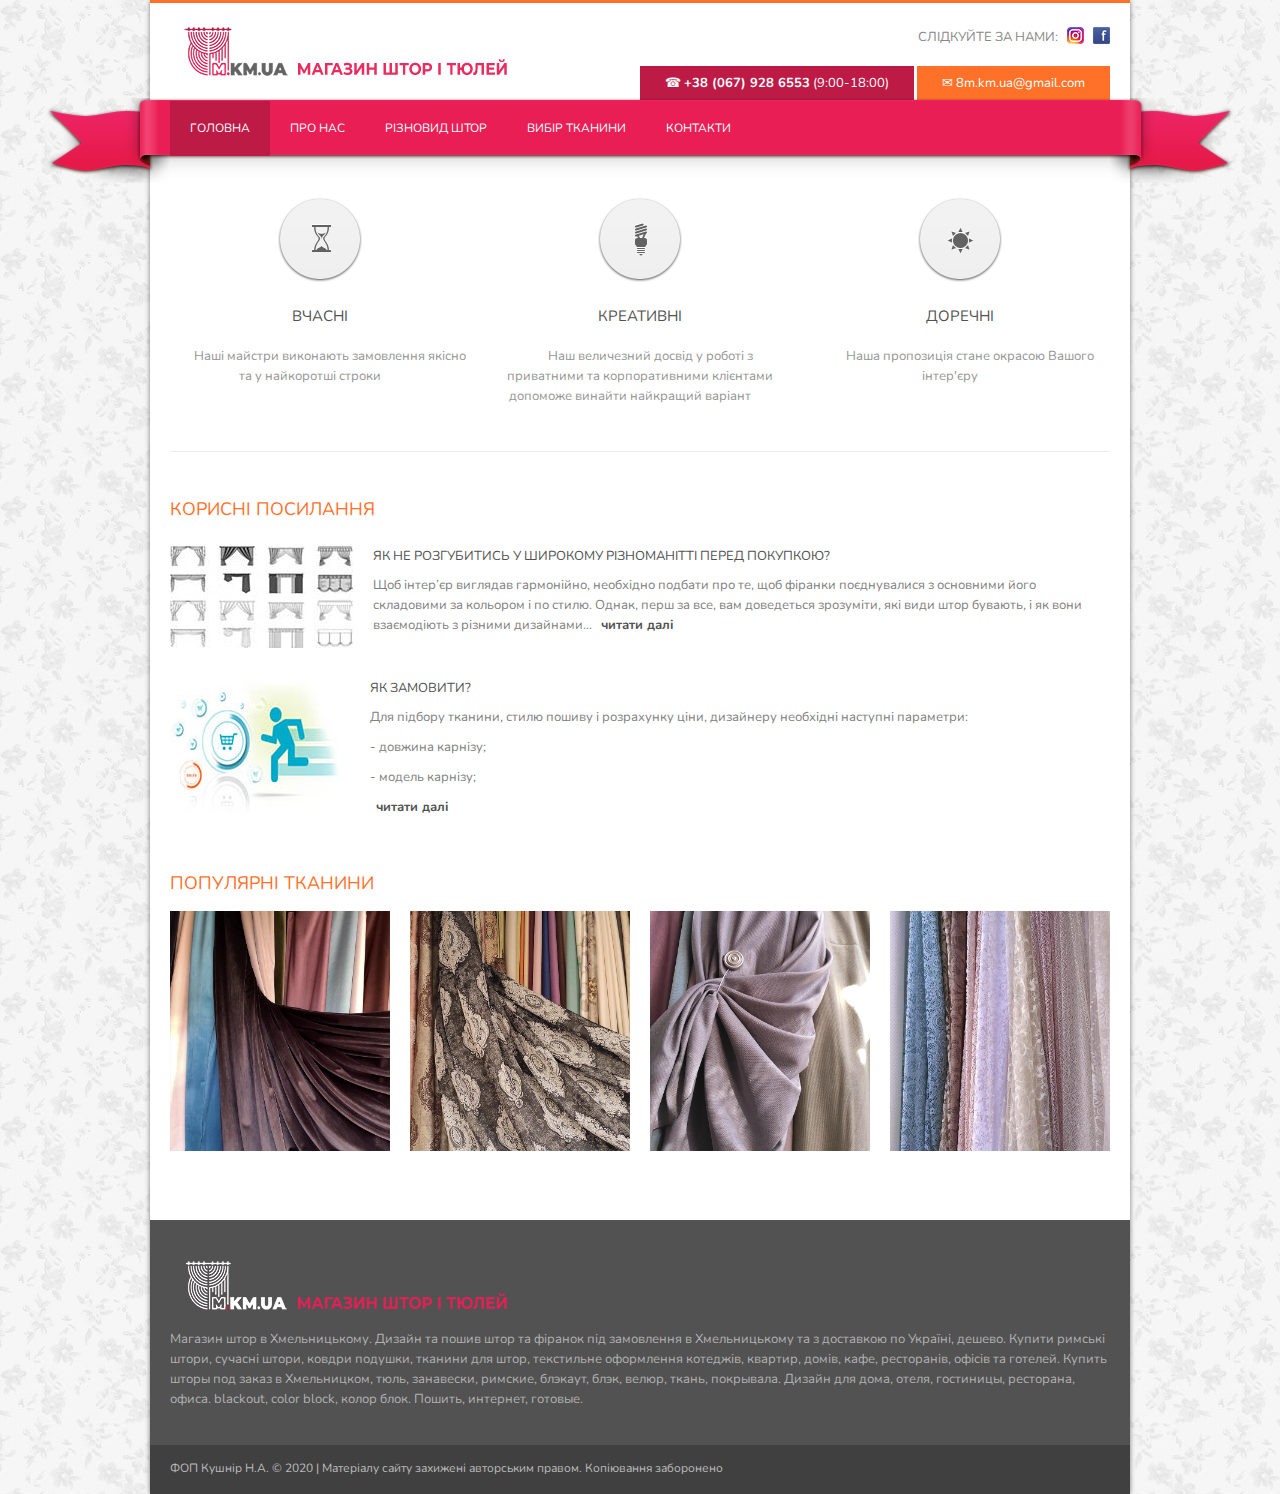
<file: index.html>
<!DOCTYPE html>
<html lang="en">
<head>
<meta charset="utf-8">
<title>8m.km.ua</title>
<meta name="viewport" content="width=device-width, initial-scale=1.0">
<meta name="description" content="">
<meta name="author" content="">

<link href='http://fonts.googleapis.com/css?family=Nunito:400,300,700' rel='stylesheet' type='text/css'>

<link href="css/prettyPhoto.css" rel="stylesheet" type="text/css" />
<link rel="stylesheet" id="camera-css"  href="css/camera.css" type="text/css" media="all">
<link href="css/bootstrap.css" rel="stylesheet">
<link href="css/theme.css" rel="stylesheet">
<link href="css/bootstrap-responsive.css" rel="stylesheet">
<!--[if lt IE 9]>
	<script src="http://html5shim.googlecode.com/svn/trunk/html5.js"></script>
<![endif]-->

<!--[if IE]>
	<style type="text/css">
		
	</style>
<![endif]-->

</head>
<body>
	<div class="container box_shadow">
		<div class="top_line"></div>
		<!--header-->
		<div class="header">
			<div class="wrap">				
				<div class="container">
					<div class="fleft logo">
						<a href="index.html"><img src="images/logo.png" alt="" /></a>
					</div>
					<div class="fright">
						<div class="follow_us">
							<ul>
								<p>Слідкуйте за нами:</p>
								<li><a href="https://www.instagram.com/8m.km.ua" class="soc1">Instagram</a></li>					
								<li><a href="https://www.facebook.com/8mkmua-114715936890831/?ref=aymt_homepage_panel&eid=ARDytOpH8FOBbZI6YnjKKVjbGAYtIgx5HgsluwS-H6UCA-tV0KNNfnqZsBpGaaXH9C_r0GQi8-bQf9Nv" class="soc4">Facebook</a></li>
							</ul>
						</div>
						<div class="top_info">
							<div class="phone_block">&#9742; <b> +38 (067) 928 6553</b> (9:00-18:00)</div>
							<div class="email_block">&#9993; <a href="#">  8m.km.ua@gmail.com</a></div>
						</div>
					</div>
					<div class="clear"></div>
				</div>
				<div class="navbar navbar_ clearfix">
					<div class="container menu_bg">
						<nav id="main_menu">
							<div class="menu_wrap">
								<ul class="nav sf-menu">
									<li class="current"><a href="index.html">Головна</a></li>
									<li><a href="about.html">Про нас</a></li>
									<li><a href="types.html">Різновид штор</a></li>
									<li class="sub-menu"><a href="javascript:{}">Вибір тканини</a>
										<ul>
											<li><a href="curtains.html"><span>-</span>Штори</a></li>
											<li><a href="tulle.html"><span>-</span>Тюль</a></li>
										</ul>
									</li>
									<li class="last"><a href="contacts.html">Контакти</a></li>
								</ul>
							</div>
						</nav>
					</div>
				</div>
			</div>
		</div>
		<!--//header-->
		 
		<!--page_container-->
		<div class="page_container">
			<div class="container">
				<!--slider-->
				<div id="main_slider">
					<div class="camera_wrap" id="camera_wrap_1">
						<div data-src="images/slider/slide1.jpg">
													</div>
						<div data-src="images/slider/slide2.jpg">
													</div>
						<div data-src="images/slider/slide3.jpg">
												</div>
					</div><!-- #camera_wrap_1 -->
					<div class="clear"></div>	
				</div>
				<!--//slider-->
			</div>
			
			<!--planning-->
			<div class="wrap planning">
				<div class="row">
					<a class="span4 service_block" href="javascript:void(0);">
						<span class="icon_block">
							<img class="icon" src="images/icon1.png" alt="" />
							<img class="icon_h" src="images/icon1_h.png" alt="" />
						</span>
						<span class="link_title">Вчасні</span>
						<span class="service_txt">Наші майстри виконають замовлення якісно та у найкоротші строки</span>
						</span>
					</a>
					<a class="span4 service_block" href="javascript:void(0);">
						<span class="icon_block">
							<img class="icon" src="images/icon2.png" alt="" />
							<img class="icon_h" src="images/icon2_h.png" alt="" />
						</span>
						<span class="link_title">Креативні</span>
						<span class="service_txt">Наш величезний досвід у роботі з приватними та корпоративними клієнтами допоможе винайти найкращий варіант</span>
						</span>
					</a>
					<a class="span4 service_block" href="javascript:void(0);">
						<span class="icon_block">
							<img class="icon" src="images/icon3.png" alt="" />
							<img class="icon_h" src="images/icon3_h.png" alt="" />
						</span>
						<span class="link_title">Доречні</span>
						<span class="service_txt">Наша пропозиція стане окрасою Вашого інтер'єру</span>
						</span>
					</a>
					<div class="clear"></div>
				</div>
			</div>
			<!--//planning-->
			
			<!--Separator-->
			<div class="wrap">
				<div class="separator"></div>
			</div>
			<!--//Separator-->
			
			<!--Latest news-->
			<div class="wrap">
				<div class="row">
					<div class="span12">
						<h2 class="title">Корисні посилання</h2>
						<div class="post_block">
							<a class="post_prev" href="types.html" alt=""><img src="images/post1.jpg" alt="" /></a>
							<a class="post_title" href="types.html" alt="">Як не розгубитись у широкому різноманітті перед покупкою?</a>
							Щоб інтер’єр виглядав гармонійно, необхідно подбати про те, щоб фіранки поєднувалися з основними його складовими за кольором і по стилю. Однак, перш за все, вам доведеться зрозуміти, які види штор бувають, і як вони взаємодіють з різними дизайнами...
							<a class="read_more" href="types.html" alt=""><b>читати далі</b></a>
							<div class="clear"></div>
						</div>
						<div class="post_block">
							<a class="post_prev" href="contacts.html" alt=""><img src="images/post2.jpg" alt="" /></a>
							<a class="post_title" href="contacts.html" alt="">Як замовити?</a>
							<p>Для підбору тканини, стилю пошиву і розрахунку ціни, дизайнеру необхідні наступні параметри:</p>
							<p>- довжина карнізу;</p> 
							<p>- модель карнізу;</p> 
	      					<a class="read_more" href="contacts.html" alt=""><b>читати далі</b></a>
							<div class="clear"></div>
						</div>
					</div>
					<div class="clear"></div>
				</div>
			</div>
			<!--Latest news-->
			
			<!--Recent Gallery-->
			<div class="wrap recent_gal_block">
				<div class="container">
					<h2 class="title">Популярні тканини</h2>
					<ul class="row">
						<li class="span3">
							<div class="proj_block">
								<img src="images/featured_works/1.jpg" alt="" />
								<a href="images/featured_works/1_2.jpg" rel="prettyPhoto[portfolio1]"><span class="portfolio_zoom1">Збільшити</span></a>
								<a href="images/featured_works/1.jpg" rel="prettyPhoto[portfolio1]"></a>
								<div class="proj_descr">
									<p>Бархатна тканина</p>
									Штора
								</div>
							</div>
						</li>
						<li class="span3">
							<div class="proj_block">
								<img src="images/featured_works/2.jpg" alt="" />
								<a href="images/featured_works/2_2.jpg" rel="prettyPhoto[portfolio1]"><span class="portfolio_zoom1">Збільшити</span></a>
								<a href="images/featured_works/2.jpg" rel="prettyPhoto[portfolio1]"></a>
							<div class="proj_descr">
									<p>Жаккардова тканина</p>
									Штора
								</div>
							</div>
						</li>
						<li class="span3">
							<div class="proj_block">
								<img src="images/featured_works/3.jpg" alt="" />
								<a href="images/featured_works/3_2.jpg" rel="prettyPhoto[portfolio1]"><span class="portfolio_zoom1">Збільшити</span></a>
								<a href="images/featured_works/3.jpg" rel="prettyPhoto[portfolio1]"></a>
								<div class="proj_descr">
									<p>Двосторонній мостар</p>
									Штора
								</div>
							</div>
						</li>
						<li class="span3">
							<div class="proj_block">
								<img src="images/featured_works/4.jpg" alt="" />
								<a href="images/featured_works/4_2.jpg" rel="prettyPhoto[portfolio1]"><span class="portfolio_zoom1">Збільшити</span></a>
								<a href="images/featured_works/4.jpg" rel="prettyPhoto[portfolio1]"></a>
								<div class="proj_descr">
									<p>Жаккардова тканина</p>
									Тюль
								</div>
							</div>
						</li>
						<div class="clear"></div>
					</ul>
				</div>
			</div>
			<!--//Recent Gallery-->

		</div>
		<!--//page_container-->
		
		<!--footer-->
		<div id="footer">
			<div class="wrap">
				<div>
					<div class="row">
						<div class="span12 foot_logo_block">
							<a class="foot_logo" href="index.html" alt=""><img src="images/foot_logo.png" /></a>
							<p>Магазин штор в Хмельницькому. Дизайн та пошив штор та фіранок під замовлення в Хмельницькому та з доставкою по Україні, дешево. Купити римські штори, сучасні штори, ковдри подушки, тканини для штор, текстильне оформлення котеджів, квартир, домів, кафе, ресторанів, офісів та готелей. Купить шторы под заказ в Хмельницком, тюль, занавески, римские, блэкаут, блэк, велюр, ткань, покрывала. Дизайн для дома, отеля, гостиницы, ресторана, офиса. blackout, color block, колор блок. Пошить, интернет, готовые.</p>
						</div>
					</div>
				</div>
			</div>
			
			<div class="footer_bottom">
				<div class="wrap">
					<div class="container">
						<div class="fleft copyright">ФОП Кушнір Н.А.  &copy; 2020  |  Матеріалу сайту захижені авторським правом. Копіювання заборонено</div>
					</div>
				</div>
			</div>
		</div>
		<!--//footer-->
	</div>

	<script src="http://ajax.googleapis.com/ajax/libs/jquery/1.8.2/jquery.min.js"></script>
    <script type="text/javascript" src="js/jquery.easing.1.3.js"></script>
    <script type="text/javascript" src="js/jquery.mobile.customized.min.js"></script>
    <script type="text/javascript" src="js/camera.js"></script>
    <script src="js/bootstrap.js"></script>
    <script src="js/superfish.js"></script>
    <script type="text/javascript" src="js/jquery.prettyPhoto.js"></script>
    <script type="text/javascript" src="js/jquery.tweet.js"></script>
    <script type="text/javascript" src="js/myscript.js"></script>
    <script type="text/javascript">
		$(document).ready(function(){	
			//Slider
			$('#camera_wrap_1').camera();	
		});
	</script>
	
</body>
</html>
</file>
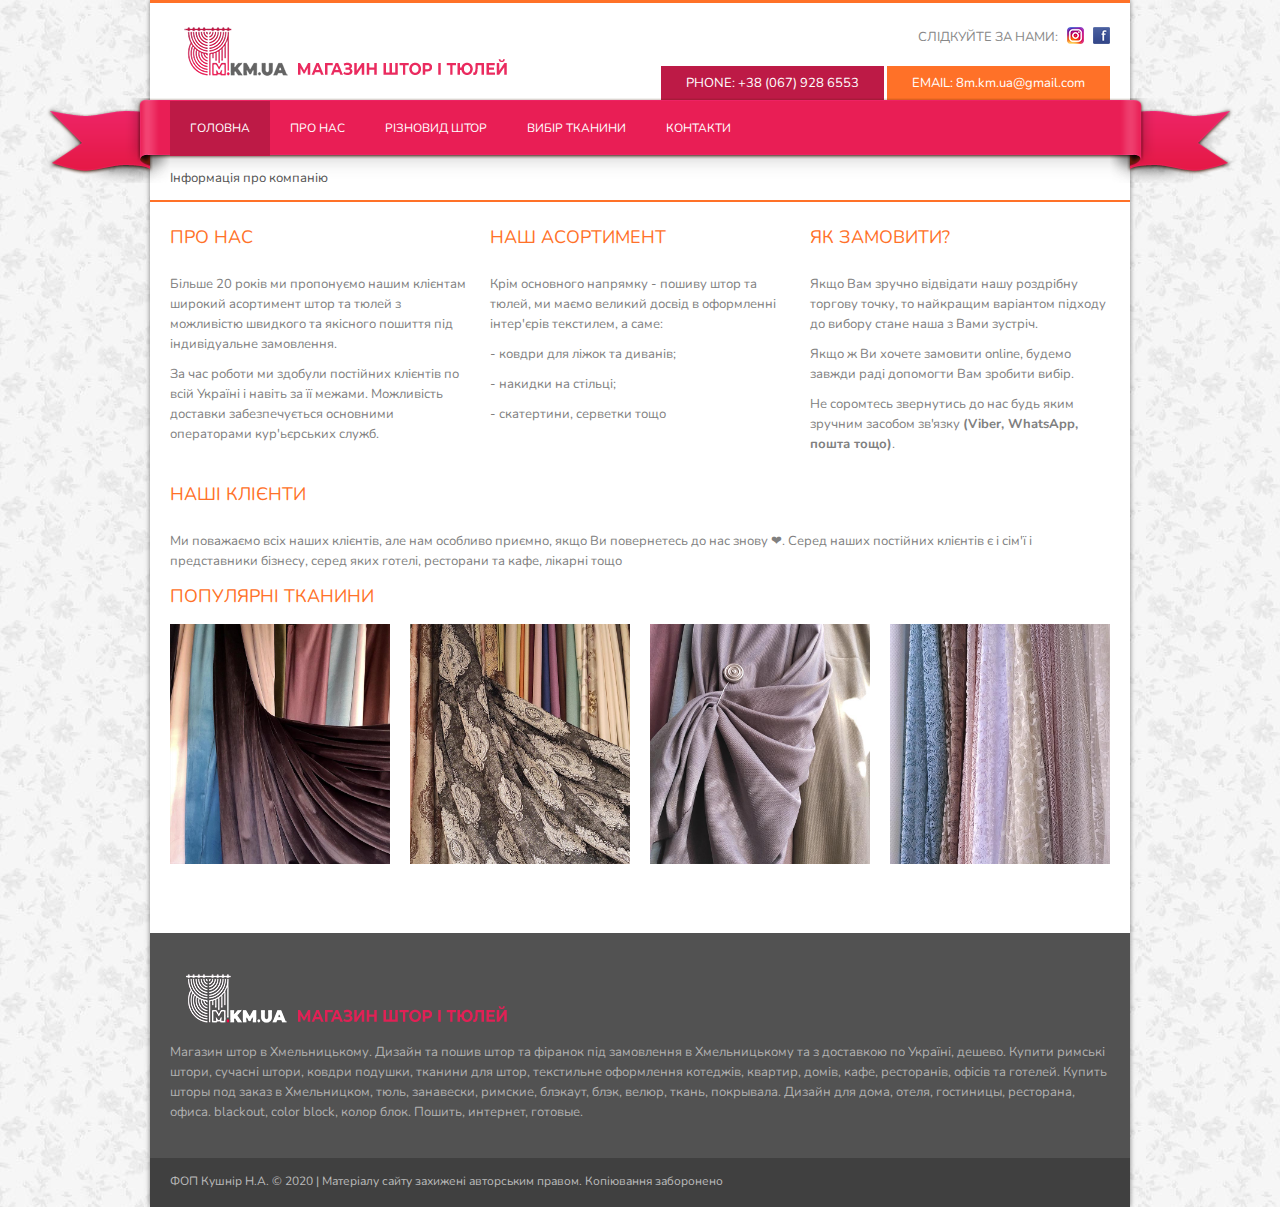
<file: about 11.html>
<!DOCTYPE html>
<html lang="en">
<head>
<meta charset="utf-8">
<title>8m.km.ua</title>
<meta name="viewport" content="width=device-width, initial-scale=1.0">
<meta name="description" content="">
<meta name="author" content="">
<link href="css/bootstrap.css" rel="stylesheet">
<link href="css/theme.css" rel="stylesheet">
<link href="css/bootstrap-responsive.css" rel="stylesheet">

<link href='http://fonts.googleapis.com/css?family=Nunito:400,300,700' rel='stylesheet' type='text/css'>

<!--[if lt IE 9]>
	<script src="http://html5shim.googlecode.com/svn/trunk/html5.js"></script>
<![endif]-->    
</head>
<body>
	<div class="container box_shadow">
		<div class="top_line"></div>
		<!--header-->
		<div class="header">
			<div class="wrap">				
				<div class="container">
					<div class="fleft logo">
						<a href="index.html"><img src="images/logo.png" alt="" /></a>
					</div>
					<div class="fright">
						<div class="follow_us">
							<ul>
								<p>Слідкуйте за нами:</p>
								<li><a href="#" class="soc1">Instagram</a></li>					
								<li><a href="#" class="soc4">Facebook</a></li>
							</ul>
						</div>
						<div class="top_info">
							<div class="phone_block">PHONE: +38 (067) 928 6553</div>
							<div class="email_block">EMAIL: <a href="#">8m.km.ua@gmail.com</a></div>
						</div>
					</div>
					<div class="clear"></div>
				</div>
				<div class="navbar navbar_ clearfix">
					<div class="container menu_bg">
						<nav id="main_menu">
							<div class="menu_wrap">
								<ul class="nav sf-menu">
									<li class="current"><a href="index.html">Головна</a></li>
									<li><a href="about.html">Про нас</a></li>
									<li><a href="types.html">Різновид штор</a></li>
									<li class="sub-menu"><a href="javascript:{}">Вибір тканини</a>
										<ul>
											<li><a href="curtains.html"><span>-</span>Штори</a></li>
											<li><a href="tulle.html"><span>-</span>Тюль</a></li>
										</ul>
									</li>
									<li class="last"><a href="contacts.html">Контакти</a></li>
								</ul>
							</div>
						</nav>
					</div>
				</div>
			</div>
		</div>
		<!--//header-->
        
    <!--page_container-->
    <div class="page_container">
    	<div class="wrap">
        	<div class="breadcrumb">
				<div>
					<a href="">Інформація про компанію</a>
				</div>
			</div>
			<div class="container">
                <section>
                    <div class="row">
                        <div class="span4">
                            <h2 class="title">Про нас</h2>
							<p>Більше 20 років ми пропонуємо нашим клієнтам широкий асортимент штор та тюлей з можливістю швидкого та якісного пошиття під індивідуальне замовлення.</p>
                            <p>За час роботи ми здобули постійних клієнтів по всій Україні і навіть за її межами. Можливість доставки забезпечується основними операторами кур'ьєрських служб.</p>                        
                        </div>
                        <div class="span4">
                            <h2 class="title">Наш асортимент</h2>
                        	<p>Крім основного напрямку - пошиву штор та тюлей, ми маємо великий досвід в оформленні інтер'єрів текстилем, а саме:</p>
							<p>- ковдри для ліжок та диванів;</p>
							<p>- накидки на стільці;</p>
							<p>- скатертини, серветки тощо</p>
							

                        </div>
                        <div class="span4">
                            <h2 class="title">Як замовити?</h2>
							<p>Якщо Вам зручно відвідати нашу роздрібну торгову точку, то найкращим варіантом підходу до вибору стане наша з Вами зустріч.</p> 
							<p>Якщо ж Ви хочете замовити online, будемо завжди раді допомогти Вам зробити вибір.</p>
							<p>Не соромтесь звернутись до нас будь яким зручним засобом зв'язку <b> (Viber, WhatsApp, пошта тощо)</b>.</p>
						</div>                        
                    </div>
                </section>
                <section>
                	<h2 class="title">Наші клієнти</h2>
					<p>Ми поважаємо всіх наших клієнтів, але нам особливо приємно, якщо Ви повернетесь до нас знову &#10084;. Серед наших постійних клієнтів є і сім'ї і представники бізнесу, серед яких готелі, ресторани та кафе, лікарні тощо</p>
				</section>
            </div>
		</div>
					<!--Наши работы-->
					<div class="wrap recent_gal_block">
						<div class="container">
							<h2 class="title">Популярні тканини</h2>
							<ul class="row">
								<li class="span3">
									<div class="proj_block">
										<img src="images/featured_works/1.jpg" alt="" />
										<a href="images/featured_works/1_2.jpg" rel="prettyPhoto[portfolio1]"><span class="portfolio_zoom1">Збільшити</span></a>
										<a href="images/featured_works/1.jpg" rel="prettyPhoto[portfolio1]"></a>
										<div class="proj_descr">
											<p>Бархатна тканина</p>
											Штора
										</div>
									</div>
								</li>
								<li class="span3">
									<div class="proj_block">
										<img src="images/featured_works/2.jpg" alt="" />
										<a href="images/featured_works/2_2.jpg" rel="prettyPhoto[portfolio1]"><span class="portfolio_zoom1">Збільшити</span></a>
										<a href="images/featured_works/2.jpg" rel="prettyPhoto[portfolio1]"></a>
									<div class="proj_descr">
											<p>Жаккардова тканина</p>
											Штора
										</div>
									</div>
								</li>
								<li class="span3">
									<div class="proj_block">
										<img src="images/featured_works/3.jpg" alt="" />
										<a href="images/featured_works/3_2.jpg" rel="prettyPhoto[portfolio1]"><span class="portfolio_zoom1">Збільшити</span></a>
										<a href="images/featured_works/3.jpg" rel="prettyPhoto[portfolio1]"></a>
										<div class="proj_descr">
											<p>Двосторонній мостар</p>
											Штора
										</div>
									</div>
								</li>
								<li class="span3">
									<div class="proj_block">
										<img src="images/featured_works/4.jpg" alt="" />
										<a href="images/featured_works/4_2.jpg" rel="prettyPhoto[portfolio1]"><span class="portfolio_zoom1">Збільшити</span></a>
										<a href="images/featured_works/4.jpg" rel="prettyPhoto[portfolio1]"></a>
										<div class="proj_descr">
											<p>Жаккардова тканина</p>
											Тюль
										</div>
									</div>
								</li>
								<div class="clear"></div>
							</ul>
						</div>
					</div>
					<!--//Recent Gallery-->

    </div>
	<!--//page_container-->
	

    
	<!--footer-->
	<div id="footer">
		<div class="wrap">
			<div>
				<div class="row">
					<div class="span12 foot_logo_block">
						<a class="foot_logo" href="index.html" alt=""><img src="images/foot_logo.png" /></a>
						<p>Магазин штор в Хмельницькому. Дизайн та пошив штор та фіранок під замовлення в Хмельницькому та з доставкою по Україні, дешево. Купити римські штори, сучасні штори, ковдри подушки, тканини для штор, текстильне оформлення котеджів, квартир, домів, кафе, ресторанів, офісів та готелей. Купить шторы под заказ в Хмельницком, тюль, занавески, римские, блэкаут, блэк, велюр, ткань, покрывала. Дизайн для дома, отеля, гостиницы, ресторана, офиса. blackout, color block, колор блок. Пошить, интернет, готовые.</p>
					</div>
				</div>
			</div>
		</div>
		
		<div class="footer_bottom">
			<div class="wrap">
				<div class="container">
					<div class="fleft copyright">ФОП Кушнір Н.А.  &copy; 2020  |  Матеріалу сайту захижені авторським правом. Копіювання заборонено</div>
				</div>
			</div>
		</div>
	</div>
		<!--//footer-->
	</div>

	<script src="http://ajax.googleapis.com/ajax/libs/jquery/1.8.2/jquery.min.js"></script>
    <script type="text/javascript" src="js/jquery.easing.1.3.js"></script>
    <script src="js/bootstrap.js"></script>
    <script src="js/superfish.js"></script>
	<script type="text/javascript" src="js/jquery.prettyPhoto.js"></script>
    <script type="text/javascript" src="js/jquery.tweet.js"></script>
    <script type="text/javascript" src="js/myscript.js"></script>
</body>
</html>
</file>
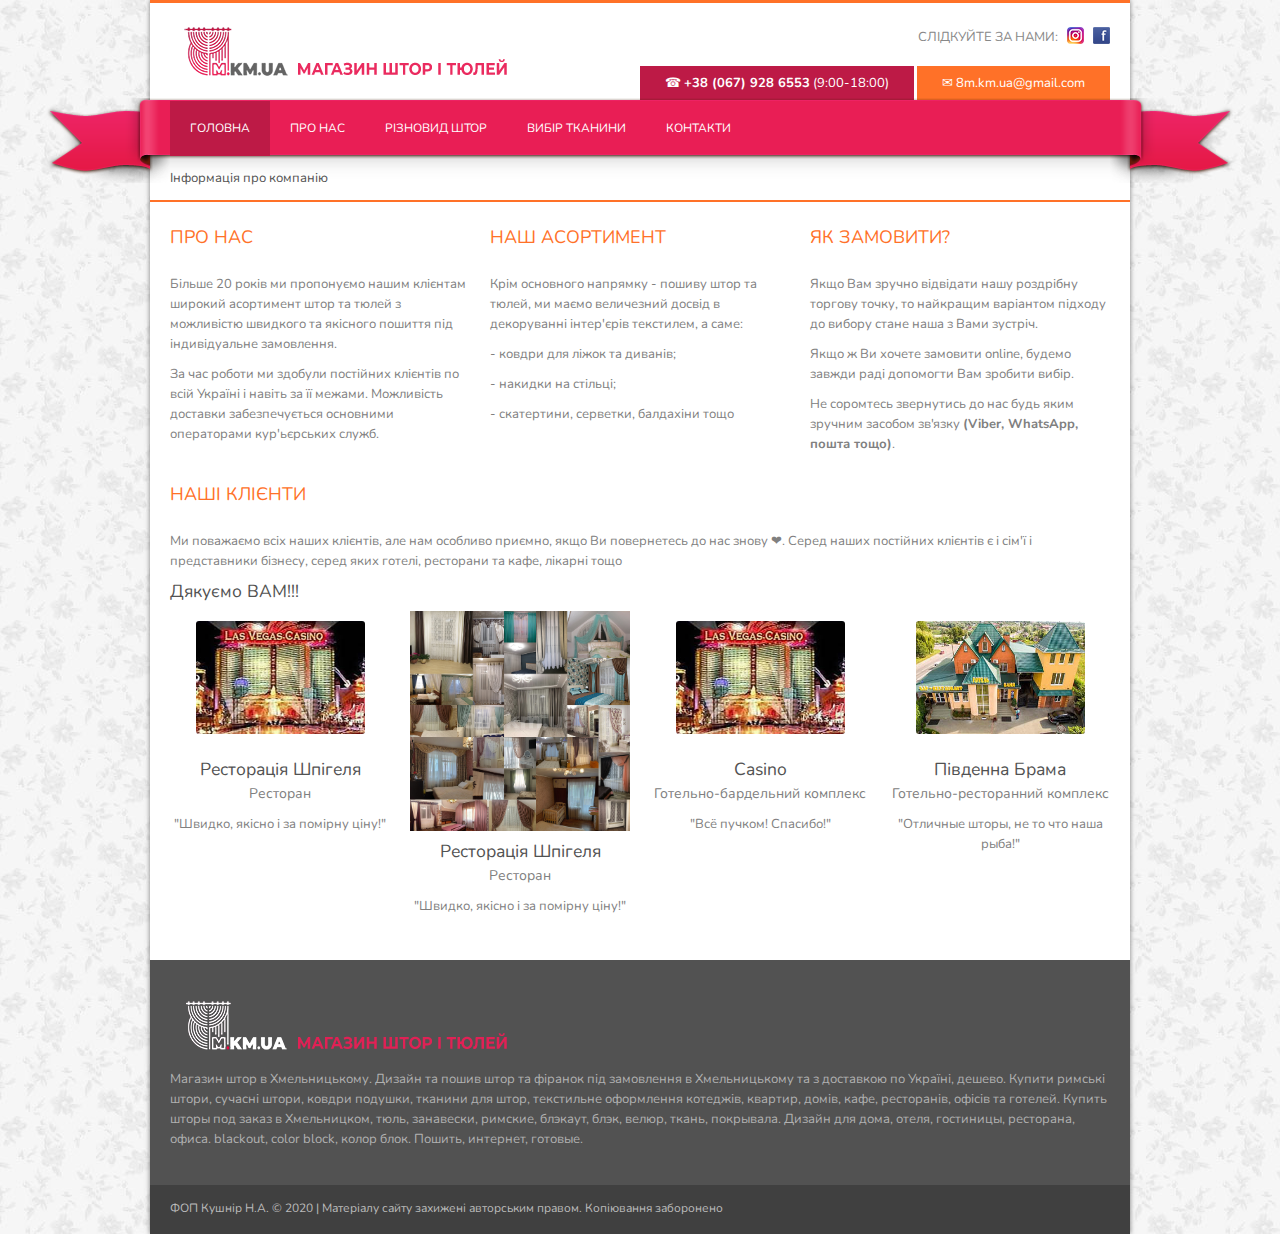
<file: about.html>
<!DOCTYPE html>
<html lang="en">
<head>
<meta charset="utf-8">
<title>8m.km.ua</title>
<meta name="viewport" content="width=device-width, initial-scale=1.0">
<meta name="description" content="">
<meta name="author" content="">
<link href="css/bootstrap.css" rel="stylesheet">
<link href="css/theme.css" rel="stylesheet">
<link href="css/bootstrap-responsive.css" rel="stylesheet">

<link href='http://fonts.googleapis.com/css?family=Nunito:400,300,700' rel='stylesheet' type='text/css'>

<!--[if lt IE 9]>
	<script src="http://html5shim.googlecode.com/svn/trunk/html5.js"></script>
<![endif]-->    
</head>
<body>
	<div class="container box_shadow">
		<div class="top_line"></div>
		<!--header-->
		<div class="header">
			<div class="wrap">				
				<div class="container">
					<div class="fleft logo">
						<a href="index.html"><img src="images/logo.png" alt="" /></a>
					</div>
					<div class="fright">
						<div class="follow_us">
							<ul>
								<p>Слідкуйте за нами:</p>
								<li><a href="https://www.instagram.com/8m.km.ua" class="soc1">Instagram</a></li>					
								<li><a href="https://www.facebook.com/8mkmua-114715936890831/?ref=aymt_homepage_panel&eid=ARDytOpH8FOBbZI6YnjKKVjbGAYtIgx5HgsluwS-H6UCA-tV0KNNfnqZsBpGaaXH9C_r0GQi8-bQf9Nv" class="soc4">Facebook</a></li>
							</ul>
						</div>
						<div class="top_info">
							<div class="phone_block">&#9742; <b> +38 (067) 928 6553</b> (9:00-18:00)</div>
							<div class="email_block">&#9993; <a href="#">  8m.km.ua@gmail.com</a></div>
						</div>
					</div>
					<div class="clear"></div>
				</div>
				<div class="navbar navbar_ clearfix">
					<div class="container menu_bg">
						<nav id="main_menu">
							<div class="menu_wrap">
								<ul class="nav sf-menu">
									<li class="current"><a href="index.html">Головна</a></li>
									<li><a href="about.html">Про нас</a></li>
									<li><a href="types.html">Різновид штор</a></li>
									<li class="sub-menu"><a href="javascript:{}">Вибір тканини</a>
										<ul>
											<li><a href="curtains.html"><span>-</span>Штори</a></li>
											<li><a href="tulle.html"><span>-</span>Тюль</a></li>
										</ul>
									</li>
									<li class="last"><a href="contacts.html">Контакти</a></li>
								</ul>
							</div>
						</nav>
					</div>
				</div>
			</div>
		</div>
		<!--//header-->
        
    <!--page_container-->
    <div class="page_container">
    	<div class="wrap">
        	<div class="breadcrumb">
				<div>
					<a href="">Інформація про компанію</a>
				</div>
			</div>
			<div class="container">
                <section>
                    <div class="row">
                        <div class="span4">
                            <h2 class="title">Про нас</h2>
							<p>Більше 20 років ми пропонуємо нашим клієнтам широкий асортимент штор та тюлей з можливістю швидкого та якісного пошиття під індивідуальне замовлення.</p>
                            <p>За час роботи ми здобули постійних клієнтів по всій Україні і навіть за її межами. Можливість доставки забезпечується основними операторами кур'ьєрських служб.</p>                        
                        </div>
                        <div class="span4">
                            <h2 class="title">Наш асортимент</h2>
                        	<p>Крім основного напрямку - пошиву штор та тюлей, ми маємо величезний досвід в декоруванні інтер'єрів текстилем, а саме:</p>
							<p>- ковдри для ліжок та диванів;</p>
							<p>- накидки на стільці;</p>
							<p>- скатертини, серветки, балдахіни тощо</p>
							

                        </div>
                        <div class="span4">
                            <h2 class="title">Як замовити?</h2>
							<p>Якщо Вам зручно відвідати нашу роздрібну торгову точку, то найкращим варіантом підходу до вибору стане наша з Вами зустріч.</p> 
							<p>Якщо ж Ви хочете замовити online, будемо завжди раді допомогти Вам зробити вибір.</p>
							<p>Не соромтесь звернутись до нас будь яким зручним засобом зв'язку <b> (Viber, WhatsApp, пошта тощо)</b>.</p>
						</div>                        
                    </div>
                </section>
                <section>
                	<h2 class="title">Наші клієнти</h2>
					<p>Ми поважаємо всіх наших клієнтів, але нам особливо приємно, якщо Ви повернетесь до нас знову &#10084;. Серед наших постійних клієнтів є і сім'ї і представники бізнесу, серед яких готелі, ресторани та кафе, лікарні тощо</p>
					<h4>Дякуємо ВАМ!!!</h4>
			
					
					
					
					<!-- Сракафака -->
					<div class="row">
                        <div class="span3">                            
							
							<div class="profile">
								<a href="images/ours/vit.jpg" class="ulightbox"> <img src="images/las_vegas.jpg"></a>
								<h4>Ресторація Шпігеля</h4>
                                <div class="profile_title">Ресторан</div>
                                <p>"Швидко, якісно і за помірну ціну!"</p>
                            </div>
                        </div>
                        <div class="span3">
							<div class="proj_block">
								<img src="images/ours/sp.jpg" alt="" />
								<a href="images/ours/sp.jpg" rel="prettyPhoto[portfolio1]"><span class="portfolio_zoom1">Збільшити</span></a>
								<a href="images/ours/sp.jpg" rel="prettyPhoto[portfolio1]"></a>
							<div class="proj_descr">
									<p>Жаккардова тканина</p>
									Штора
								</div>
							</div>
							<div class="profile">
                                <h4>Ресторація Шпігеля</h4>
                                <div class="profile_title">Ресторан</div>
                                <p>"Швидко, якісно і за помірну ціну!"</p>
                            </div>
                        </div>
                        <div class="span3">
                            <div class="profile">
                            	<img alt="" src="images/las_vegas.jpg">
                                <h4>Casino</h4>
                                <div class="profile_title">Готельно-бардельний комплекс</div>
                                <p>"Всё пучком! Спасибо!"</p>
                            </div>
                        </div>
                        <div class="span3">
                            <div class="profile">
                            	<img alt="" src="images/pivdenna_brama.jpg">
                                <h4>Південна Брама</h4>
                                <div class="profile_title">Готельно-ресторанний комплекс</div>
                                <p>"Отличные шторы, не то что наша рыба!"</p>
                            </div>
                        </div>                        
                    </div>
                </section>
            </div>
        </div>
    </div>
    <!--//page_container-->
    
	<!--footer-->
	<div id="footer">
		<div class="wrap">
			<div>
				<div class="row">
					<div class="span12 foot_logo_block">
						<a class="foot_logo" href="index.html" alt=""><img src="images/foot_logo.png" /></a>
						<p>Магазин штор в Хмельницькому. Дизайн та пошив штор та фіранок під замовлення в Хмельницькому та з доставкою по Україні, дешево. Купити римські штори, сучасні штори, ковдри подушки, тканини для штор, текстильне оформлення котеджів, квартир, домів, кафе, ресторанів, офісів та готелей. Купить шторы под заказ в Хмельницком, тюль, занавески, римские, блэкаут, блэк, велюр, ткань, покрывала. Дизайн для дома, отеля, гостиницы, ресторана, офиса. blackout, color block, колор блок. Пошить, интернет, готовые.</p>
					</div>
				</div>
			</div>
		</div>
		
		<div class="footer_bottom">
			<div class="wrap">
				<div class="container">
					<div class="fleft copyright">ФОП Кушнір Н.А.  &copy; 2020  |  Матеріалу сайту захижені авторським правом. Копіювання заборонено</div>
				</div>
			</div>
		</div>
	</div>
		<!--//footer-->
	</div>

	<script src="http://ajax.googleapis.com/ajax/libs/jquery/1.8.2/jquery.min.js"></script>
    <script type="text/javascript" src="js/jquery.easing.1.3.js"></script>
    <script src="js/bootstrap.js"></script>
    <script src="js/superfish.js"></script>
	<script type="text/javascript" src="js/jquery.prettyPhoto.js"></script>
    <script type="text/javascript" src="js/jquery.tweet.js"></script>
    <script type="text/javascript" src="js/myscript.js"></script>
</body>
</html>
</file>
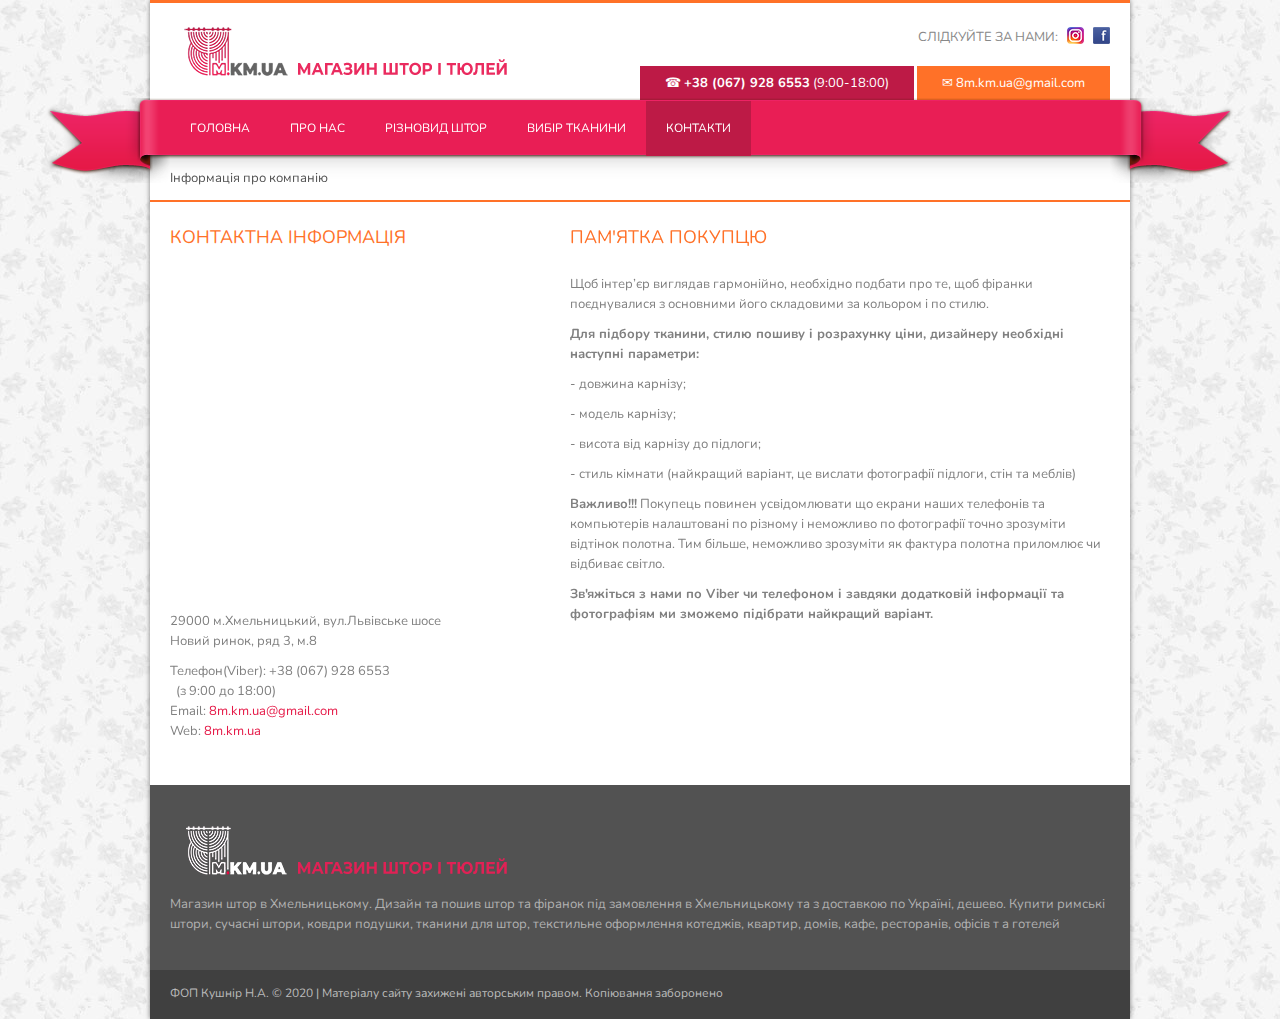
<file: contacts.html>
<!DOCTYPE html>
<html lang="en">
<head>
<meta charset="utf-8">
<title>8m.km.ua</title>
<meta name="viewport" content="width=device-width, initial-scale=1.0">
<meta name="description" content="">
<meta name="author" content="">
<link href="css/prettyPhoto.css" rel="stylesheet" type="text/css" />
<link href="css/bootstrap.css" rel="stylesheet">
<link href="css/theme.css" rel="stylesheet">
<link href="css/bootstrap-responsive.css" rel="stylesheet">

<link href='http://fonts.googleapis.com/css?family=Nunito:400,300,700' rel='stylesheet' type='text/css'>

<!--[if lt IE 9]>
	<script src="http://html5shim.googlecode.com/svn/trunk/html5.js"></script>
<![endif]-->    
</head>
<body>
	<div class="container box_shadow">
		<div class="top_line"></div>
		<!--header-->
		<div class="header">
			<div class="wrap">				
				<div class="container">
					<div class="fleft logo">
						<a href="index.html"><img src="images/logo.png" alt="" /></a>
					</div>
					<div class="fright">
						<div class="follow_us">
							<ul>
								<p>Слідкуйте за нами:</p>
								<li><a href="https://www.instagram.com/8m.km.ua" class="soc1">Instagram</a></li>					
								<li><a href="https://www.facebook.com/8mkmua-114715936890831/?ref=aymt_homepage_panel&eid=ARDytOpH8FOBbZI6YnjKKVjbGAYtIgx5HgsluwS-H6UCA-tV0KNNfnqZsBpGaaXH9C_r0GQi8-bQf9Nv" class="soc4">Facebook</a></li>
							</ul>
						</div>
						<div class="top_info">
							<div class="phone_block">&#9742; <b> +38 (067) 928 6553</b> (9:00-18:00)</div>
							<div class="email_block">&#9993; <a href="#">  8m.km.ua@gmail.com</a></div>
						</div>
					</div>
					<div class="clear"></div>
				</div>
				<div class="navbar navbar_ clearfix">
					<div class="container menu_bg">
						<nav id="main_menu">
							<div class="menu_wrap">
								<ul class="nav sf-menu">
									<li><a href="index.html">Головна</a></li>
									<li><a href="about.html">Про нас</a></li>
									<li><a href="types.html">Різновид штор</a></li>
									<li class="sub-menu"><a href="javascript:{}">Вибір тканини</a>
										<ul>
											<li><a href="curtains.html"><span>-</span>Штори</a></li>
											<li><a href="tulle.html"><span>-</span>Тюль</a></li>
										</ul>
									</li>
									<li class="current last"><a href="contacts.html">Контакти</a></li>
								</ul>
							</div>
						</nav>
					</div>
				</div>
			</div>
		</div>
		<!--//header-->
        
    <!--page_container-->
    <div class="page_container">
    	<div class="wrap">
        	<div class="breadcrumb">
				<div>
					<a href="">Інформація про компанію</a><span>
				</div>
			</div>
			<div class="container">
                <section>
                	<div class="row">
                    	<div class="span4">
                        	<h2 class="title">Контактна інформація</h2>
							<div id="map"><iframe width="100%" height="310" frameborder="0" scrolling="no" marginheight="0" marginwidth="0" src="https://www.google.com/maps/embed?pb=!1m18!1m12!1m3!1d10382.801069344541!2d26.96358982821285!3d49.4145736883494!2m3!1f0!2f0!3f0!3m2!1i1024!2i768!4f13.1!3m3!1m2!1s0x473206ed3efc34a5%3A0x5eac655d921e3147!2zNDnCsDI1JzA2LjAiTiAyNsKwNTcnMzguMiJF!5e0!3m2!1sru!2sua!4v1586603002181!5m2!1sru!2sua"></iframe></div>

                            <p>29000 м.Хмельницький, вул.Львівське шосе<br/>Новий ринок, ряд 3, м.8</p>
                            <p>Телефон(Viber): +38 (067) 928 6553 <br/>&nbsp;&nbsp;(з 9:00 до 18:00)<br/>Email: <a href="mailto:#">8m.km.ua@gmail.com</a><br/>Web: <a href="#">8m.km.ua</a></p>                           
						</div> 
						<div class="span1">
                        
						</div>    
						<div class="span7">
                        	<h2 class="title">Пам'ятка покупцю</h2>
							<p>Щоб інтер’єр виглядав гармонійно, необхідно подбати про те, щоб фіранки поєднувалися з основними його складовими за кольором і по стилю.</p>
							<p><b>Для підбору тканини, стилю пошиву і розрахунку ціни, дизайнеру необхідні наступні параметри:</b></p>
							<p>- довжина карнізу;</p> 
							<p>- модель карнізу;</p> 
							<p>- висота від карнізу до підлоги;</p> 
							<p>- стиль кімнати (найкращий варіант, це вислати фотографії підлоги, стін та меблів)</p>
							<p><b>Важливо!!!</b> Покупець повинен усвідомлювати що екрани наших телефонів та компьютерів налаштовані по різному і неможливо по фотографії точно зрозуміти відтінок полотна. Тим більше, неможливо зрозуміти як фактура полотна приломлює чи відбиває світло.</p> 
							<p><b>Зв'яжіться з нами по Viber чи телефоном і завдяки додатковій інформації та фотографіям ми зможемо підібрати найкращий варіант.</b></p>
                        </div>             	    	
                	</div>
                </section>
            </div>
        </div>
    </div>
    <!--//page_container-->
    
    <!--footer-->
		<div id="footer">
			<div class="wrap">
				<div>
					<div class="row">
						<div class="span12 foot_logo_block">
							<a class="foot_logo" href="index.html" alt=""><img src="images/foot_logo.png" /></a>
							<p>Магазин штор в Хмельницькому. Дизайн та пошив штор та фіранок під замовлення в Хмельницькому та з доставкою по Україні, дешево. Купити римські штори, сучасні штори, ковдри подушки, тканини для штор, текстильне оформлення котеджів, квартир, домів, кафе, ресторанів, офісів т а готелей</p>
	  				    </div>
					</div>
				</div>
			</div>
			
			<div class="footer_bottom">
				<div class="wrap">
					<div class="container">
						<div class="fleft copyright">ФОП Кушнір Н.А.  &copy; 2020  |  Матеріалу сайту захижені авторським правом. Копіювання заборонено</div>
					</div>
				</div>
			</div>
		</div>
		<!--//footer-->
	</div>

	<script src="http://ajax.googleapis.com/ajax/libs/jquery/1.8.2/jquery.min.js"></script>
    <script type="text/javascript" src="js/jquery.easing.1.3.js"></script>
    <script src="js/bootstrap.js"></script>
    <script src="js/superfish.js"></script>
    <script type="text/javascript" src="js/jquery.tweet.js"></script>
    <script type="text/javascript" src="js/jquery.prettyPhoto.js"></script>
    <script type="text/javascript" src="js/myscript.js"></script>
    <script type="text/javascript">
		$(document).ready(function(){	
			$("#ajax-contact-form").submit(function() {
				var str = $(this).serialize();		
				$.ajax({
					type: "POST",
					url: "contact_form/contact_process.php",
					data: str,
					success: function(msg) {
						// Message Sent - Show the 'Thank You' message and hide the form
						if(msg == 'OK') {
							result = '<div class="notification_ok">Your message has been sent. Thank you!</div>';
							$("#fields").hide();
						} else {
							result = msg;
						}
						$('#note').html(result);
					}
				});
				return false;
			});															
		});		
	</script>
</body>
</html>
</file>
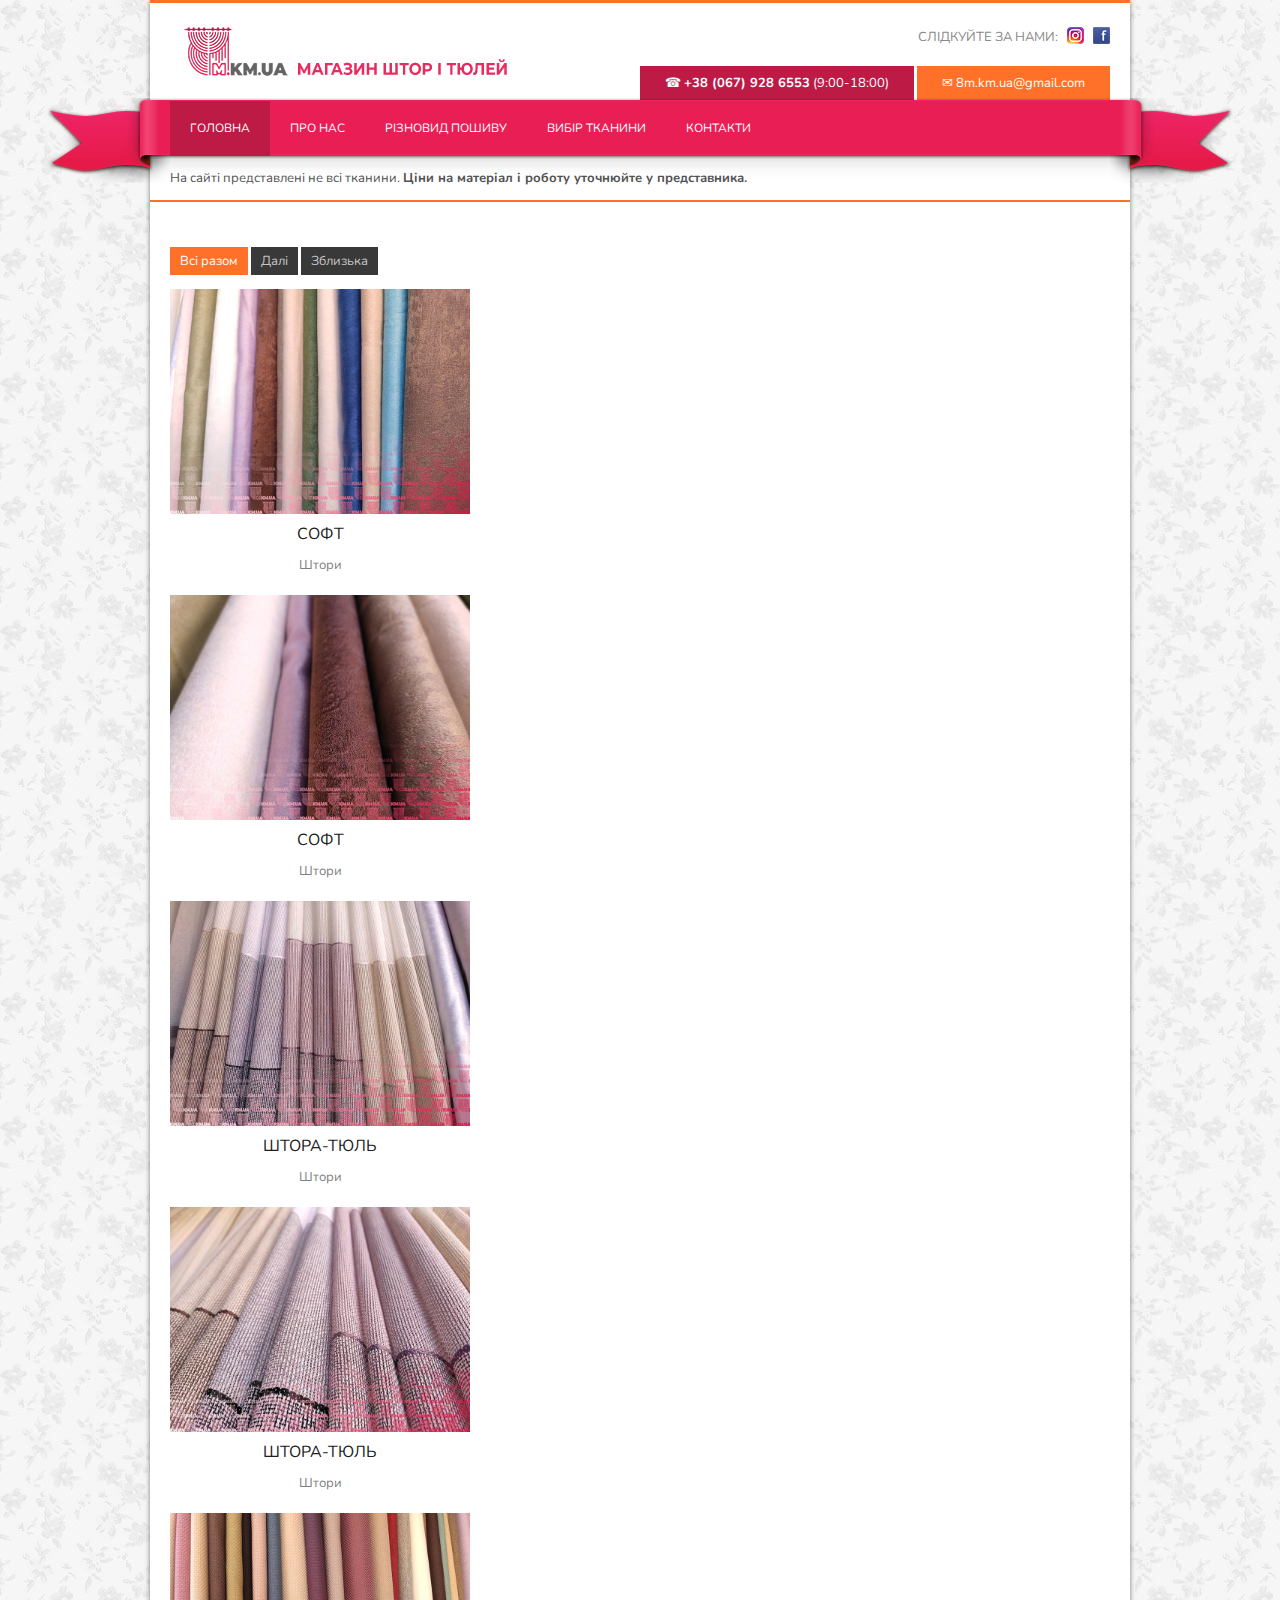
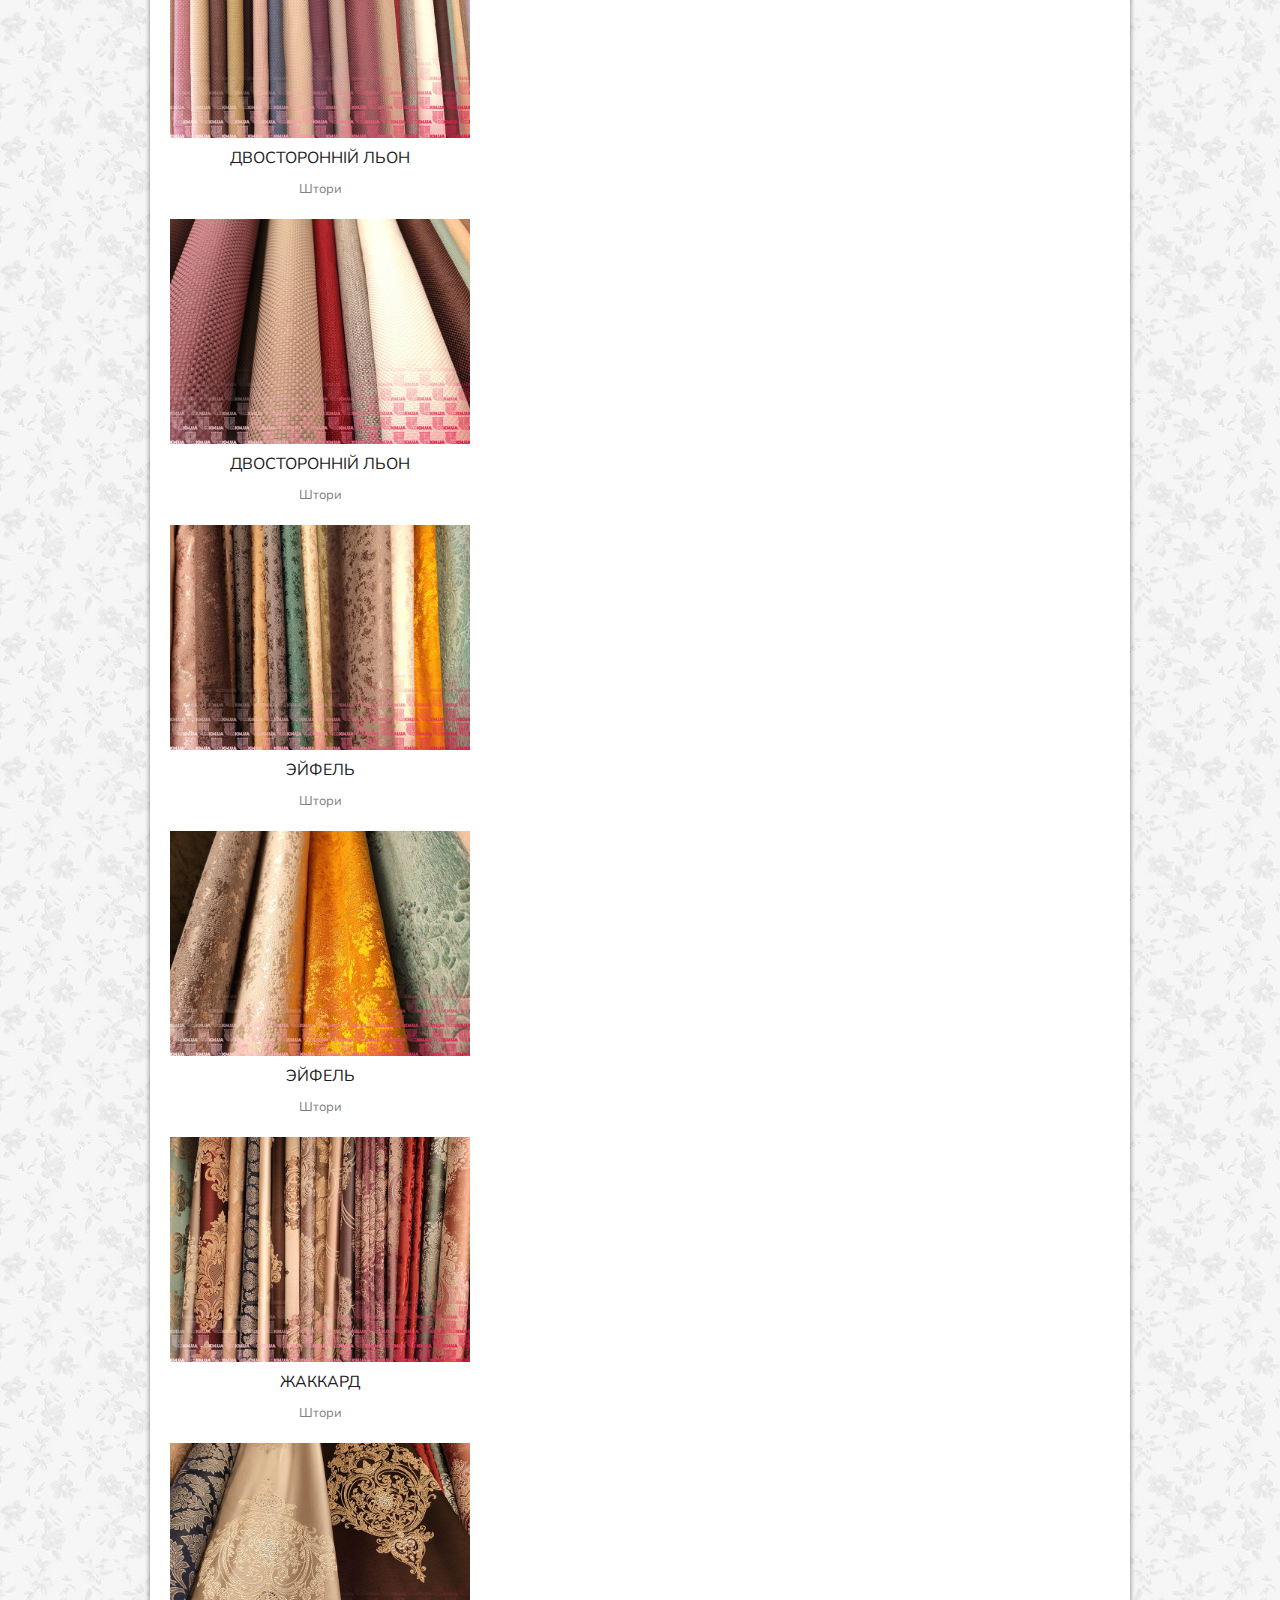
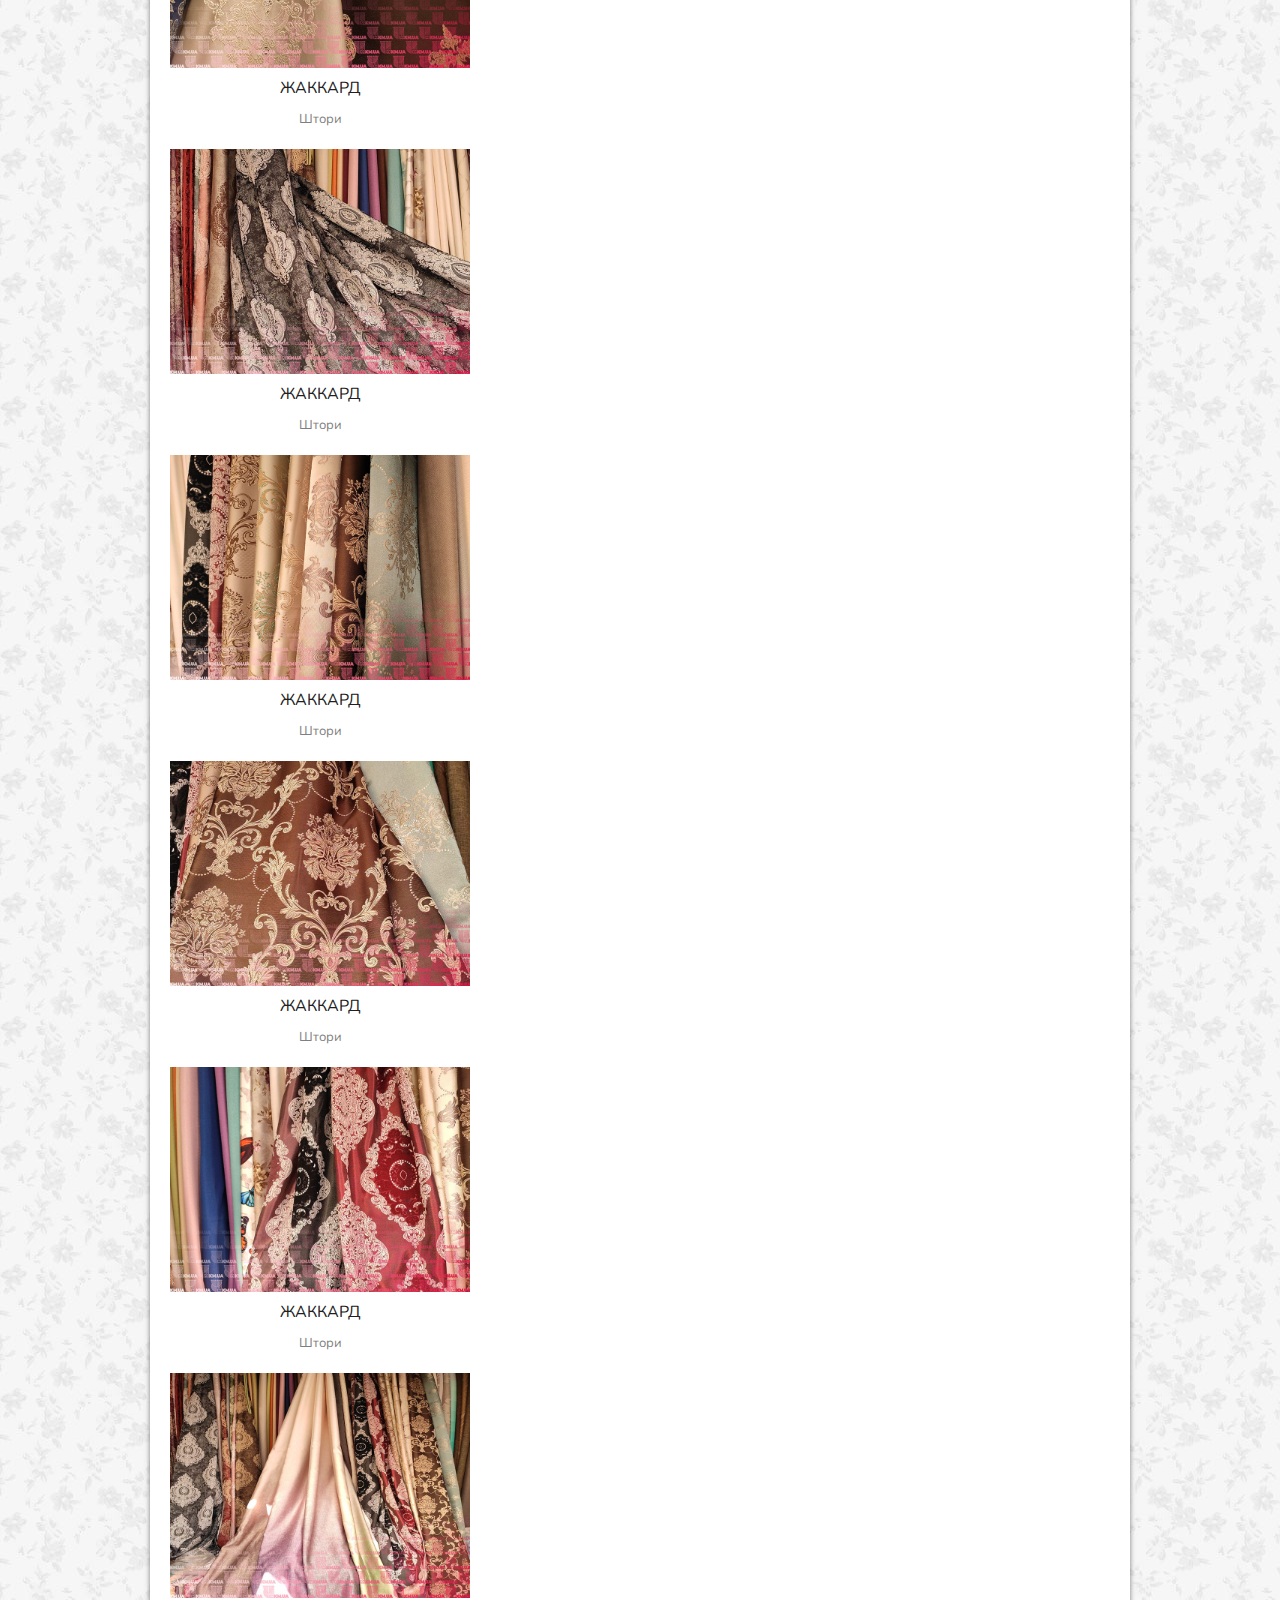
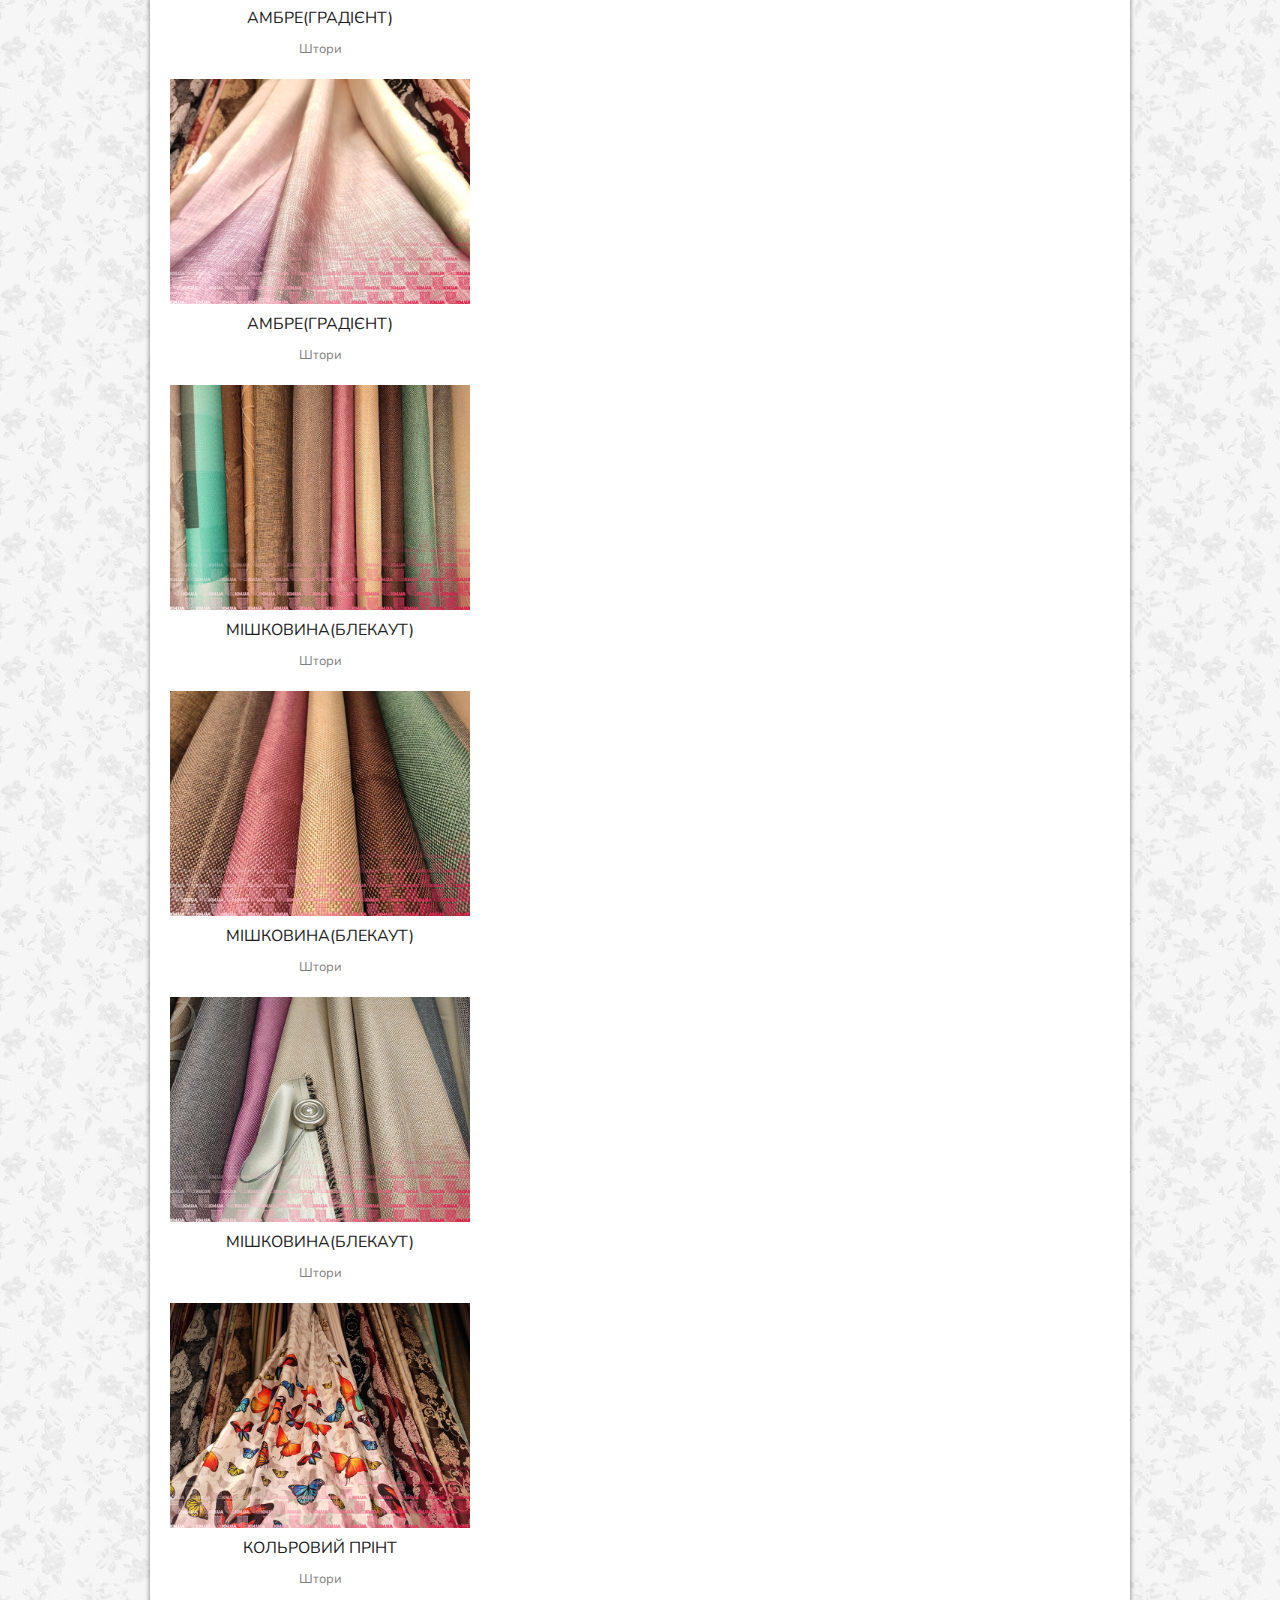
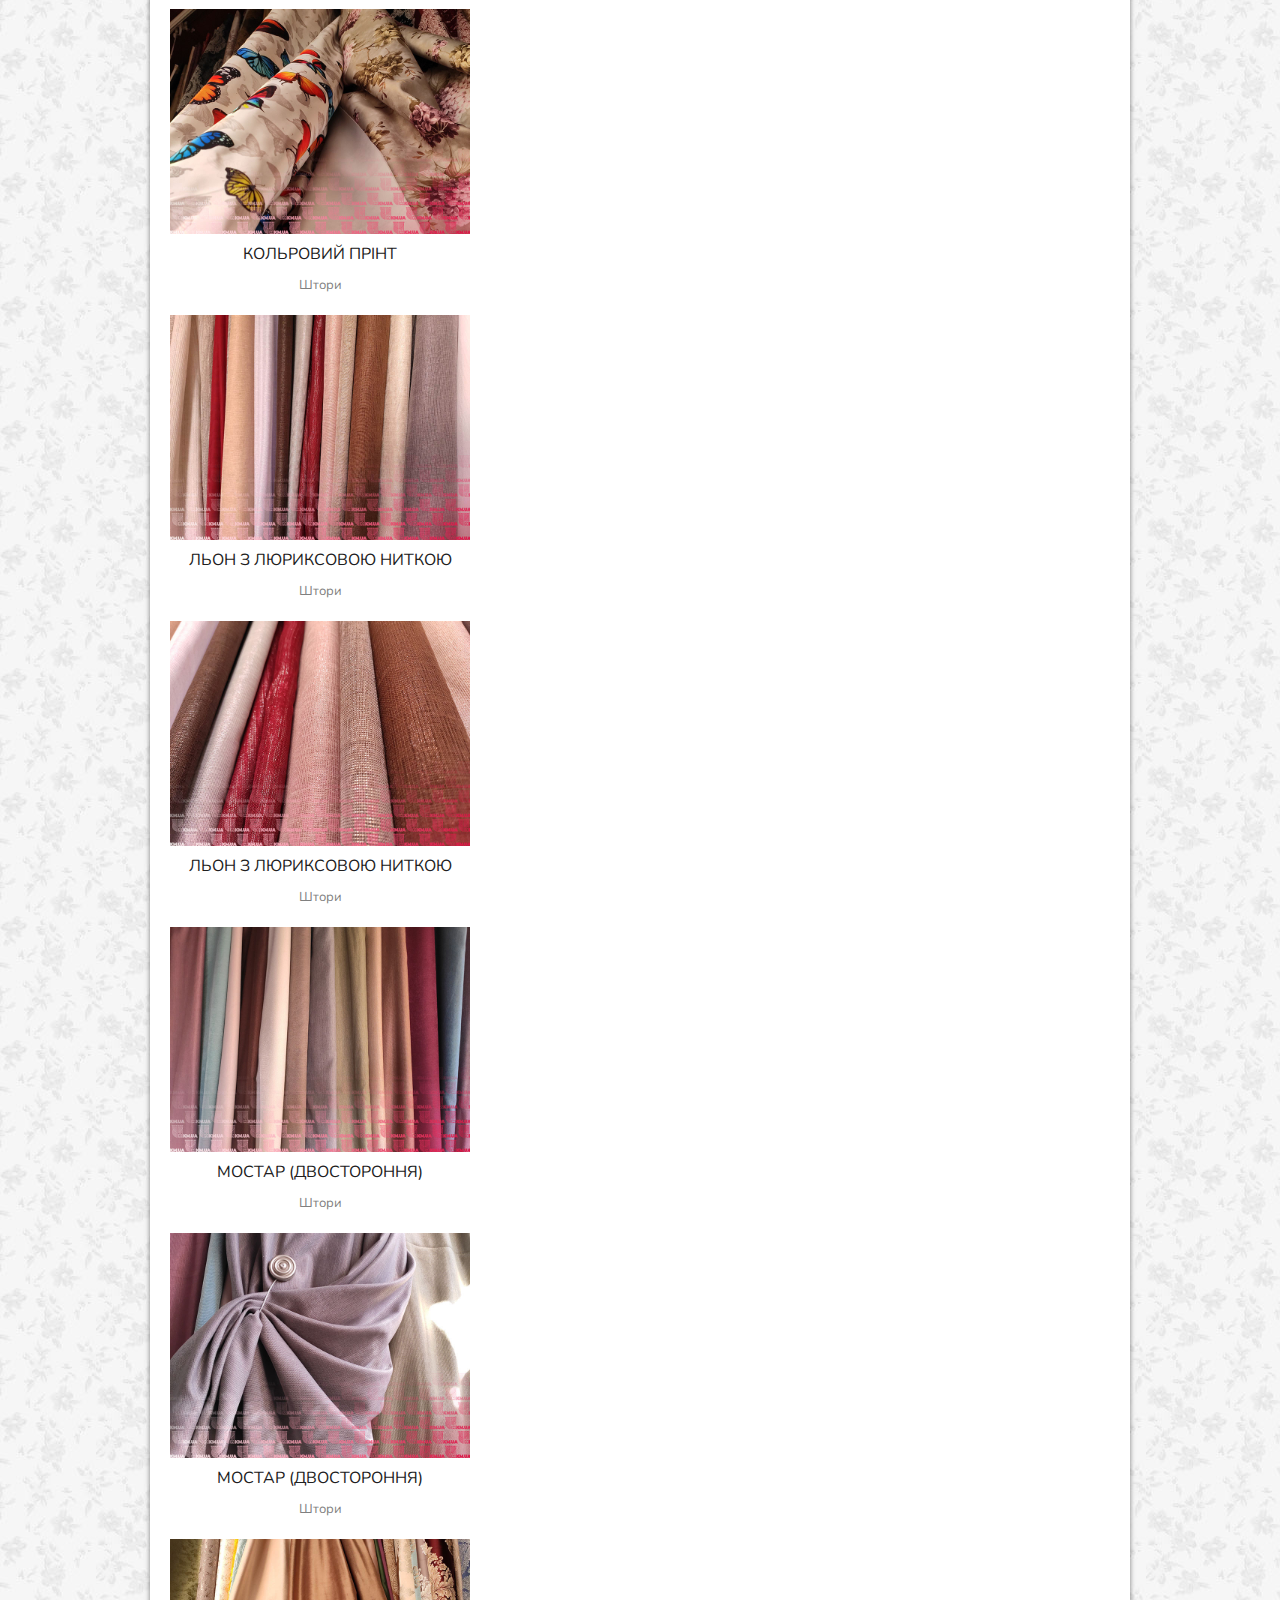
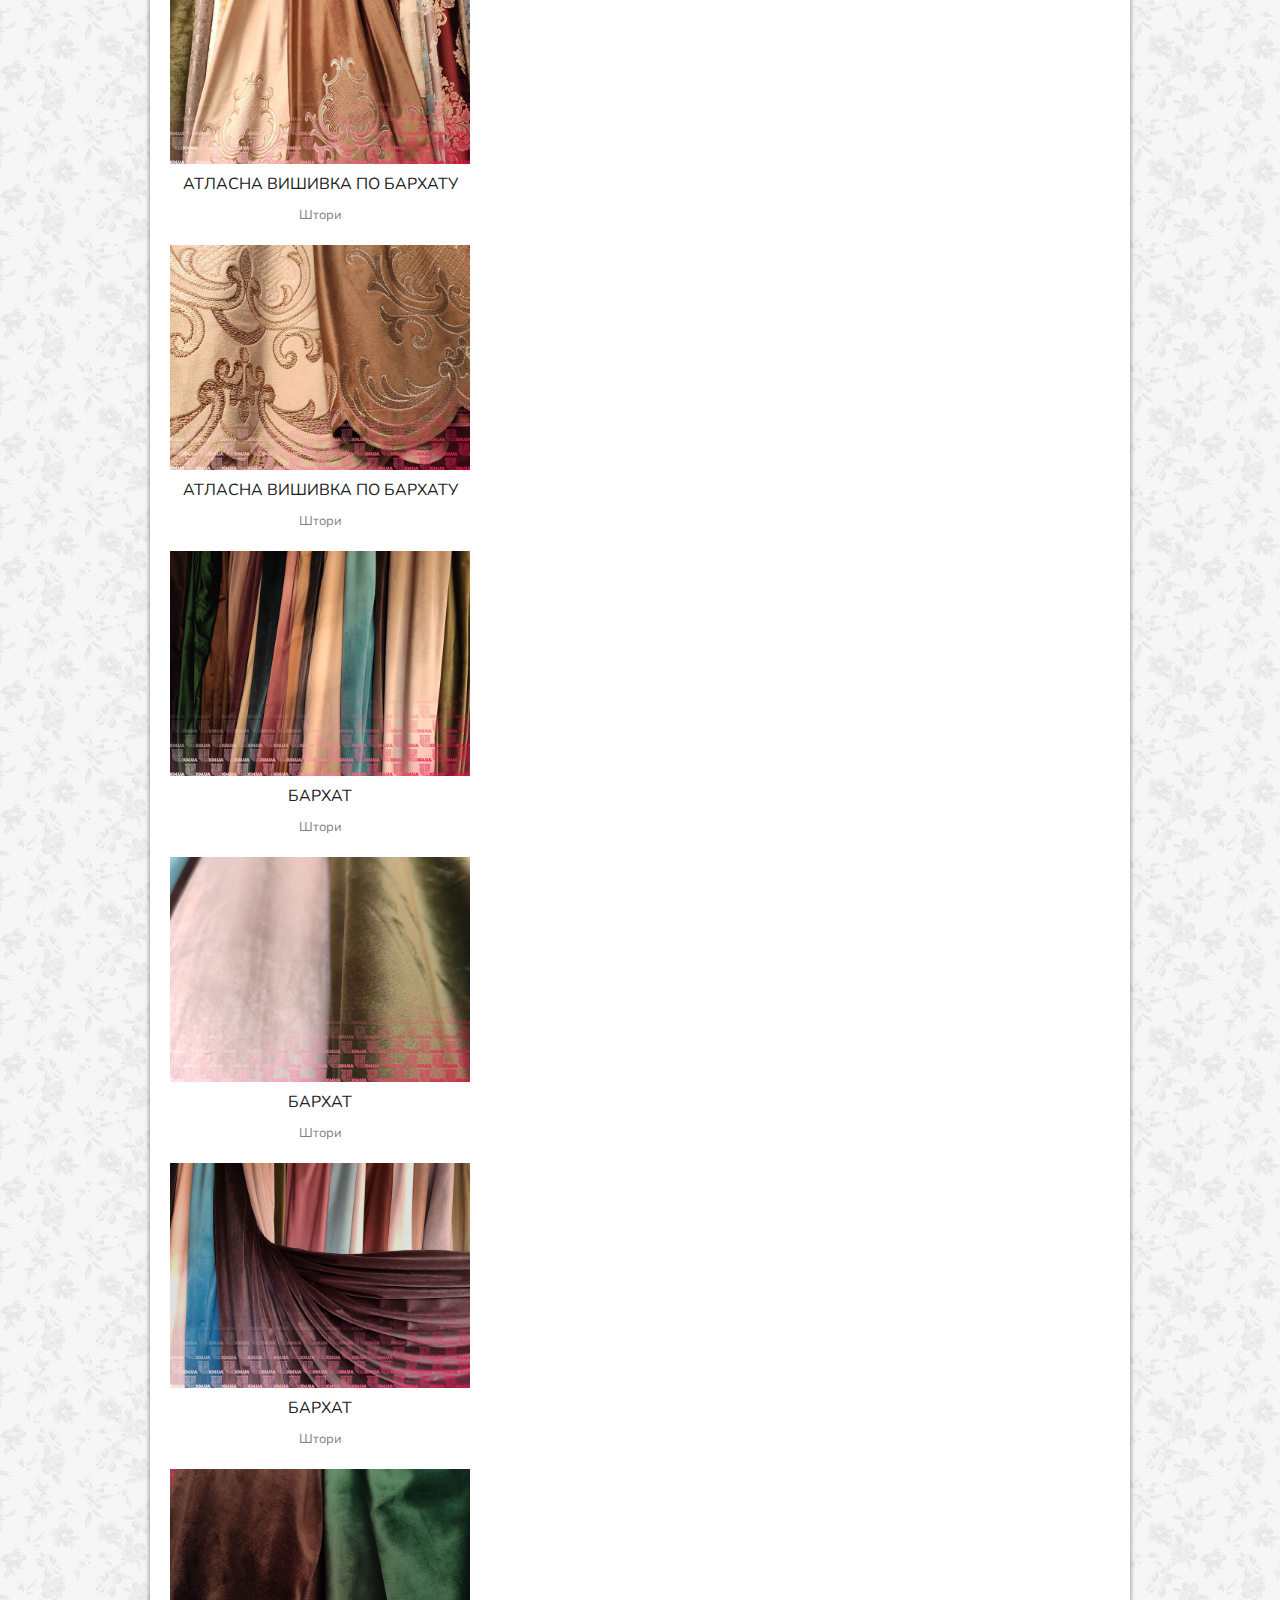
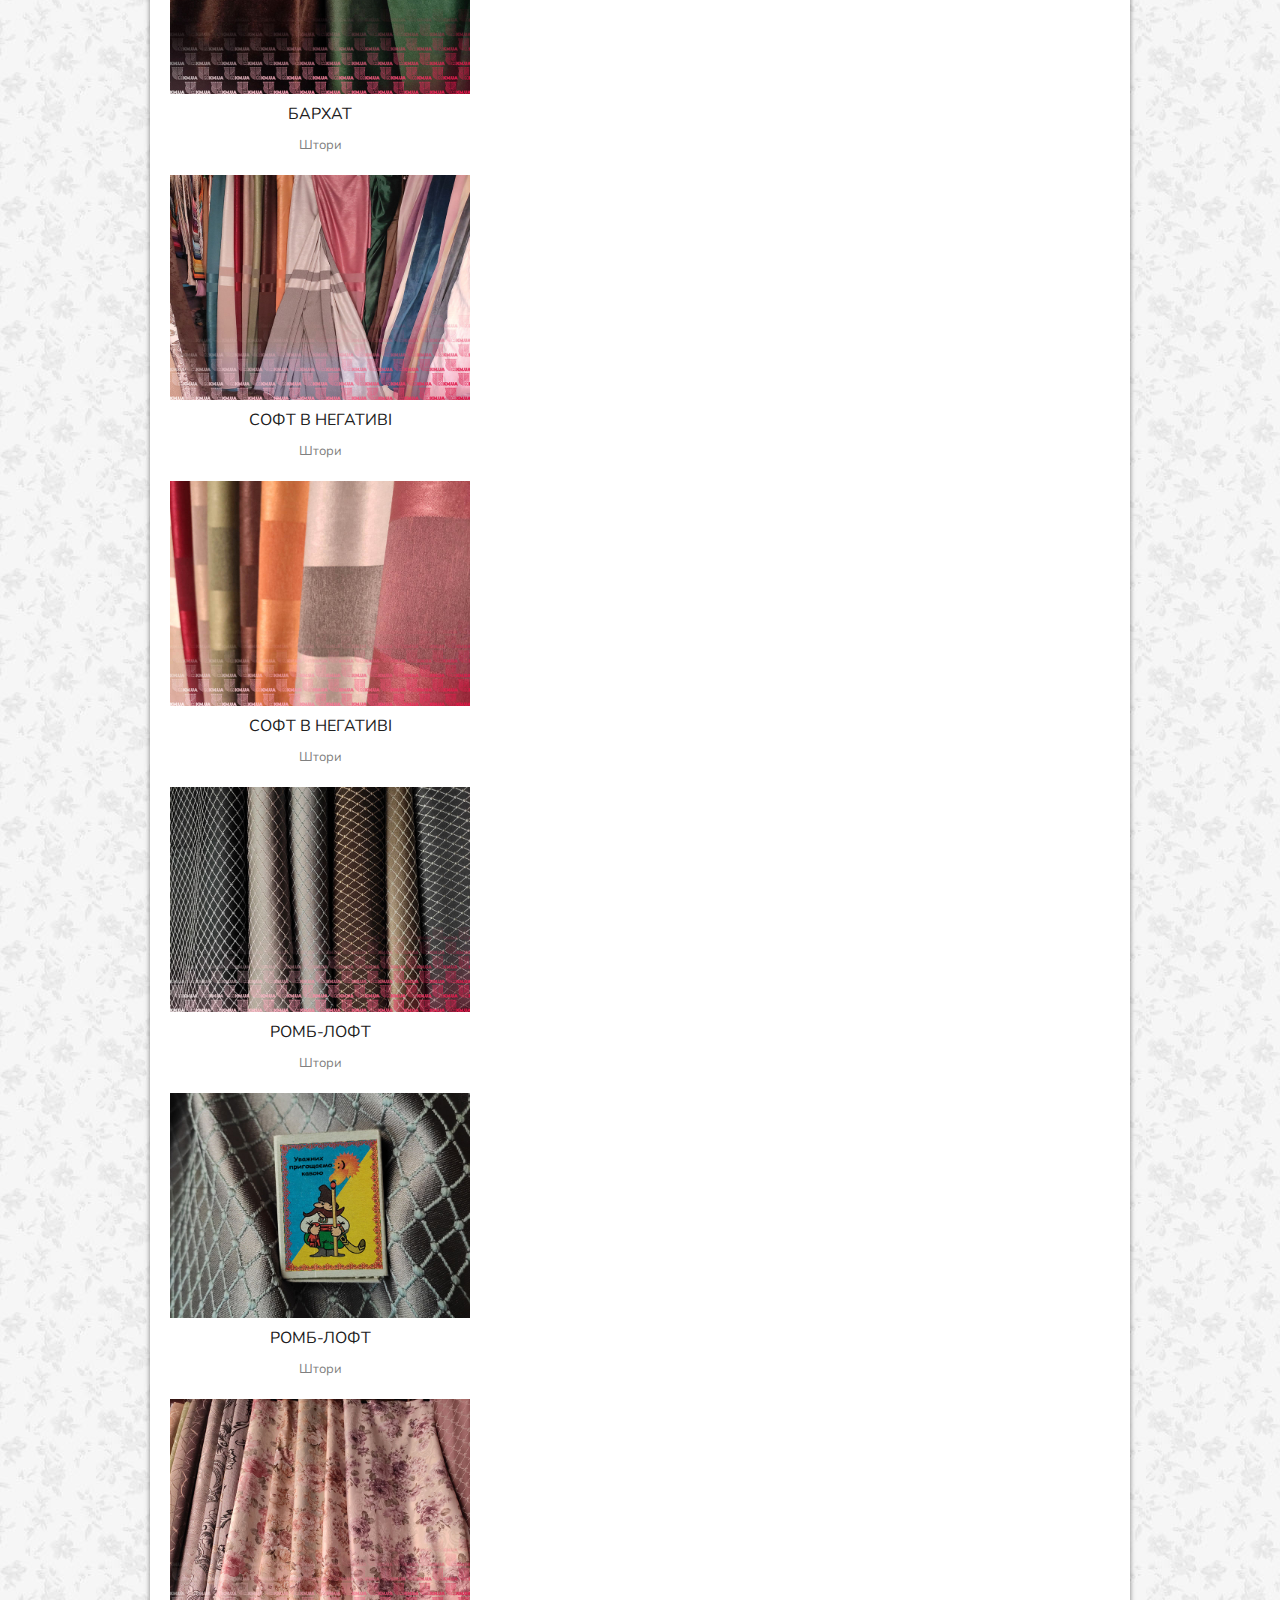
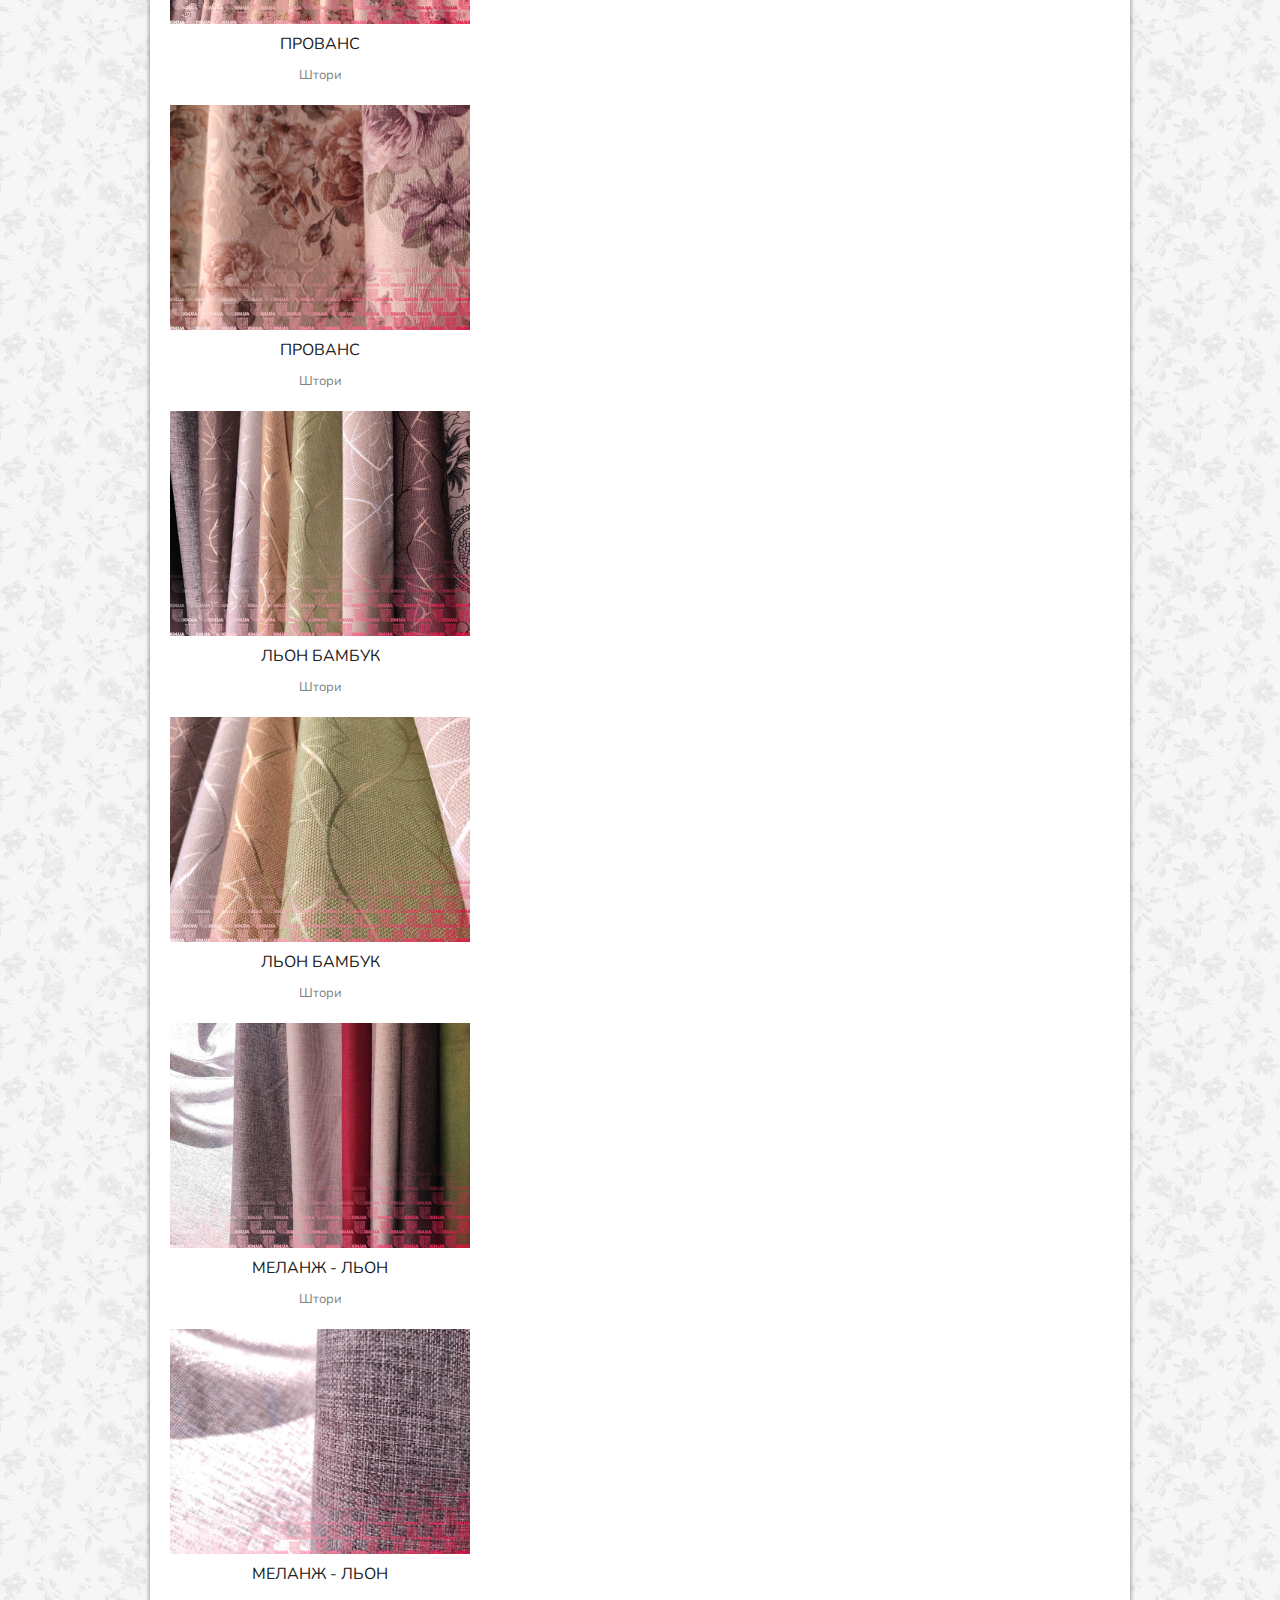
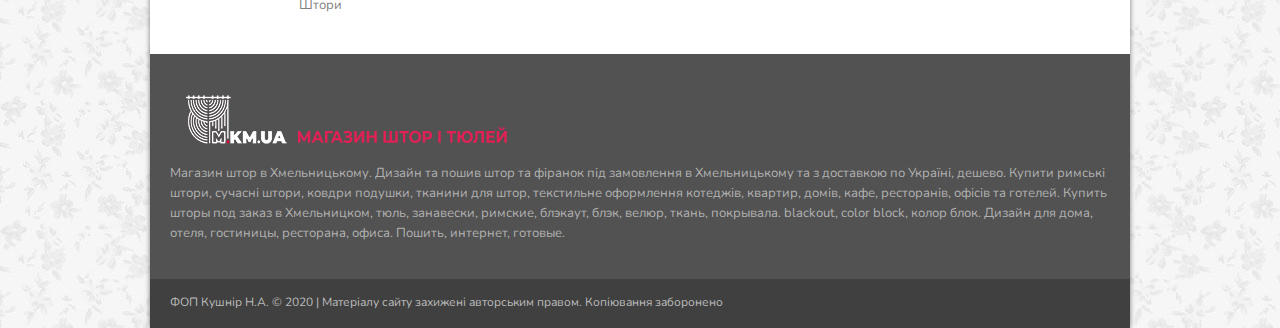
<file: curtains.html>
<!DOCTYPE html>
<html lang="en">
<head>
<meta charset="utf-8">
<title>8m.km.ua</title>
<meta name="viewport" content="width=device-width, initial-scale=1.0">
<meta name="description" content="">
<meta name="author" content="">
<link href="css/prettyPhoto.css" rel="stylesheet" type="text/css" />
<link href="css/bootstrap.css" rel="stylesheet">
<link href="css/theme.css" rel="stylesheet">
<link href="css/bootstrap-responsive.css" rel="stylesheet">

<link href='http://fonts.googleapis.com/css?family=Nunito:400,300,700' rel='stylesheet' type='text/css'>

<!--[if lt IE 9]>
	<script src="http://html5shim.googlecode.com/svn/trunk/html5.js"></script>
<![endif]-->    
</head>
<body>
	<div class="container box_shadow">
		<div class="top_line"></div>
		<!--header-->
		<div class="header">
			<div class="wrap">				
				<div class="container">
					<div class="fleft logo">
						<a href="index.html"><img src="images/logo.png" alt="" /></a>
					</div>
					<div class="fright">
						<div class="follow_us">
							<ul>
								<p>Слідкуйте за нами:</p>
								<li><a href="https://www.instagram.com/8m.km.ua" class="soc1">Instagram</a></li>					
								<li><a href="https://www.facebook.com/8mkmua-114715936890831/?ref=aymt_homepage_panel&eid=ARDytOpH8FOBbZI6YnjKKVjbGAYtIgx5HgsluwS-H6UCA-tV0KNNfnqZsBpGaaXH9C_r0GQi8-bQf9Nv" class="soc4">Facebook</a></li>
							</ul>
						</div>
						<div class="top_info">
							<div class="phone_block">&#9742; <b> +38 (067) 928 6553</b> (9:00-18:00)</div>
							<div class="email_block">&#9993; <a href="#">  8m.km.ua@gmail.com</a></div>
						</div>
					</div>
					<div class="clear"></div>
				</div>
				<div class="navbar navbar_ clearfix">
					<div class="container menu_bg">
						<nav id="main_menu">
							<div class="menu_wrap">
								<ul class="nav sf-menu">
									<li class="current"><a href="index.html">Головна</a></li>
									<li><a href="about.html">Про нас</a></li>
                                    <li><a href="types.html">Різновид пошиву</a></li>
									<li class="sub-menu"><a href="javascript:{}">Вибір тканини</a>
										<ul>
											<li><a href="curtains.html"><span>-</span>Штори</a></li>
											<li><a href="tulle.html"><span>-</span>Тюль</a></li>
										</ul>
									</li>
									<li class="last"><a href="contacts.html">Контакти</a></li>
								</ul>
							</div>
						</nav>
					</div>
				</div>
			</div>
		</div>
		<!--//header-->
        
    <!--page_container-->
    <div class="page_container">
    	<div class="wrap">
        	<div class="breadcrumb">
				<div>
					<a href="contacts.html">На сайті представлені не всі тканини. <b>Ціни на матеріал і роботу уточнюйте у представника.</b></a>
				</div>
			</div>
			<div class="container">
                <div id="options">                                           
                    <ul id="filters" class="option-set" data-option-key="filter">
                        <li><a href="#filter" data-option-value="*" class="selected">Всі разом</a></li>
                        <li><a href="#filter" data-option-value=".category01">Далі</a></li>                                            
                        <li><a href="#filter" data-option-value=".category02">Зблизька</a></li>
                    </ul>                                           
                    <div class="clear"></div>
                </div>
                <div class="row">
                    <!-- portfolio_block -->
                    <div class="projects">                                  
					   
						<div class="span4 element category01 height_3column" data-category="category01">
                            <div class="hover_img">
                                <img src="images/cloth/curtains/1_1.jpg" alt="" />
                                <span class="portfolio_zoom"><a href="images/cloth/curtains/1_1.jpg" rel="prettyPhoto[portfolio1]"></a></span>
                            </div>
                            <div class="item_description">
                                <h6><a href="">Софт</a></h6>
                                <div class="descr">Штори</div>
                            </div>
                        </div>
                        <div class="clear"></div>
						<div class="span4 element category02 height_3column" data-category="category02">
                            <div class="hover_img">
                                <img src="images/cloth/curtains/1_2.jpg" alt="" />
                                <span class="portfolio_zoom"><a href="images/cloth/curtains/1_2.jpg" rel="prettyPhoto[portfolio1]"></a></span>
                            </div>
                            <div class="item_description">
                                <h6><a href="">Софт</a></h6>
                                <div class="descr">Штори</div>
                            </div>
                        </div>
                        <div class="clear"></div>

                        <div class="span4 element category01 height_3column" data-category="category01">
                            <div class="hover_img">
                                <img src="images/cloth/curtains/2_1.jpg" alt="" />
                                <span class="portfolio_zoom"><a href="images/cloth/curtains/2_1.jpg" rel="prettyPhoto[portfolio1]"></a></span>
                            </div>
                            <div class="item_description">
                                <h6><a href="">Штора-тюль</a></h6>
                                <div class="descr">Штори</div>
                            </div>
                        </div>
                        <div class="clear"></div>
						<div class="span4 element category02 height_3column" data-category="category02">
                            <div class="hover_img">
                                <img src="images/cloth/curtains/2_2.jpg" alt="" />
                                <span class="portfolio_zoom"><a href="images/cloth/curtains/2_2.jpg" rel="prettyPhoto[portfolio1]"></a></span>
                            </div>
                            <div class="item_description">
                                <h6><a href="">Штора-тюль</a></h6>
                                <div class="descr">Штори</div>
                            </div>
                        </div>
                        <div class="clear"></div>
						
						<div class="span4 element category01 height_3column" data-category="category01">
                            <div class="hover_img">
                                <img src="images/cloth/curtains/3_1.jpg" alt="" />
                                <span class="portfolio_zoom"><a href="images/cloth/curtains/3_1.jpg" rel="prettyPhoto[portfolio1]"></a></span>
                            </div>
                            <div class="item_description">
                                <h6><a href="">Двосторонній льон</a></h6>
                                <div class="descr">Штори</div>
                            </div>
                        </div>
                        <div class="clear"></div>
						<div class="span4 element category02 height_3column" data-category="category02">
                            <div class="hover_img">
                                <img src="images/cloth/curtains/3_2.jpg" alt="" />
                                <span class="portfolio_zoom"><a href="images/cloth/curtains/3_2.jpg" rel="prettyPhoto[portfolio1]"></a></span>
                            </div>
                            <div class="item_description">
                                <h6><a href="">Двосторонній льон</a></h6>
                                <div class="descr">Штори</div>
                            </div>
                        </div>
                        <div class="clear"></div>

						<div class="span4 element category01 height_3column" data-category="category01">
                            <div class="hover_img">
                                <img src="images/cloth/curtains/4_1.jpg" alt="" />
                                <span class="portfolio_zoom"><a href="images/cloth/curtains/4_1.jpg" rel="prettyPhoto[portfolio1]"></a></span>
                            </div>
                            <div class="item_description">
                                <h6><a href="">Эйфель</a></h6>
                                <div class="descr">Штори</div>
                            </div>
                        </div>
                        <div class="clear"></div>
						<div class="span4 element category02 height_3column" data-category="category02">
                            <div class="hover_img">
                                <img src="images/cloth/curtains/4_2.jpg" alt="" />
                                <span class="portfolio_zoom"><a href="images/cloth/curtains/4_2.jpg" rel="prettyPhoto[portfolio1]"></a></span>
                            </div>
                            <div class="item_description">
                                <h6><a href="">Эйфель</a></h6>
                                <div class="descr">Штори</div>
                            </div>
                        </div>
                        <div class="clear"></div>

						<div class="span4 element category01 height_3column" data-category="category01">
                            <div class="hover_img">
                                <img src="images/cloth/curtains/5_6.jpg" alt="" />
                                <span class="portfolio_zoom"><a href="images/cloth/curtains/5_6.jpg" rel="prettyPhoto[portfolio1]"></a></span>
                            </div>
                            <div class="item_description">
                                <h6><a href="">Жаккард</a></h6>
                                <div class="descr">Штори</div>
                            </div>
                        </div>
                        <div class="clear"></div>
						<div class="span4 element category02 height_3column" data-category="category02">
                            <div class="hover_img">
                                <img src="images/cloth/curtains/5_2.jpg" alt="" />
                                <span class="portfolio_zoom"><a href="images/cloth/curtains/5_2.jpg" rel="prettyPhoto[portfolio1]"></a></span>
                            </div>
                            <div class="item_description">
                                <h6><a href="">Жаккард</a></h6>
                                <div class="descr">Штори</div>
                            </div>
                        </div>
                        <div class="clear"></div>

						<div class="span4 element category02 height_3column" data-category="category02">
                            <div class="hover_img">
                                <img src="images/cloth/curtains/6_2.jpg" alt="" />
                                <span class="portfolio_zoom"><a href="images/cloth/curtains/6_2.jpg" rel="prettyPhoto[portfolio1]"></a></span>
                            </div>
                            <div class="item_description">
                                <h6><a href="">Жаккард</a></h6>
                                <div class="descr">Штори</div>
                            </div>
                        </div>
                        <div class="clear"></div>
                        
                        <div class="span4 element category01 height_3column" data-category="category01">
                            <div class="hover_img">
                                <img src="images/cloth/curtains/8_9.jpg" alt="" />
                                <span class="portfolio_zoom"><a href="images/cloth/curtains/8_9.jpg" rel="prettyPhoto[portfolio1]"></a></span>
                            </div>
                            <div class="item_description">
                                <h6><a href="">Жаккард</a></h6>
                                <div class="descr">Штори</div>
                            </div>
                        </div>
                        <div class="clear"></div>

						<div class="span4 element category02 height_3column" data-category="category02">
                            <div class="hover_img">
                                <img src="images/cloth/curtains/8_2.jpg" alt="" />
                                <span class="portfolio_zoom"><a href="images/cloth/curtains/8_2.jpg" rel="prettyPhoto[portfolio1]"></a></span>
                            </div>
                            <div class="item_description">
                                <h6><a href="">Жаккард</a></h6>
                                <div class="descr">Штори</div>
                            </div>
                        </div>
                        <div class="clear"></div>

						<div class="span4 element category02 height_3column" data-category="category02">
                            <div class="hover_img">
                                <img src="images/cloth/curtains/9_2.jpg" alt="" />
                                <span class="portfolio_zoom"><a href="images/cloth/curtains/9_2.jpg" rel="prettyPhoto[portfolio1]"></a></span>
                            </div>
                            <div class="item_description">
                                <h6><a href="">Жаккард</a></h6>
                                <div class="descr">Штори</div>
                            </div>
                        </div>
                        <div class="clear"></div>

						<div class="span4 element category01 height_3column" data-category="category01">
                            <div class="hover_img">
                                <img src="images/cloth/curtains/10_1.jpg" alt="" />
                                <span class="portfolio_zoom"><a href="images/cloth/curtains/10_1.jpg" rel="prettyPhoto[portfolio1]"></a></span>
                            </div>
                            <div class="item_description">
                                <h6><a href="">Амбре(градієнт)</a></h6>
                                <div class="descr">Штори</div>
                            </div>
                        </div>

                        <div class="clear"></div>
						<div class="span4 element category02 height_3column" data-category="category02">
                            <div class="hover_img">
                                <img src="images/cloth/curtains/10_2.jpg" alt="" />
                                <span class="portfolio_zoom"><a href="images/cloth/curtains/10_2.jpg" rel="prettyPhoto[portfolio1]"></a></span>
                            </div>
                            <div class="item_description">
                                <h6><a href="">Амбре(градієнт)</a></h6>
                                <div class="descr">Штори</div>
                            </div>
                        </div>
                        
                        <div class="clear"></div>

						<div class="span4 element category01 height_3column" data-category="category01">
                            <div class="hover_img">
                                <img src="images/cloth/curtains/11_1.jpg" alt="" />
                                <span class="portfolio_zoom"><a href="images/cloth/curtains/11_1.jpg" rel="prettyPhoto[portfolio1]"></a></span>
                            </div>
                            <div class="item_description">
                                <h6><a href="">Мішковина(блекаут)</a></h6>
                                <div class="descr">Штори</div>
                            </div>
                        </div>
                        <div class="clear"></div>
						<div class="span4 element category02 height_3column" data-category="category02">
                            <div class="hover_img">
                                <img src="images/cloth/curtains/11_2.jpg" alt="" />
                                <span class="portfolio_zoom"><a href="images/cloth/curtains/11_2.jpg" rel="prettyPhoto[portfolio1]"></a></span>
                            </div>
                            <div class="item_description">
                                <h6><a href="">Мішковина(блекаут)</a></h6>
                                <div class="descr">Штори</div>
                            </div>
                        </div>
                        <div class="clear"></div>
                        <div class="clear"></div>
						<div class="span4 element category02 height_3column" data-category="category02">
                            <div class="hover_img">
                                <img src="images/cloth/curtains/7_2.jpg" alt="" />
                                <span class="portfolio_zoom"><a href="images/cloth/curtains/24_2.jpg" rel="prettyPhoto[portfolio1]"></a></span>
                            </div>
                            <div class="item_description">
                                <h6><a href="">Мішковина(блекаут)</a></h6>
                                <div class="descr">Штори</div>
                            </div>
                        </div>
                        <div class="clear"></div>

						<div class="span4 element category01 height_3column" data-category="category01">
                            <div class="hover_img">
                                <img src="images/cloth/curtains/12_1.jpg" alt="" />
                                <span class="portfolio_zoom"><a href="images/cloth/curtains/12_1.jpg" rel="prettyPhoto[portfolio1]"></a></span>
                            </div>
                            <div class="item_description">
                                <h6><a href="">Кольровий прінт</a></h6>
                                <div class="descr">Штори</div>
                            </div>
                        </div>
                        <div class="clear"></div>
						<div class="span4 element category02 height_3column" data-category="category02">
                            <div class="hover_img">
                                <img src="images/cloth/curtains/12_2.jpg" alt="" />
                                <span class="portfolio_zoom"><a href="images/cloth/curtains/12_2.jpg" rel="prettyPhoto[portfolio1]"></a></span>
                            </div>
                            <div class="item_description">
                                <h6><a href="">Кольровий прінт</a></h6>
                                <div class="descr">Штори</div>
                            </div>
                        </div>
                        <div class="clear"></div>

						<div class="span4 element category01 height_3column" data-category="category01">
                            <div class="hover_img">
                                <img src="images/cloth/curtains/13_1.jpg" alt="" />
                                <span class="portfolio_zoom"><a href="images/cloth/curtains/13_1.jpg" rel="prettyPhoto[portfolio1]"></a></span>
                            </div>
                            <div class="item_description">
                                <h6><a href="">Льон з люриксовою ниткою</a></h6>
                                <div class="descr">Штори</div>
                            </div>
                        </div>
                        <div class="clear"></div>
						<div class="span4 element category02 height_3column" data-category="category02">
                            <div class="hover_img">
                                <img src="images/cloth/curtains/13_2.jpg" alt="" />
                                <span class="portfolio_zoom"><a href="images/cloth/curtains/13_2.jpg" rel="prettyPhoto[portfolio1]"></a></span>
                            </div>
                            <div class="item_description">
                                <h6><a href="">Льон з люриксовою ниткою</a></h6>
                                <div class="descr">Штори</div>
                            </div>
                        </div>
                        <div class="clear"></div>

						<div class="span4 element category01 height_3column" data-category="category01">
                            <div class="hover_img">
                                <img src="images/cloth/curtains/14_1.jpg" alt="" />
                                <span class="portfolio_zoom"><a href="images/cloth/curtains/14_1.jpg" rel="prettyPhoto[portfolio1]"></a></span>
                            </div>
                            <div class="item_description">
                                <h6><a href="">Мостар (двостороння)</a></h6>
                                <div class="descr">Штори</div>
                            </div>
                        </div>
                        <div class="clear"></div>
						<div class="span4 element category02 height_3column" data-category="category02">
                            <div class="hover_img">
                                <img src="images/cloth/curtains/14_2.jpg" alt="" />
                                <span class="portfolio_zoom"><a href="images/cloth/curtains/14_2.jpg" rel="prettyPhoto[portfolio1]"></a></span>
                            </div>
                            <div class="item_description">
                                <h6><a href="">Мостар (двостороння)</a></h6>
                                <div class="descr">Штори</div>
                            </div>
                        </div>
                        <div class="clear"></div>

						<div class="span4 element category01 height_3column" data-category="category01">
                            <div class="hover_img">
                                <img src="images/cloth/curtains/15_1.jpg" alt="" />
                                <span class="portfolio_zoom"><a href="images/cloth/curtains/15_1.jpg" rel="prettyPhoto[portfolio1]"></a></span>
                            </div>
                            <div class="item_description">
                                <h6><a href="">Атласна вишивка по бархату</a></h6>
                                <div class="descr">Штори</div>
                            </div>
                        </div>
                        <div class="clear"></div>
						<div class="span4 element category02 height_3column" data-category="category02">
                            <div class="hover_img">
                                <img src="images/cloth/curtains/15_2.jpg" alt="" />
                                <span class="portfolio_zoom"><a href="images/cloth/curtains/15_2.jpg" rel="prettyPhoto[portfolio1]"></a></span>
                            </div>
                            <div class="item_description">
                                <h6><a href="">Атласна вишивка по бархату</a></h6>
                                <div class="descr">Штори</div>
                            </div>
                        </div>
                        <div class="clear"></div>

						<div class="span4 element category01 height_3column" data-category="category01">
                            <div class="hover_img">
                                <img src="images/cloth/curtains/16_1.jpg" alt="" />
                                <span class="portfolio_zoom"><a href="images/cloth/curtains/16_1.jpg" rel="prettyPhoto[portfolio1]"></a></span>
                            </div>
                            <div class="item_description">
                                <h6><a href="">Бархат</a></h6>
                                <div class="descr">Штори</div>
                            </div>
                        </div>
                        <div class="clear"></div>
						<div class="span4 element category02 height_3column" data-category="category02">
                            <div class="hover_img">
                                <img src="images/cloth/curtains/16_2.jpg" alt="" />
                                <span class="portfolio_zoom"><a href="images/cloth/curtains/16_2.jpg" rel="prettyPhoto[portfolio1]"></a></span>
                            </div>
                            <div class="item_description">
                                <h6><a href="">Бархат</a></h6>
                                <div class="descr">Штори</div>
                            </div>
                        </div>
                        <div class="clear"></div>

						<div class="span4 element category01 height_3column" data-category="category01">
                            <div class="hover_img">
                                <img src="images/cloth/curtains/17_1.jpg" alt="" />
                                <span class="portfolio_zoom"><a href="images/cloth/curtains/17_1.jpg" rel="prettyPhoto[portfolio1]"></a></span>
                            </div>
                            <div class="item_description">
                                <h6><a href="">Бархат</a></h6>
                                <div class="descr">Штори</div>
                            </div>
                        </div>
                        <div class="clear"></div>
						<div class="span4 element category02 height_3column" data-category="category02">
                            <div class="hover_img">
                                <img src="images/cloth/curtains/17_2.jpg" alt="" />
                                <span class="portfolio_zoom"><a href="images/cloth/curtains/17_2.jpg" rel="prettyPhoto[portfolio1]"></a></span>
                            </div>
                            <div class="item_description">
                                <h6><a href="">Бархат</a></h6>
                                <div class="descr">Штори</div>
                            </div>
                        </div>
                        <div class="clear"></div>

						<div class="span4 element category01 height_3column" data-category="category01">
                            <div class="hover_img">
                                <img src="images/cloth/curtains/18_1.jpg" alt="" />
                                <span class="portfolio_zoom"><a href="images/cloth/curtains/18_1.jpg" rel="prettyPhoto[portfolio1]"></a></span>
                            </div>
                            <div class="item_description">
                                <h6><a href="">Софт в негативі</a></h6>
                                <div class="descr">Штори</div>
                            </div>
                        </div>
                        <div class="clear"></div>
						<div class="span4 element category02 height_3column" data-category="category02">
                            <div class="hover_img">
                                <img src="images/cloth/curtains/18_2.jpg" alt="" />
                                <span class="portfolio_zoom"><a href="images/cloth/curtains/18_2.jpg" rel="prettyPhoto[portfolio1]"></a></span>
                            </div>
                            <div class="item_description">
                                <h6><a href="">Софт в негативі</a></h6>
                                <div class="descr">Штори</div>
                            </div>
                        </div>
                        <div class="clear"></div>

						<div class="span4 element category01 height_3column" data-category="category01">
                            <div class="hover_img">
                                <img src="images/cloth/curtains/19_1.jpg" alt="" />
                                <span class="portfolio_zoom"><a href="images/cloth/curtains/19_1.jpg" rel="prettyPhoto[portfolio1]"></a></span>
                            </div>
                            <div class="item_description">
                                <h6><a href="">Ромб-лофт</a></h6>
                                <div class="descr">Штори</div>
                            </div>
                        </div>
                        <div class="clear"></div>
						<div class="span4 element category02 height_3column" data-category="category02">
                            <div class="hover_img">
                                <img src="images/cloth/curtains/19_2.jpg" alt="" />
                                <span class="portfolio_zoom"><a href="images/cloth/curtains/19_2.jpg" rel="prettyPhoto[portfolio1]"></a></span>
                            </div>
                            <div class="item_description">
                                <h6><a href="">Ромб-лофт</a></h6>
                                <div class="descr">Штори</div>
                            </div>
                        </div>
                        <div class="clear"></div>

						<div class="span4 element category01 height_3column" data-category="category01">
                            <div class="hover_img">
                                <img src="images/cloth/curtains/20_1.jpg" alt="" />
                                <span class="portfolio_zoom"><a href="images/cloth/curtains/20_1.jpg" rel="prettyPhoto[portfolio1]"></a></span>
                            </div>
                            <div class="item_description">
                                <h6><a href="">Прованс</a></h6>
                                <div class="descr">Штори</div>
                            </div>
                        </div>
                        <div class="clear"></div>
						<div class="span4 element category02 height_3column" data-category="category02">
                            <div class="hover_img">
                                <img src="images/cloth/curtains/20_2.jpg" alt="" />
                                <span class="portfolio_zoom"><a href="images/cloth/curtains/20_2.jpg" rel="prettyPhoto[portfolio1]"></a></span>
                            </div>
                            <div class="item_description">
                                <h6><a href="">Прованс</a></h6>
                                <div class="descr">Штори</div>
                            </div>
                        </div>
                        <div class="clear"></div>

						<div class="span4 element category01 height_3column" data-category="category01">
                            <div class="hover_img">
                                <img src="images/cloth/curtains/21_1.jpg" alt="" />
                                <span class="portfolio_zoom"><a href="images/cloth/curtains/21_1.jpg" rel="prettyPhoto[portfolio1]"></a></span>
                            </div>
                            <div class="item_description">
                                <h6><a href="">Льон бамбук</a></h6>
                                <div class="descr">Штори</div>
                            </div>
                        </div>
                        <div class="clear"></div>
						<div class="span4 element category02 height_3column" data-category="category02">
                            <div class="hover_img">
                                <img src="images/cloth/curtains/21_2.jpg" alt="" />
                                <span class="portfolio_zoom"><a href="images/cloth/curtains/21_2.jpg" rel="prettyPhoto[portfolio1]"></a></span>
                            </div>
                            <div class="item_description">
                                <h6><a href="">Льон бамбук</a></h6>
                                <div class="descr">Штори</div>
                            </div>
                        </div>
                        <div class="clear"></div>

						<div class="span4 element category01 height_3column" data-category="category01">
                            <div class="hover_img">
                                <img src="images/cloth/curtains/22_1.jpg" alt="" />
                                <span class="portfolio_zoom"><a href="images/cloth/curtains/22_1.jpg" rel="prettyPhoto[portfolio1]"></a></span>
                            </div>
                            <div class="item_description">
                                <h6><a href="">Меланж - льон</a></h6>
                                <div class="descr">Штори</div>
                            </div>
                        </div>
                        <div class="clear"></div>
						<div class="span4 element category02 height_3column" data-category="category02">
                            <div class="hover_img">
                                <img src="images/cloth/curtains/22_2.jpg" alt="" />
                                <span class="portfolio_zoom"><a href="images/cloth/curtains/22_2.jpg" rel="prettyPhoto[portfolio1]"></a></span>
                            </div>
                            <div class="item_description">
                                <h6><a href="">Меланж - льон</a></h6>
                                <div class="descr">Штори</div>
                            </div>
                        </div>
                        <div class="clear"></div>



                    </div>   
                    <!-- //portfolio_block -->   
                </div>
            </div>
        </div>
    <!--//MAIN CONTENT AREA-->
    	
    </div>
    <!--//page_container-->
    
    <!--footer-->
	<div id="footer">
        <div class="wrap">
            <div>
                <div class="row">
                    <div class="span12 foot_logo_block">
                        <a class="foot_logo" href="index.html" alt=""><img src="images/foot_logo.png" /></a>
                        <p>Магазин штор в Хмельницькому. Дизайн та пошив штор та фіранок під замовлення в Хмельницькому та з доставкою по Україні, дешево. Купити римські штори, сучасні штори, ковдри подушки, тканини для штор, текстильне оформлення котеджів, квартир, домів, кафе, ресторанів, офісів та готелей. Купить шторы под заказ в Хмельницком, тюль, занавески, римские, блэкаут, блэк, велюр, ткань, покрывала. blackout, color block, колор блок. Дизайн для дома, отеля, гостиницы, ресторана, офиса. Пошить, интернет, готовые.</p>
                    </div>
                </div>
            </div>
        </div>
        
        <div class="footer_bottom">
            <div class="wrap">
                <div class="container">
                    <div class="fleft copyright">ФОП Кушнір Н.А.  &copy; 2020  |  Матеріалу сайту захижені авторським правом. Копіювання заборонено</a></div>
                </div>
            </div>
        </div>
    </div>
		<!--//footer-->
	</div>

	<script src="http://ajax.googleapis.com/ajax/libs/jquery/1.8.2/jquery.min.js"></script>
    <script type="text/javascript" src="js/jquery.easing.1.3.js"></script>
    <script src="js/bootstrap.js"></script>
    <script src="js/superfish.js"></script>
    <script type="text/javascript" src="js/jquery.prettyPhoto.js"></script>
    <script src="js/jquery.isotope.min.js" type="text/javascript"></script>
	<script type="text/javascript" src="js/sorting.js"></script>
    <script type="text/javascript" src="js/jquery.preloader.js"></script>
    <script type="text/javascript" src="js/jquery.tweet.js"></script>
    <script type="text/javascript" src="js/myscript.js"></script>
    <script type="text/javascript">
		$(document).ready(function(){
			// Preloader
			$(".projects .element").preloader();

			//Image hover
			$(".hover_img").live('mouseover',function(){
					var info=$(this).find("img");
					info.stop().animate({opacity:0.5},400);
					$(".preloader").css({'background':'none'});
				}
			);
			$(".hover_img").live('mouseout',function(){
					var info=$(this).find("img");
					info.stop().animate({opacity:1},400);
					$(".preloader").css({'background':'none'});
				}
			);
		});
	</script>
</body>
</html>
</file>
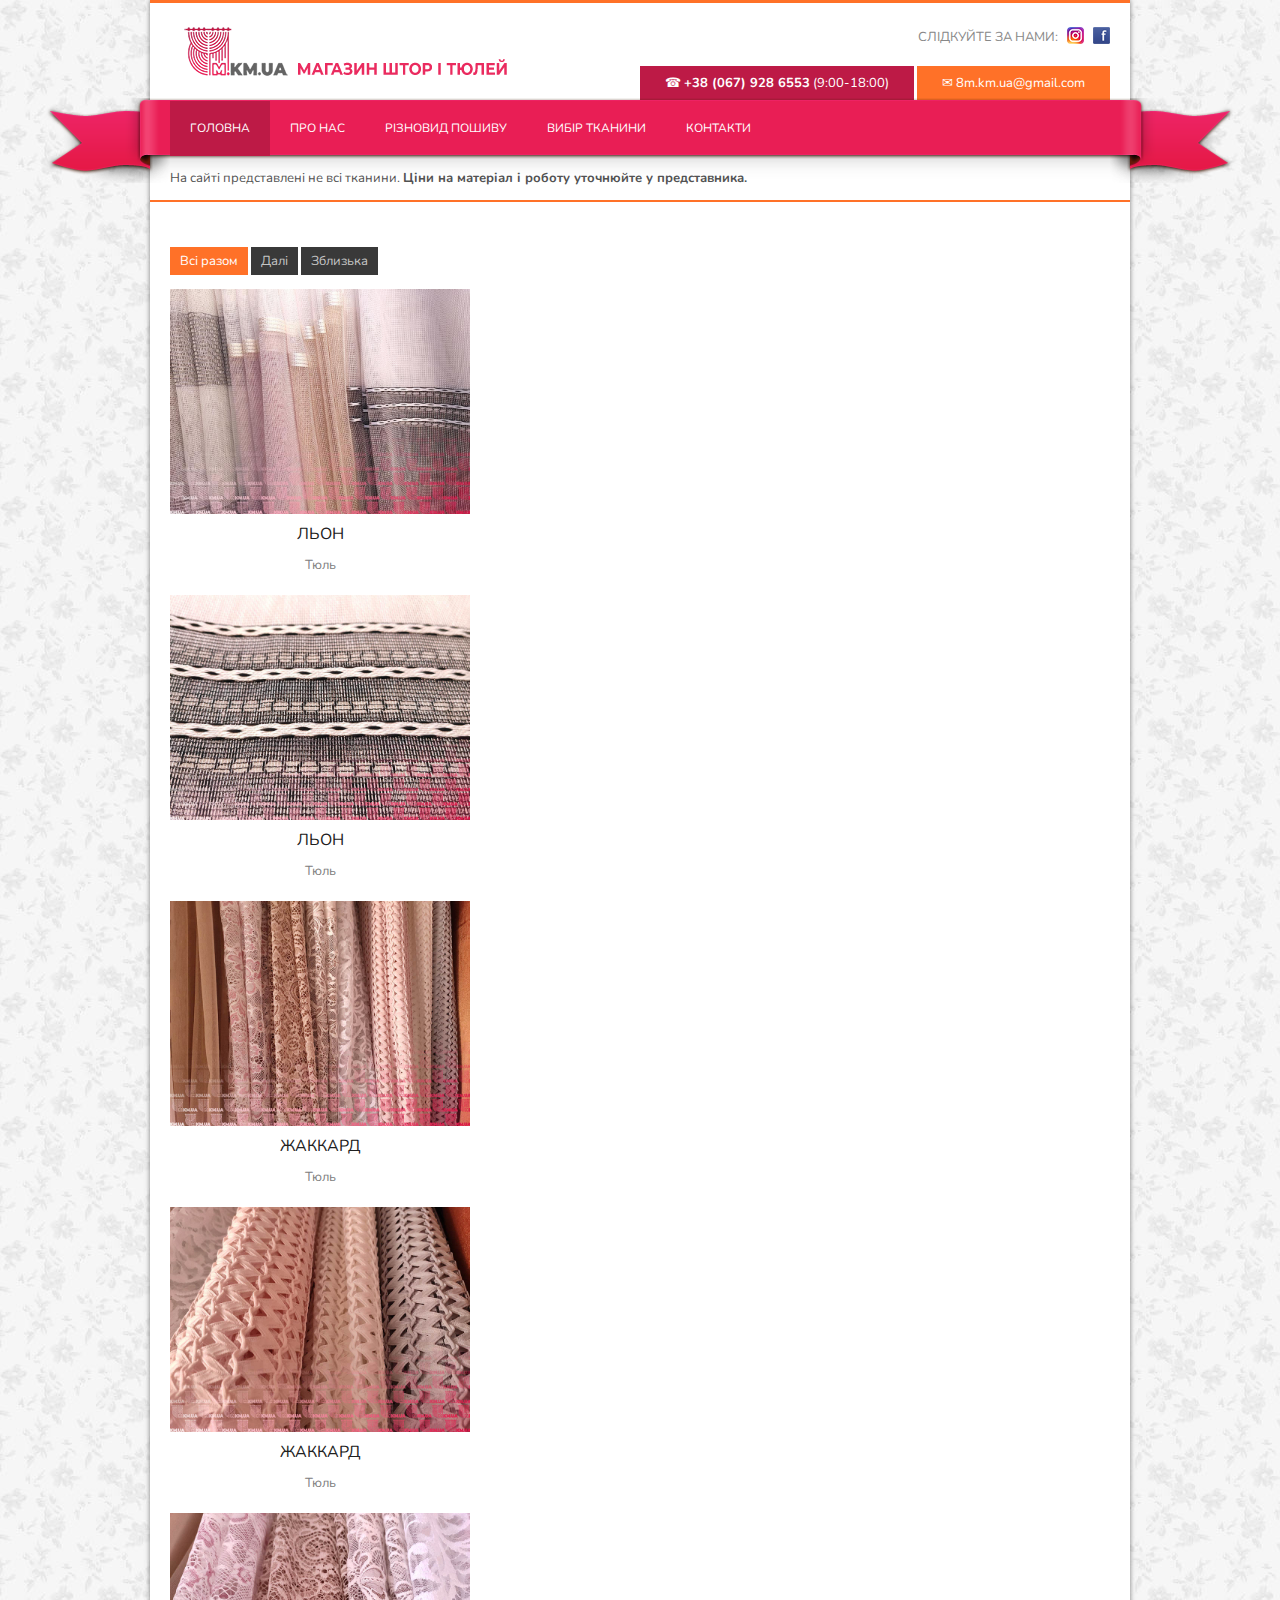
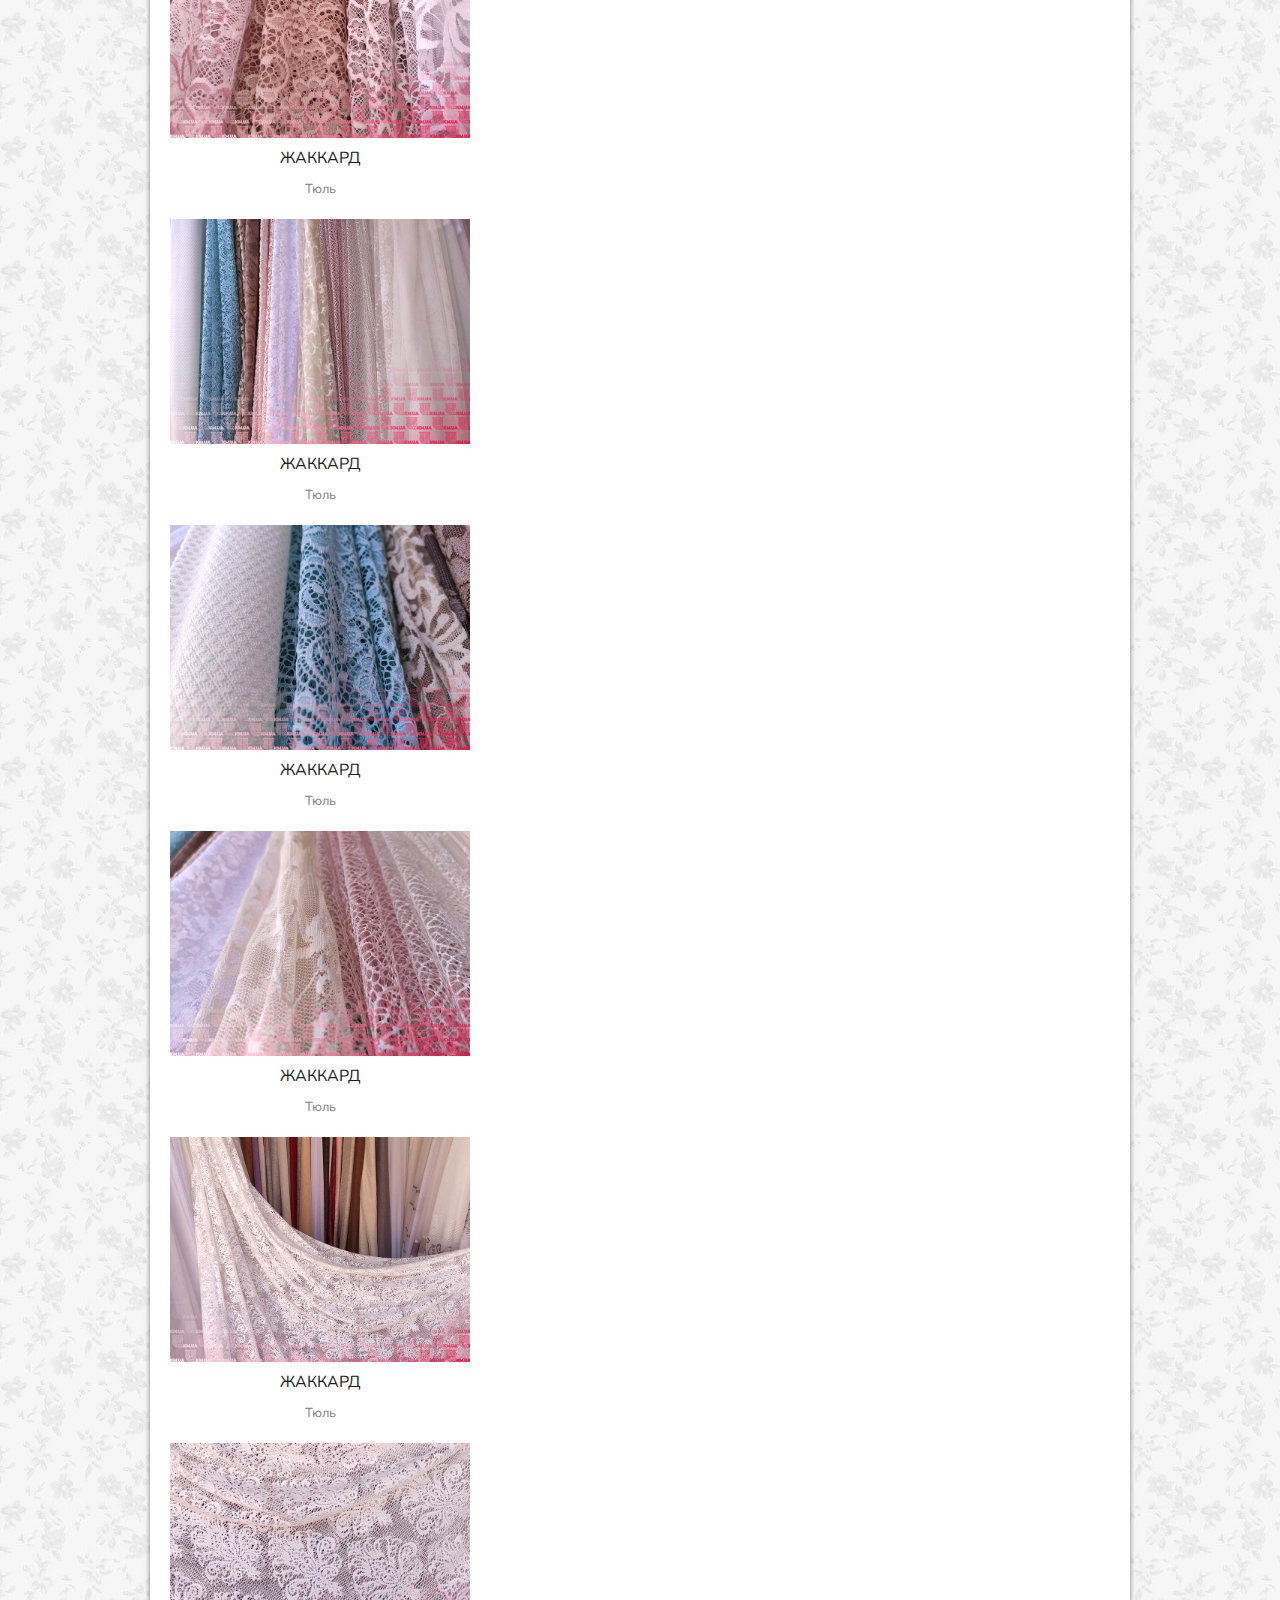
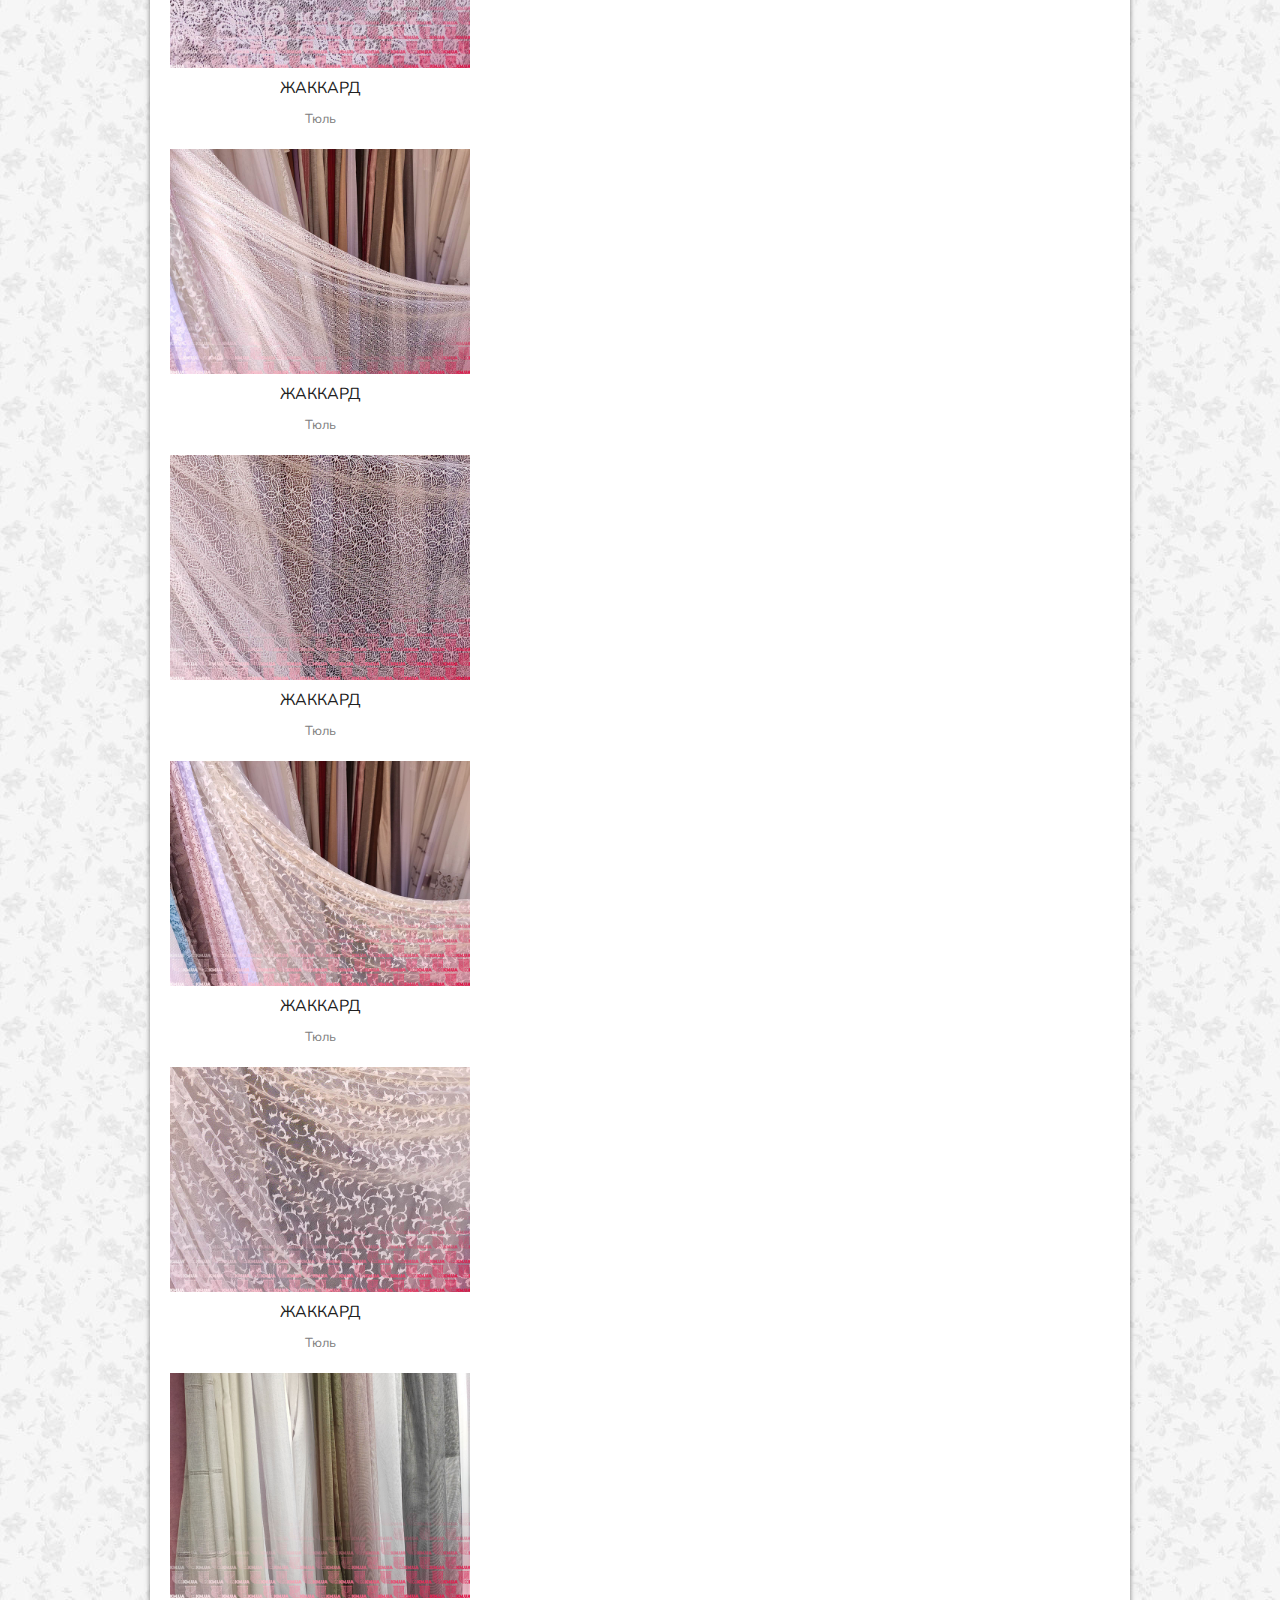
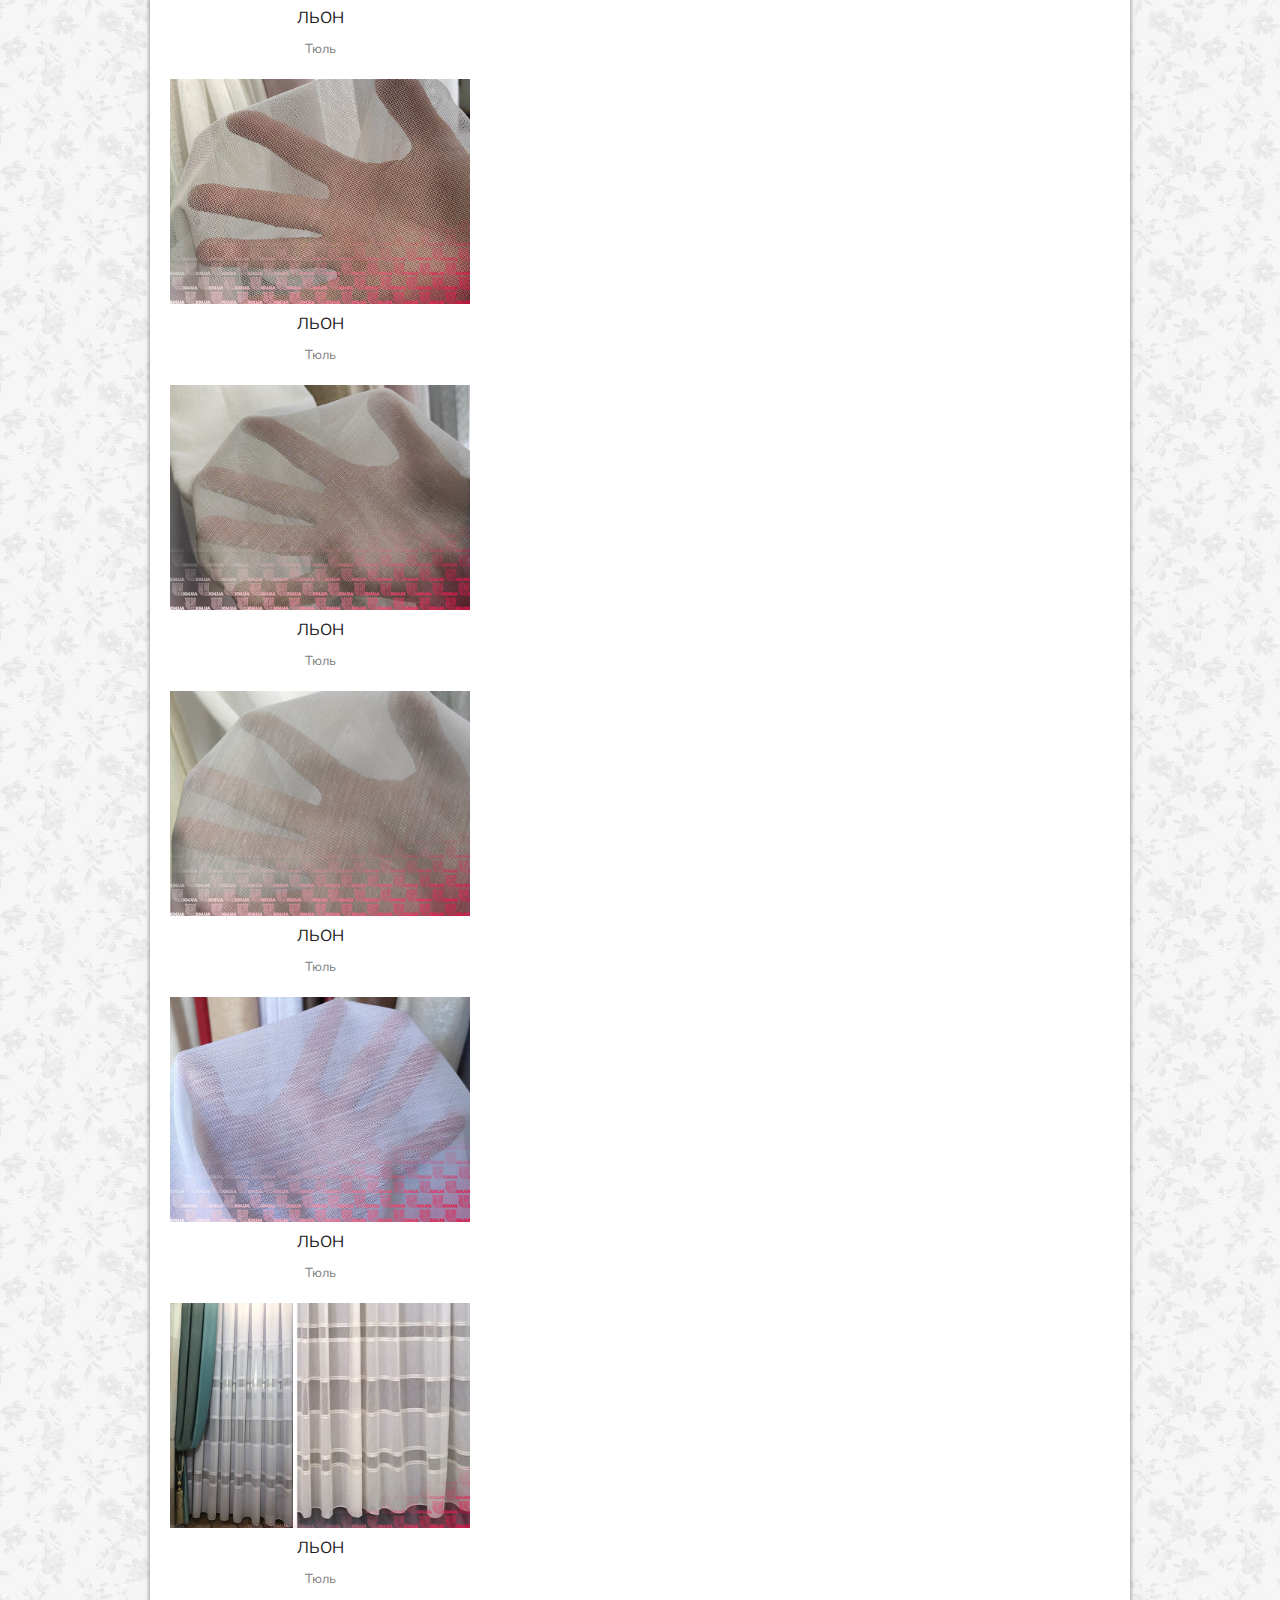
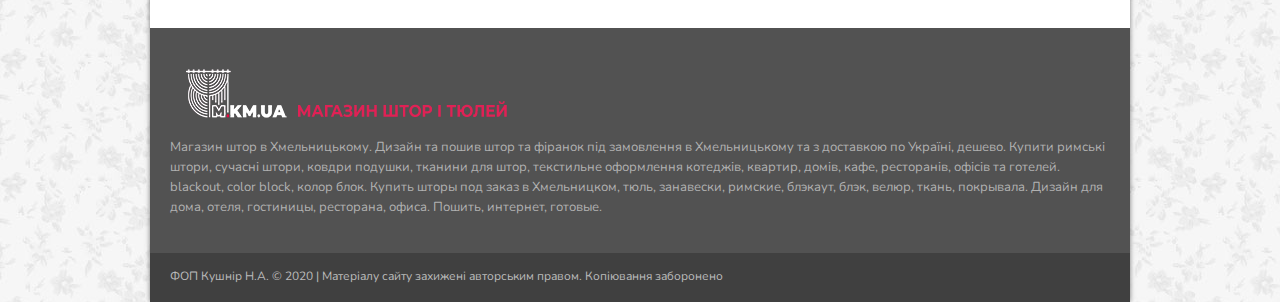
<file: tulle.html>
<!DOCTYPE html>
<html lang="en">
<head>
<meta charset="utf-8">
<title>8m.km.ua</title>
<meta name="viewport" content="width=device-width, initial-scale=1.0">
<meta name="description" content="">
<meta name="author" content="">
<link href="css/prettyPhoto.css" rel="stylesheet" type="text/css" />
<link href="css/bootstrap.css" rel="stylesheet">
<link href="css/theme.css" rel="stylesheet">
<link href="css/bootstrap-responsive.css" rel="stylesheet">

<link href='http://fonts.googleapis.com/css?family=Nunito:400,300,700' rel='stylesheet' type='text/css'>

<!--[if lt IE 9]>
	<script src="http://html5shim.googlecode.com/svn/trunk/html5.js"></script>
<![endif]-->    
</head>
<body>
	<div class="container box_shadow">
		<div class="top_line"></div>
		<!--header-->
		<div class="header">
			<div class="wrap">				
				<div class="container">
					<div class="fleft logo">
						<a href="index.html"><img src="images/logo.png" alt="" /></a>
					</div>
					<div class="fright">
						<div class="follow_us">
							<ul>
								<p>Слідкуйте за нами:</p>
								<li><a href="https://www.instagram.com/8m.km.ua" class="soc1">Instagram</a></li>					
								<li><a href="https://www.facebook.com/8mkmua-114715936890831/?ref=aymt_homepage_panel&eid=ARDytOpH8FOBbZI6YnjKKVjbGAYtIgx5HgsluwS-H6UCA-tV0KNNfnqZsBpGaaXH9C_r0GQi8-bQf9Nv" class="soc4">Facebook</a></li>
							</ul>
						</div>
						<div class="top_info">
							<div class="phone_block">&#9742; <b> +38 (067) 928 6553</b> (9:00-18:00)</div>
							<div class="email_block">&#9993; <a href="#">  8m.km.ua@gmail.com</a></div>
						</div>
					</div>
					<div class="clear"></div>
				</div>
				<div class="navbar navbar_ clearfix">
					<div class="container menu_bg">
						<nav id="main_menu">
							<div class="menu_wrap">
								<ul class="nav sf-menu">
									<li class="current"><a href="index.html">Головна</a></li>
									<li><a href="about.html">Про нас</a></li>
                                    <li><a href="types.html">Різновид пошиву</a></li>
									<li class="sub-menu"><a href="javascript:{}">Вибір тканини</a>
										<ul>
											<li><a href="curtains.html"><span>-</span>Штори</a></li>
											<li><a href="tulle.html"><span>-</span>Тюль</a></li>
										</ul>
									</li>
									<li class="last"><a href="contacts.html">Контакти</a></li>
								</ul>
							</div>
						</nav>
					</div>
				</div>
			</div>
		</div>
		<!--//header-->
        
    <!--page_container-->
    <div class="page_container">
    	<div class="wrap">
        	<div class="breadcrumb">
				<div>
					<a href="contacts.html">На сайті представлені не всі тканини. <b>Ціни на матеріал і роботу уточнюйте у представника.</b></a>
				</div>
			</div>
			<div class="container">
                <div id="options">                                           
                    <ul id="filters" class="option-set" data-option-key="filter">
                        <li><a href="#filter" data-option-value="*" class="selected">Всі разом</a></li>
                        <li><a href="#filter" data-option-value=".category01">Далі</a></li>                                            
                        <li><a href="#filter" data-option-value=".category02">Зблизька</a></li>
                    </ul>                                           
                    <div class="clear"></div>
                </div>
                <div class="row">
                    <!-- portfolio_block -->
                    <div class="projects">                                  
					   
						<div class="span4 element category01 height_3column" data-category="category01">
                            <div class="hover_img">
                                <img src="images/cloth/tulle/1_1.jpg" alt="" />
                                <span class="portfolio_zoom"><a href="images/cloth/tulle/1_1.jpg" rel="prettyPhoto[portfolio1]"></a></span>
                            </div>
                            <div class="item_description">
                                <h6><a href="">Льон</a></h6>
                                <div class="descr">Тюль</div>
                            </div>
                        </div>
                        <div class="clear"></div>
						<div class="span4 element category02 height_3column" data-category="category02">
                            <div class="hover_img">
                                <img src="images/cloth/tulle/1_2.jpg" alt="" />
                                <span class="portfolio_zoom"><a href="images/cloth/tulle/1_2.jpg" rel="prettyPhoto[portfolio1]"></a></span>
                            </div>
                            <div class="item_description">
                                <h6><a href="">Льон</a></h6>
                                <div class="descr">Тюль</div>
                            </div>
                        </div>
                        <div class="clear"></div>

						<div class="span4 element category01 height_3column" data-category="category01">
                            <div class="hover_img">
                                <img src="images/cloth/tulle/2_3.jpg" alt="" />
                                <span class="portfolio_zoom"><a href="images/cloth/tulle/2_3.jpg" rel="prettyPhoto[portfolio1]"></a></span>
                            </div>
                            <div class="item_description">
                                <h6><a href="">Жаккард</a></h6>
                                <div class="descr">Тюль</div>
                            </div>
                        </div>
                        <div class="clear"></div>
						<div class="span4 element category02 height_3column" data-category="category02">
                            <div class="hover_img">
                                <img src="images/cloth/tulle/2_2.jpg" alt="" />
                                <span class="portfolio_zoom"><a href="images/cloth/tulle/2_2.jpg" rel="prettyPhoto[portfolio1]"></a></span>
                            </div>
                            <div class="item_description">
                                <h6><a href="">Жаккард</a></h6>
                                <div class="descr">Тюль</div>
                            </div>
                        </div>
                        <div class="clear"></div>

						<div class="span4 element category02 height_3column" data-category="category02">
                            <div class="hover_img">
                                <img src="images/cloth/tulle/3_2.jpg" alt="" />
                                <span class="portfolio_zoom"><a href="images/cloth/tulle/3_2.jpg" rel="prettyPhoto[portfolio1]"></a></span>
                            </div>
                            <div class="item_description">
                                <h6><a href="">Жаккард</a></h6>
                                <div class="descr">Тюль</div>
                            </div>
                        </div>
                        <div class="clear"></div>

						<div class="span4 element category01 height_3column" data-category="category01">
                            <div class="hover_img">
                                <img src="images/cloth/tulle/4_5.jpg" alt="" />
                                <span class="portfolio_zoom"><a href="images/cloth/tulle/4_5.jpg" rel="prettyPhoto[portfolio1]"></a></span>
                            </div>
                            <div class="item_description">
                                <h6><a href="">Жаккард</a></h6>
                                <div class="descr">Тюль</div>
                            </div>
                        </div>
                        <div class="clear"></div>
						<div class="span4 element category02 height_3column" data-category="category02">
                            <div class="hover_img">
                                <img src="images/cloth/tulle/4_2.jpg" alt="" />
                                <span class="portfolio_zoom"><a href="images/cloth/tulle/4_2.jpg" rel="prettyPhoto[portfolio1]"></a></span>
                            </div>
                            <div class="item_description">
                                <h6><a href="">Жаккард</a></h6>
                                <div class="descr">Тюль</div>
                            </div>
                        </div>
                        <div class="clear"></div>

						<div class="span4 element category02 height_3column" data-category="category02">
                            <div class="hover_img">
                                <img src="images/cloth/tulle/5_2.jpg" alt="" />
                                <span class="portfolio_zoom"><a href="images/cloth/tulle/5_2.jpg" rel="prettyPhoto[portfolio1]"></a></span>
                            </div>
                            <div class="item_description">
                                <h6><a href="">Жаккард</a></h6>
                                <div class="descr">Тюль</div>
                            </div>
                        </div>
                        <div class="clear"></div>

						<div class="span4 element category01 height_3column" data-category="category01">
                            <div class="hover_img">
                                <img src="images/cloth/tulle/6_1.jpg" alt="" />
                                <span class="portfolio_zoom"><a href="images/cloth/tulle/6_1.jpg" rel="prettyPhoto[portfolio1]"></a></span>
                            </div>
                            <div class="item_description">
                                <h6><a href="">Жаккард</a></h6>
                                <div class="descr">Тюль</div>
                            </div>
                        </div>
                        <div class="clear"></div>
						<div class="span4 element category02 height_3column" data-category="category02">
                            <div class="hover_img">
                                <img src="images/cloth/tulle/6_2.jpg" alt="" />
                                <span class="portfolio_zoom"><a href="images/cloth/tulle/6_2.jpg" rel="prettyPhoto[portfolio1]"></a></span>
                            </div>
                            <div class="item_description">
                                <h6><a href="">Жаккард</a></h6>
                                <div class="descr">Тюль</div>
                            </div>
                        </div>
                        <div class="clear"></div>

						<div class="span4 element category01 height_3column" data-category="category01">
                            <div class="hover_img">
                                <img src="images/cloth/tulle/7_1.jpg" alt="" />
                                <span class="portfolio_zoom"><a href="images/cloth/tulle/7_1.jpg" rel="prettyPhoto[portfolio1]"></a></span>
                            </div>
                            <div class="item_description">
                                <h6><a href="">Жаккард</a></h6>
                                <div class="descr">Тюль</div>
                            </div>
                        </div>
                        <div class="clear"></div>
						<div class="span4 element category02 height_3column" data-category="category02">
                            <div class="hover_img">
                                <img src="images/cloth/tulle/7_2.jpg" alt="" />
                                <span class="portfolio_zoom"><a href="images/cloth/tulle/7_2.jpg" rel="prettyPhoto[portfolio1]"></a></span>
                            </div>
                            <div class="item_description">
                                <h6><a href="">Жаккард</a></h6>
                                <div class="descr">Тюль</div>
                            </div>
                        </div>
                        <div class="clear"></div>

						<div class="span4 element category01 height_3column" data-category="category01">
                            <div class="hover_img">
                                <img src="images/cloth/tulle/8_1.jpg" alt="" />
                                <span class="portfolio_zoom"><a href="images/cloth/tulle/8_1.jpg" rel="prettyPhoto[portfolio1]"></a></span>
                            </div>
                            <div class="item_description">
                                <h6><a href="">Жаккард</a></h6>
                                <div class="descr">Тюль</div>
                            </div>
                        </div>
                        <div class="clear"></div>
						<div class="span4 element category02 height_3column" data-category="category02">
                            <div class="hover_img">
                                <img src="images/cloth/tulle/8_2.jpg" alt="" />
                                <span class="portfolio_zoom"><a href="images/cloth/tulle/8_2.jpg" rel="prettyPhoto[portfolio1]"></a></span>
                            </div>
                            <div class="item_description">
                                <h6><a href="">Жаккард</a></h6>
                                <div class="descr">Тюль</div>
                            </div>
                        </div>
                        <div class="clear"></div>

						<div class="span4 element category01 height_3column" data-category="category01">
                            <div class="hover_img">
                                <img src="images/cloth/tulle/9_12.jpg" alt="" />
                                <span class="portfolio_zoom"><a href="images/cloth/tulle/9_12.jpg" rel="prettyPhoto[portfolio1]"></a></span>
                            </div>
                            <div class="item_description">
                                <h6><a href="">Льон</a></h6>
                                <div class="descr">Тюль</div>
                            </div>
                        </div>
                        <div class="clear"></div>
						<div class="span4 element category02 height_3column" data-category="category02">
                            <div class="hover_img">
                                <img src="images/cloth/tulle/9_2.jpg" alt="" />
                                <span class="portfolio_zoom"><a href="images/cloth/tulle/9_2.jpg" rel="prettyPhoto[portfolio1]"></a></span>
                            </div>
                            <div class="item_description">
                                <h6><a href="">Льон</a></h6>
                                <div class="descr">Тюль</div>
                            </div>
                        </div>
                        <div class="clear"></div>

						<div class="span4 element category02 height_3column" data-category="category02">
                            <div class="hover_img">
                                <img src="images/cloth/tulle/10_2.jpg" alt="" />
                                <span class="portfolio_zoom"><a href="images/cloth/tulle/10_2.jpg" rel="prettyPhoto[portfolio1]"></a></span>
                            </div>
                            <div class="item_description">
                                <h6><a href="">Льон</a></h6>
                                <div class="descr">Тюль</div>
                            </div>
                        </div>
                        <div class="clear"></div>

						<div class="span4 element category02 height_3column" data-category="category02">
                            <div class="hover_img">
                                <img src="images/cloth/tulle/11_2.jpg" alt="" />
                                <span class="portfolio_zoom"><a href="images/cloth/tulle/11_2.jpg" rel="prettyPhoto[portfolio1]"></a></span>
                            </div>
                            <div class="item_description">
                                <h6><a href="">Льон</a></h6>
                                <div class="descr">Тюль</div>
                            </div>
                        </div>
                        <div class="clear"></div>

						<div class="span4 element category02 height_3column" data-category="category02">
                            <div class="hover_img">
                                <img src="images/cloth/tulle/12_2.jpg" alt="" />
                                <span class="portfolio_zoom"><a href="images/cloth/tulle/12_2.jpg" rel="prettyPhoto[portfolio1]"></a></span>
                            </div>
                            <div class="item_description">
                                <h6><a href="">Льон</a></h6>
                                <div class="descr">Тюль</div>
                            </div>
                        </div>
                        <div class="clear"></div>

						<div class="span4 element category01 height_3column" data-category="category01">
                            <div class="hover_img">
                                <img src="images/cloth/tulle/13_1.jpg" alt="" />
                                <span class="portfolio_zoom"><a href="images/cloth/tulle/13_1.jpg" rel="prettyPhoto[portfolio1]"></a></span>
                            </div>
                            <div class="item_description">
                                <h6><a href="">Льон</a></h6>
                                <div class="descr">Тюль</div>
                            </div>
                        </div>
                        <div class="clear"></div>







                    </div>   
                    <!-- //portfolio_block -->   
                </div>
            </div>
        </div>
    <!--//MAIN CONTENT AREA-->
    	
    </div>
    <!--//page_container-->
    
    <!--footer-->
	<div id="footer">
        <div class="wrap">
            <div>
                <div class="row">
                    <div class="span12 foot_logo_block">
                        <a class="foot_logo" href="index.html" alt=""><img src="images/foot_logo.png" /></a>
                        <p>Магазин штор в Хмельницькому. Дизайн та пошив штор та фіранок під замовлення в Хмельницькому та з доставкою по Україні, дешево. Купити римські штори, сучасні штори, ковдри подушки, тканини для штор, текстильне оформлення котеджів, квартир, домів, кафе, ресторанів, офісів та готелей. blackout, color block, колор блок. Купить шторы под заказ в Хмельницком, тюль, занавески, римские, блэкаут, блэк, велюр, ткань, покрывала. Дизайн для дома, отеля, гостиницы, ресторана, офиса. Пошить, интернет, готовые.</p>
                    </div>
                </div>
            </div>
        </div>
        
        <div class="footer_bottom">
            <div class="wrap">
                <div class="container">
                    <div class="fleft copyright">ФОП Кушнір Н.А.  &copy; 2020  |  Матеріалу сайту захижені авторським правом. Копіювання заборонено</a></div>
                </div>
            </div>
        </div>
    </div>
		<!--//footer-->
	</div>

	<script src="http://ajax.googleapis.com/ajax/libs/jquery/1.8.2/jquery.min.js"></script>
    <script type="text/javascript" src="js/jquery.easing.1.3.js"></script>
    <script src="js/bootstrap.js"></script>
    <script src="js/superfish.js"></script>
    <script type="text/javascript" src="js/jquery.prettyPhoto.js"></script>
    <script src="js/jquery.isotope.min.js" type="text/javascript"></script>
	<script type="text/javascript" src="js/sorting.js"></script>
    <script type="text/javascript" src="js/jquery.preloader.js"></script>
    <script type="text/javascript" src="js/jquery.tweet.js"></script>
    <script type="text/javascript" src="js/myscript.js"></script>
    <script type="text/javascript">
		$(document).ready(function(){
			// Preloader
			$(".projects .element").preloader();

			//Image hover
			$(".hover_img").live('mouseover',function(){
					var info=$(this).find("img");
					info.stop().animate({opacity:0.5},400);
					$(".preloader").css({'background':'none'});
				}
			);
			$(".hover_img").live('mouseout',function(){
					var info=$(this).find("img");
					info.stop().animate({opacity:1},400);
					$(".preloader").css({'background':'none'});
				}
			);
		});
	</script>
</body>
</html>
</file>
<file: css/prettyPhoto.css>
div.pp_default .pp_top,div.pp_default .pp_top .pp_middle,div.pp_default .pp_top .pp_left,div.pp_default .pp_top .pp_right,div.pp_default .pp_bottom,div.pp_default .pp_bottom .pp_left,div.pp_default .pp_bottom .pp_middle,div.pp_default .pp_bottom .pp_right{height:13px}
div.pp_default .pp_top .pp_left{background:url(../images/prettyPhoto/default/sprite.png) -78px -93px no-repeat}
div.pp_default .pp_top .pp_middle{background:url(../images/prettyPhoto/default/sprite_x.png) top left repeat-x}
div.pp_default .pp_top .pp_right{background:url(../images/prettyPhoto/default/sprite.png) -112px -93px no-repeat}
div.pp_default .pp_content .ppt{color:#f8f8f8}
div.pp_default .pp_content_container .pp_left{background:url(../images/prettyPhoto/default/sprite_y.png) -7px 0 repeat-y;padding-left:13px}
div.pp_default .pp_content_container .pp_right{background:url(../images/prettyPhoto/default/sprite_y.png) top right repeat-y;padding-right:13px}
div.pp_default .pp_next:hover{background:url(../images/prettyPhoto/default/sprite_next.png) center right no-repeat;cursor:pointer}
div.pp_default .pp_previous:hover{background:url(../images/prettyPhoto/default/sprite_prev.png) center left no-repeat;cursor:pointer}
div.pp_default .pp_expand{background:url(../images/prettyPhoto/default/sprite.png) 0 -29px no-repeat;cursor:pointer;width:28px;height:28px}
div.pp_default .pp_expand:hover{background:url(../images/prettyPhoto/default/sprite.png) 0 -56px no-repeat;cursor:pointer}
div.pp_default .pp_contract{background:url(../images/prettyPhoto/default/sprite.png) 0 -84px no-repeat;cursor:pointer;width:28px;height:28px}
div.pp_default .pp_contract:hover{background:url(../images/prettyPhoto/default/sprite.png) 0 -113px no-repeat;cursor:pointer}
div.pp_default .pp_close{width:30px;height:30px;background:url(../images/prettyPhoto/default/sprite.png) 2px 1px no-repeat;cursor:pointer}
div.pp_default .pp_gallery ul li a{background:url(../images/prettyPhoto/default/default_thumb.png) center center #f8f8f8;border:1px solid #aaa}
div.pp_default .pp_social{margin-top:7px}
div.pp_default .pp_gallery a.pp_arrow_previous,div.pp_default .pp_gallery a.pp_arrow_next{position:static;left:auto}
div.pp_default .pp_nav .pp_play,div.pp_default .pp_nav .pp_pause{background:url(../images/prettyPhoto/default/sprite.png) -51px 1px no-repeat;height:30px;width:30px}
div.pp_default .pp_nav .pp_pause{background-position:-51px -29px}
div.pp_default a.pp_arrow_previous,div.pp_default a.pp_arrow_next{background:url(../images/prettyPhoto/default/sprite.png) -31px -3px no-repeat;height:20px;width:20px;margin:4px 0 0}
div.pp_default a.pp_arrow_next{left:52px;background-position:-82px -3px}
div.pp_default .pp_content_container .pp_details{margin-top:5px}
div.pp_default .pp_nav{clear:none;height:30px;width:110px;position:relative}
div.pp_default .pp_nav .currentTextHolder{font-family:Georgia;font-style:italic;color:#999;font-size:11px;left:75px;line-height:25px;position:absolute;top:2px;margin:0;padding:0 0 0 10px}
div.pp_default .pp_close:hover,div.pp_default .pp_nav .pp_play:hover,div.pp_default .pp_nav .pp_pause:hover,div.pp_default .pp_arrow_next:hover,div.pp_default .pp_arrow_previous:hover{opacity:0.7}
div.pp_default .pp_description{font-size:11px;font-weight:700;line-height:14px;margin:5px 50px 5px 0}
div.pp_default .pp_bottom .pp_left{background:url(../images/prettyPhoto/default/sprite.png) -78px -127px no-repeat}
div.pp_default .pp_bottom .pp_middle{background:url(../images/prettyPhoto/default/sprite_x.png) bottom left repeat-x}
div.pp_default .pp_bottom .pp_right{background:url(../images/prettyPhoto/default/sprite.png) -112px -127px no-repeat}
div.pp_default .pp_loaderIcon{background:url(../images/prettyPhoto/default/loader.gif) center center no-repeat}
div.light_rounded .pp_top .pp_left{background:url(../images/prettyPhoto/light_rounded/sprite.png) -88px -53px no-repeat}
div.light_rounded .pp_top .pp_right{background:url(../images/prettyPhoto/light_rounded/sprite.png) -110px -53px no-repeat}
div.light_rounded .pp_next:hover{background:url(../images/prettyPhoto/light_rounded/btnNext.png) center right no-repeat;cursor:pointer}
div.light_rounded .pp_previous:hover{background:url(../images/prettyPhoto/light_rounded/btnPrevious.png) center left no-repeat;cursor:pointer}
div.light_rounded .pp_expand{background:url(../images/prettyPhoto/light_rounded/sprite.png) -31px -26px no-repeat;cursor:pointer}
div.light_rounded .pp_expand:hover{background:url(../images/prettyPhoto/light_rounded/sprite.png) -31px -47px no-repeat;cursor:pointer}
div.light_rounded .pp_contract{background:url(../images/prettyPhoto/light_rounded/sprite.png) 0 -26px no-repeat;cursor:pointer}
div.light_rounded .pp_contract:hover{background:url(../images/prettyPhoto/light_rounded/sprite.png) 0 -47px no-repeat;cursor:pointer}
div.light_rounded .pp_close{width:75px;height:22px;background:url(../images/prettyPhoto/light_rounded/sprite.png) -1px -1px no-repeat;cursor:pointer}
div.light_rounded .pp_nav .pp_play{background:url(../images/prettyPhoto/light_rounded/sprite.png) -1px -100px no-repeat;height:15px;width:14px}
div.light_rounded .pp_nav .pp_pause{background:url(../images/prettyPhoto/light_rounded/sprite.png) -24px -100px no-repeat;height:15px;width:14px}
div.light_rounded .pp_arrow_previous{background:url(../images/prettyPhoto/light_rounded/sprite.png) 0 -71px no-repeat}
div.light_rounded .pp_arrow_next{background:url(../images/prettyPhoto/light_rounded/sprite.png) -22px -71px no-repeat}
div.light_rounded .pp_bottom .pp_left{background:url(../images/prettyPhoto/light_rounded/sprite.png) -88px -80px no-repeat}
div.light_rounded .pp_bottom .pp_right{background:url(../images/prettyPhoto/light_rounded/sprite.png) -110px -80px no-repeat}
div.dark_rounded .pp_top .pp_left{background:url(../images/prettyPhoto/dark_rounded/sprite.png) -88px -53px no-repeat}
div.dark_rounded .pp_top .pp_right{background:url(../images/prettyPhoto/dark_rounded/sprite.png) -110px -53px no-repeat}
div.dark_rounded .pp_content_container .pp_left{background:url(../images/prettyPhoto/dark_rounded/contentPattern.png) top left repeat-y}
div.dark_rounded .pp_content_container .pp_right{background:url(../images/prettyPhoto/dark_rounded/contentPattern.png) top right repeat-y}
div.dark_rounded .pp_next:hover{background:url(../images/prettyPhoto/dark_rounded/btnNext.png) center right no-repeat;cursor:pointer}
div.dark_rounded .pp_previous:hover{background:url(../images/prettyPhoto/dark_rounded/btnPrevious.png) center left no-repeat;cursor:pointer}
div.dark_rounded .pp_expand{background:url(../images/prettyPhoto/dark_rounded/sprite.png) -31px -26px no-repeat;cursor:pointer}
div.dark_rounded .pp_expand:hover{background:url(../images/prettyPhoto/dark_rounded/sprite.png) -31px -47px no-repeat;cursor:pointer}
div.dark_rounded .pp_contract{background:url(../images/prettyPhoto/dark_rounded/sprite.png) 0 -26px no-repeat;cursor:pointer}
div.dark_rounded .pp_contract:hover{background:url(../images/prettyPhoto/dark_rounded/sprite.png) 0 -47px no-repeat;cursor:pointer}
div.dark_rounded .pp_close{width:75px;height:22px;background:url(../images/prettyPhoto/dark_rounded/sprite.png) -1px -1px no-repeat;cursor:pointer}
div.dark_rounded .pp_description{margin-right:85px;color:#fff}
div.dark_rounded .pp_nav .pp_play{background:url(../images/prettyPhoto/dark_rounded/sprite.png) -1px -100px no-repeat;height:15px;width:14px}
div.dark_rounded .pp_nav .pp_pause{background:url(../images/prettyPhoto/dark_rounded/sprite.png) -24px -100px no-repeat;height:15px;width:14px}
div.dark_rounded .pp_arrow_previous{background:url(../images/prettyPhoto/dark_rounded/sprite.png) 0 -71px no-repeat}
div.dark_rounded .pp_arrow_next{background:url(../images/prettyPhoto/dark_rounded/sprite.png) -22px -71px no-repeat}
div.dark_rounded .pp_bottom .pp_left{background:url(../images/prettyPhoto/dark_rounded/sprite.png) -88px -80px no-repeat}
div.dark_rounded .pp_bottom .pp_right{background:url(../images/prettyPhoto/dark_rounded/sprite.png) -110px -80px no-repeat}
div.dark_rounded .pp_loaderIcon{background:url(../images/prettyPhoto/dark_rounded/loader.gif) center center no-repeat}
div.dark_square .pp_left,div.dark_square .pp_middle,div.dark_square .pp_right,div.dark_square .pp_content{background:#000}
div.dark_square .pp_description{color:#fff;margin:0 85px 0 0}
div.dark_square .pp_loaderIcon{background:url(../images/prettyPhoto/dark_square/loader.gif) center center no-repeat}
div.dark_square .pp_expand{background:url(../images/prettyPhoto/dark_square/sprite.png) -31px -26px no-repeat;cursor:pointer}
div.dark_square .pp_expand:hover{background:url(../images/prettyPhoto/dark_square/sprite.png) -31px -47px no-repeat;cursor:pointer}
div.dark_square .pp_contract{background:url(../images/prettyPhoto/dark_square/sprite.png) 0 -26px no-repeat;cursor:pointer}
div.dark_square .pp_contract:hover{background:url(../images/prettyPhoto/dark_square/sprite.png) 0 -47px no-repeat;cursor:pointer}
div.dark_square .pp_close{width:75px;height:22px;background:url(../images/prettyPhoto/dark_square/sprite.png) -1px -1px no-repeat;cursor:pointer}
div.dark_square .pp_nav{clear:none}
div.dark_square .pp_nav .pp_play{background:url(../images/prettyPhoto/dark_square/sprite.png) -1px -100px no-repeat;height:15px;width:14px}
div.dark_square .pp_nav .pp_pause{background:url(../images/prettyPhoto/dark_square/sprite.png) -24px -100px no-repeat;height:15px;width:14px}
div.dark_square .pp_arrow_previous{background:url(../images/prettyPhoto/dark_square/sprite.png) 0 -71px no-repeat}
div.dark_square .pp_arrow_next{background:url(../images/prettyPhoto/dark_square/sprite.png) -22px -71px no-repeat}
div.dark_square .pp_next:hover{background:url(../images/prettyPhoto/dark_square/btnNext.png) center right no-repeat;cursor:pointer}
div.dark_square .pp_previous:hover{background:url(../images/prettyPhoto/dark_square/btnPrevious.png) center left no-repeat;cursor:pointer}
div.light_square .pp_expand{background:url(../images/prettyPhoto/light_square/sprite.png) -31px -26px no-repeat;cursor:pointer}
div.light_square .pp_expand:hover{background:url(../images/prettyPhoto/light_square/sprite.png) -31px -47px no-repeat;cursor:pointer}
div.light_square .pp_contract{background:url(../images/prettyPhoto/light_square/sprite.png) 0 -26px no-repeat;cursor:pointer}
div.light_square .pp_contract:hover{background:url(../images/prettyPhoto/light_square/sprite.png) 0 -47px no-repeat;cursor:pointer}
div.light_square .pp_close{width:75px;height:22px;background:url(../images/prettyPhoto/light_square/sprite.png) -1px -1px no-repeat;cursor:pointer}
div.light_square .pp_nav .pp_play{background:url(../images/prettyPhoto/light_square/sprite.png) -1px -100px no-repeat;height:15px;width:14px}
div.light_square .pp_nav .pp_pause{background:url(../images/prettyPhoto/light_square/sprite.png) -24px -100px no-repeat;height:15px;width:14px}
div.light_square .pp_arrow_previous{background:url(../images/prettyPhoto/light_square/sprite.png) 0 -71px no-repeat}
div.light_square .pp_arrow_next{background:url(../images/prettyPhoto/light_square/sprite.png) -22px -71px no-repeat}
div.light_square .pp_next:hover{background:url(../images/prettyPhoto/light_square/btnNext.png) center right no-repeat;cursor:pointer}
div.light_square .pp_previous:hover{background:url(../images/prettyPhoto/light_square/btnPrevious.png) center left no-repeat;cursor:pointer}
div.facebook .pp_top .pp_left{background:url(../images/prettyPhoto/facebook/sprite.png) -88px -53px no-repeat}
div.facebook .pp_top .pp_middle{background:url(../images/prettyPhoto/facebook/contentPatternTop.png) top left repeat-x}
div.facebook .pp_top .pp_right{background:url(../images/prettyPhoto/facebook/sprite.png) -110px -53px no-repeat}
div.facebook .pp_content_container .pp_left{background:url(../images/prettyPhoto/facebook/contentPatternLeft.png) top left repeat-y}
div.facebook .pp_content_container .pp_right{background:url(../images/prettyPhoto/facebook/contentPatternRight.png) top right repeat-y}
div.facebook .pp_expand{background:url(../images/prettyPhoto/facebook/sprite.png) -31px -26px no-repeat;cursor:pointer}
div.facebook .pp_expand:hover{background:url(../images/prettyPhoto/facebook/sprite.png) -31px -47px no-repeat;cursor:pointer}
div.facebook .pp_contract{background:url(../images/prettyPhoto/facebook/sprite.png) 0 -26px no-repeat;cursor:pointer}
div.facebook .pp_contract:hover{background:url(../images/prettyPhoto/facebook/sprite.png) 0 -47px no-repeat;cursor:pointer}
div.facebook .pp_close{width:22px;height:22px;background:url(../images/prettyPhoto/facebook/sprite.png) -1px -1px no-repeat;cursor:pointer}
div.facebook .pp_description{margin:0 37px 0 0}
div.facebook .pp_loaderIcon{background:url(../images/prettyPhoto/facebook/loader.gif) center center no-repeat}
div.facebook .pp_arrow_previous{background:url(../images/prettyPhoto/facebook/sprite.png) 0 -71px no-repeat;height:22px;margin-top:0;width:22px}
div.facebook .pp_arrow_previous.disabled{background-position:0 -96px;cursor:default}
div.facebook .pp_arrow_next{background:url(../images/prettyPhoto/facebook/sprite.png) -32px -71px no-repeat;height:22px;margin-top:0;width:22px}
div.facebook .pp_arrow_next.disabled{background-position:-32px -96px;cursor:default}
div.facebook .pp_nav{margin-top:0}
div.facebook .pp_nav p{font-size:15px;padding:0 3px 0 4px}
div.facebook .pp_nav .pp_play{background:url(../images/prettyPhoto/facebook/sprite.png) -1px -123px no-repeat;height:22px;width:22px}
div.facebook .pp_nav .pp_pause{background:url(../images/prettyPhoto/facebook/sprite.png) -32px -123px no-repeat;height:22px;width:22px}
div.facebook .pp_next:hover{background:url(../images/prettyPhoto/facebook/btnNext.png) center right no-repeat;cursor:pointer}
div.facebook .pp_previous:hover{background:url(../images/prettyPhoto/facebook/btnPrevious.png) center left no-repeat;cursor:pointer}
div.facebook .pp_bottom .pp_left{background:url(../images/prettyPhoto/facebook/sprite.png) -88px -80px no-repeat}
div.facebook .pp_bottom .pp_middle{background:url(../images/prettyPhoto/facebook/contentPatternBottom.png) top left repeat-x}
div.facebook .pp_bottom .pp_right{background:url(../images/prettyPhoto/facebook/sprite.png) -110px -80px no-repeat}
div.pp_pic_holder a:focus{outline:none}
div.pp_overlay{background:#000;display:none;left:0;position:absolute;top:0;width:100%;z-index:9500}
div.pp_pic_holder{display:none;position:absolute;width:100px;z-index:10000}
.pp_content{height:40px;min-width:40px}
* html .pp_content{width:40px}
.pp_content_container{position:relative;text-align:left;width:100%}
.pp_content_container .pp_left{padding-left:20px}
.pp_content_container .pp_right{padding-right:20px}
.pp_content_container .pp_details{float:left;margin:10px 0 2px}
.pp_description{display:none;margin:0}
.pp_social{float:left;margin:0}
.pp_social .facebook{float:left;margin-left:5px;width:55px;overflow:hidden}
.pp_social .twitter{float:left}
.pp_nav{clear:right;float:left;margin:3px 10px 0 0}
.pp_nav p{float:left;white-space:nowrap;margin:2px 4px}
.pp_nav .pp_play,.pp_nav .pp_pause{float:left;margin-right:4px;text-indent:-10000px}
a.pp_arrow_previous,a.pp_arrow_next{display:block;float:left;height:15px;margin-top:3px;overflow:hidden;text-indent:-10000px;width:14px}
.pp_hoverContainer{position:absolute;top:0;width:100%;z-index:2000}
.pp_gallery{display:none;left:50%;margin-top:-50px;position:absolute;z-index:10000}
.pp_gallery div{float:left;overflow:hidden;position:relative}
.pp_gallery ul{float:left;height:35px;position:relative;white-space:nowrap;margin:0 0 0 5px;padding:0}
.pp_gallery ul a{border:1px rgba(0,0,0,0.5) solid;display:block;float:left;height:33px;overflow:hidden}
.pp_gallery ul a img{border:0}
.pp_gallery li{display:block;float:left;margin:0 5px 0 0;padding:0}
.pp_gallery li.default a{background:url(../images/prettyPhoto/facebook/default_thumbnail.gif) 0 0 no-repeat;display:block;height:33px;width:50px}
.pp_gallery .pp_arrow_previous,.pp_gallery .pp_arrow_next{margin-top:7px!important}
a.pp_next{background:url(../images/prettyPhoto/light_rounded/btnNext.png) 10000px 10000px no-repeat;display:block;float:right;height:100%;text-indent:-10000px;width:49%}
a.pp_previous{background:url(../images/prettyPhoto/light_rounded/btnNext.png) 10000px 10000px no-repeat;display:block;float:left;height:100%;text-indent:-10000px;width:49%}
a.pp_expand,a.pp_contract{cursor:pointer;display:none;height:20px;position:absolute;right:30px;text-indent:-10000px;top:10px;width:20px;z-index:20000}
a.pp_close{position:absolute;right:0;top:0;display:block;line-height:22px;text-indent:-10000px}
.pp_loaderIcon{display:block;height:24px;left:50%;position:absolute;top:50%;width:24px;margin:-12px 0 0 -12px}
#pp_full_res{line-height:1!important}
#pp_full_res .pp_inline{text-align:left}
#pp_full_res .pp_inline p{margin:0 0 15px}
div.ppt{color:#fff;display:none;font-size:17px;z-index:9999;margin:0 0 5px 15px}
div.pp_default .pp_content,div.light_rounded .pp_content{background-color:#fff}
div.pp_default #pp_full_res .pp_inline,div.light_rounded .pp_content .ppt,div.light_rounded #pp_full_res .pp_inline,div.light_square .pp_content .ppt,div.light_square #pp_full_res .pp_inline,div.facebook .pp_content .ppt,div.facebook #pp_full_res .pp_inline{color:#000}
div.pp_default .pp_gallery ul li a:hover,div.pp_default .pp_gallery ul li.selected a,.pp_gallery ul a:hover,.pp_gallery li.selected a{border-color:#fff}
div.pp_default .pp_details,div.light_rounded .pp_details,div.dark_rounded .pp_details,div.dark_square .pp_details,div.light_square .pp_details,div.facebook .pp_details{position:relative}
div.light_rounded .pp_top .pp_middle,div.light_rounded .pp_content_container .pp_left,div.light_rounded .pp_content_container .pp_right,div.light_rounded .pp_bottom .pp_middle,div.light_square .pp_left,div.light_square .pp_middle,div.light_square .pp_right,div.light_square .pp_content,div.facebook .pp_content{background:#fff}
div.light_rounded .pp_description,div.light_square .pp_description{margin-right:85px}
div.light_rounded .pp_gallery a.pp_arrow_previous,div.light_rounded .pp_gallery a.pp_arrow_next,div.dark_rounded .pp_gallery a.pp_arrow_previous,div.dark_rounded .pp_gallery a.pp_arrow_next,div.dark_square .pp_gallery a.pp_arrow_previous,div.dark_square .pp_gallery a.pp_arrow_next,div.light_square .pp_gallery a.pp_arrow_previous,div.light_square .pp_gallery a.pp_arrow_next{margin-top:12px!important}
div.light_rounded .pp_arrow_previous.disabled,div.dark_rounded .pp_arrow_previous.disabled,div.dark_square .pp_arrow_previous.disabled,div.light_square .pp_arrow_previous.disabled{background-position:0 -87px;cursor:default}
div.light_rounded .pp_arrow_next.disabled,div.dark_rounded .pp_arrow_next.disabled,div.dark_square .pp_arrow_next.disabled,div.light_square .pp_arrow_next.disabled{background-position:-22px -87px;cursor:default}
div.light_rounded .pp_loaderIcon,div.light_square .pp_loaderIcon{background:url(../images/prettyPhoto/light_rounded/loader.gif) center center no-repeat}
div.dark_rounded .pp_top .pp_middle,div.dark_rounded .pp_content,div.dark_rounded .pp_bottom .pp_middle{background:url(../images/prettyPhoto/dark_rounded/contentPattern.png) top left repeat}
div.dark_rounded .currentTextHolder,div.dark_square .currentTextHolder{color:#c4c4c4}
div.dark_rounded #pp_full_res .pp_inline,div.dark_square #pp_full_res .pp_inline{color:#fff}
.pp_top,.pp_bottom{height:20px;position:relative}
* html .pp_top,* html .pp_bottom{padding:0 20px}
.pp_top .pp_left,.pp_bottom .pp_left{height:20px;left:0;position:absolute;width:20px}
.pp_top .pp_middle,.pp_bottom .pp_middle{height:20px;left:20px;position:absolute;right:20px}
* html .pp_top .pp_middle,* html .pp_bottom .pp_middle{left:0;position:static}
.pp_top .pp_right,.pp_bottom .pp_right{height:20px;left:auto;position:absolute;right:0;top:0;width:20px}
.pp_fade,.pp_gallery li.default a img{display:none}
</file>
<file: css/camera.css>
/**************************
*
*	GENERAL
*
**************************/
.camera_wrap a, .camera_wrap img, 
.camera_wrap ol, .camera_wrap ul, .camera_wrap li,
.camera_wrap table, .camera_wrap tbody, .camera_wrap tfoot, .camera_wrap thead, .camera_wrap tr, .camera_wrap th, .camera_wrap td
.camera_thumbs_wrap a, .camera_thumbs_wrap img, 
.camera_thumbs_wrap ol, .camera_thumbs_wrap ul, .camera_thumbs_wrap li,
.camera_thumbs_wrap table, .camera_thumbs_wrap tbody, .camera_thumbs_wrap tfoot, .camera_thumbs_wrap thead, .camera_thumbs_wrap tr, .camera_thumbs_wrap th, .camera_thumbs_wrap td {
	background: none;
	border: 0;
	font: inherit;
	font-size: 100%;
	margin: 0;
	padding: 0;
	vertical-align: baseline;
	list-style: none
}
.camera_wrap {
	display: none;
	float: left;
	width: 100%;
	position: relative;
	z-index: 0;
}
.camera_wrap img {max-width: none!important;
}
.camera_fakehover {
	height: 100%;
	min-height: 60px;
	position: relative;
	width: 100%;
	z-index: 1;
	background:#607a89;
}
.camera_src {
	display: none;
}
.cameraCont, .cameraContents {
	height: 100%;
	position: relative;
	width: 100%;
	z-index: 1;
}
.cameraSlide {
	bottom: 0;
	left: 0;
	position: absolute;
	right: 0;
	top: 0;
	width: 100%;
}
.cameraContent {
	bottom: 0;
	display: none;
	left: 0;
	position: absolute;
	right: 0;
	top: 0;
	width: 100%;
}
.camera_target {
	bottom: 0;
	height: 100%;
	left: 0;
	overflow: hidden;
	position: absolute;
	right: 0;
	text-align: left;
	top: 0;
	width: 100%;
	z-index: 0;
}
.camera_overlayer {
	bottom: 0;
	height: 100%;
	left: 0;
	overflow: hidden;
	position: absolute;
	right: 0;
	top: 0;
	width: 100%;
	z-index: 0;
}
.camera_target_content {
	bottom: 0;
	left: 0;
	overflow: hidden;
	position: absolute;
	right: 0;
	top: 0;
	z-index: 2;
}
.camera_target_content .camera_link {
	display: block;
	height: 100%;
	text-decoration: none;
}
.camera_loader {
	overflow: hidden;
	position: absolute;
	z-index: 3;
}
.camera_bar {
	left: 0;
	overflow: hidden;
	position: absolute;
	right: 0;
	top: 0;
	z-index: 3;
}
.camera_thumbs_wrap.camera_left .camera_bar, .camera_thumbs_wrap.camera_right .camera_bar {
	height: 100%;
	position: absolute;
	width: auto;
}
.camera_thumbs_wrap.camera_bottom .camera_bar, .camera_thumbs_wrap.camera_top .camera_bar {
	height: auto;
	position: absolute;
	width: 100%;
}
.camera_nav_cont {
	height: 65px;
	overflow: hidden;
	position: absolute;
	right: 9px;
	top: 15px;
	width: 120px;
	z-index: 4;
}
.camerarelative {
	overflow: hidden;
	position: relative;
}
.imgFake {
	cursor: pointer;
}
.camera_prevThumbs {
}
.camera_prevThumbs div {
}
.camera_nextThumbs {
}
.camera_nextThumbs div {
}
.camera_command_wrap .hideNav {
	display: none;
}
.camera_command_wrap {
	left: 0;
	position: relative;
	right:0;
	z-index: 4;
}
.camera_wrap .camera_pag .camera_pag_ul {display:none;
}
.camera_commands {display:none;
}
.camera_prev, .camera_next {
	cursor: pointer;
	display:block !important;
	position: absolute;
	bottom:0;
	right:50%;
	margin-right:-29px;
	width: 29px;
	height: 28px;
	z-index: 50;
}
.camera_prev {
	margin-right:1px;
}

.camera_next > span,
.camera_prev > span {
	display: block;
	width: 29px;
	height: 28px;
	background-position:0 0;
	background-repeat:no-repeat;
	background-color:#e91e55;
	opacity:0.5;
	filter: alpha(opacity=50);
	transition: all 0.3s ease-in-out;
	-webkit-transition: all 0.3s ease-in-out;
}

.camera_next > span {
	background-image: url(../images/slider_next.png);
}
.camera_prev > span {
	background-image: url(../images/slider_prev.png);
}

.camera_next > span:hover,
.camera_prev > span:hover {
	background-position:0 0;
	opacity:1;
	filter: alpha(opacity=100);
}
.showIt {display: none;
}
.camera_clear {
	clear: both;
	display: block;
	height: 1px;
	margin: 0;
	font-size:0;
	position: relative;
}

.camera_caption {
	position: absolute;
	z-index:100;
	bottom: 32%;
	right: 60px;
}
.camera_caption2 {
	position: absolute;
	z-index:100;
	bottom: 32%;
	left: 30px;
}
.slide_descr {
	display:block;
	text-transform:none;
	font-weight:300;
	font-style:italic;
	line-height:34px;
	font-size:22px;
	color:#e91e55;
}

#main_slider {
	margin:0 -20px;
	padding-bottom:41px;
}
</file>
<file: css/theme.css>
a, input, select, textarea {
	outline:none !important;
	-webkit-appearance: none;
	-webkit-border-radius: 0;
}
textarea {
	resize: none;
}
a {
	color:#e51947;
	transition: all 0.2s ease-in-out;
	-webkit-transition: all 0.2s ease-in-out;
}
a:hover, a:focus {
	text-decoration:none;
	color:#e51947;
}
body {
	overflow-x:hidden;
	position:relative;
	margin: 0;
	padding:0;
	font-family: 'Nunito', sans-serif;
	font-weight:400;
	font-size: 13px;
	line-height: 20px;
	color: #808080;
    background-image: url(../images/bg.jpg);
    background-repeat: repeat;
}
.navbar {margin:0;
}
.box_shadow {
	background:#fff;
	padding:0 20px;
	box-shadow:0 0 5px rgba(0,0,0,0.5);
}

.fleft {float:left;
}
.fright {float:right;
}
.clear {
	height:0;
	clear:both;
	font-size:0;
}
img {
	outline:0;
	vertical-align:top;
}
.header .container {
	/* background-image:url(../images/header_bg.png); */
	background-position:214px bottom;
	background-repeat:no-repeat;
}
.logo img {max-width:100%;
}

.top_line {
	margin:0 -20px;
	padding:0 20px;
	height:3px;
	background:#ff7128;
}

/* _______________________ Social icons _______________________ */

.follow_us {
	text-align:right;
	margin: 24px 0 22px;
	padding: 0;
	height:17px;
}
.follow_us ul {height:17px;
}
.follow_us p {
	position:relative;
	top:-3px;
	display:inline-block;
	margin:0;
	text-transform:uppercase;
	line-height:17px;
	color:#888;
}
.follow_us ul li {
	overflow:hidden;
	padding:0 !important;
	margin:0 !important;
	display:inline-block;
}
.follow_us a {
	display:block;
	background-repeat:no-repeat;
	margin-left:6px;
	padding-left:17px;
	width:0;
	height:17px;
	text-indent:-9999px;
	text-align:left;
	line-height:17px;
	color:#3e3e3e;
	transition: all 0.4s ease-in-out;
	-webkit-transition: all 0.4s ease-in-out;
}
.follow_us a:hover {
	width:100%;
	padding-left:25px;
	text-indent:0;
}

.follow_us a.soc1 {background-image:url(../images/soc1.png);
}
.follow_us a.soc2 {background-image:url(../images/soc2.png);
}
.follow_us a.soc3 {background-image:url(../images/soc3.png);
}
.follow_us a.soc4 {background-image:url(../images/soc4.png);
}
.follow_us a.soc5 {background-image:url(../images/soc5.png);
}
.follow_us a.soc6 {background-image:url(../images/soc6.png);
}
.follow_us a.soc7 {background-image:url(../images/soc7.png);
}
.follow_us a.soc8 {background-image:url(../images/soc8.png);
}


/* ______________________ //Social icons ______________________ */


/* _______________________ Top info _______________________ */
.phone_block {
	display:inline-block;
	margin: 0 0 0 3px;
	padding:7px 25px;
	background:#bd1a46;
	color:#fff;
}
.email_block {
	display:inline-block;
	padding:7px 25px;
	background:#ff7128;
	color:#fff;
}
.email_block a {color:#fff;
}

/* ______________________ //Top info ______________________ */

/*nav*/
.navbar .nav {margin-top:1px;
}
.container.menu_bg {
	position:relative;
	z-index:30;
	top:0;
	height:85px;
	background:url(../images/menu_bg.png) repeat-x;
	margin:-2px 0 -28px;
	padding:0;
}
.container.menu_bg:after {
	content:'';
	position:absolute;
	z-index:5;
	top:0;
	left:-130px;
	width:130px;
	height:85px;
	background:url(../images/menu_left.png) no-repeat;
}
.container.menu_bg:before {
	content:'';
	position:absolute;
	z-index:10;
	top:0;
	right:-130px;
	width:130px;
	height:85px;
	background:url(../images/menu_right.png) no-repeat;
}
.menu_wrap .nav li {
	margin: 0;
	padding: 0;
	position: relative;
	display:inline-block;
}
.menu_wrap .nav li:first-child {
	border-left: 0;
	padding-left:0;
}
#main_menu select {
	display: none;
	background-color: #f5f5f5;
	border: 1px solid #d7d7d7;
	color:#666666;
}
.menu_wrap .nav li:first-child a {
}
.menu_wrap .nav li a:focus,
.menu_wrap .nav li a {
	position:relative;
	z-index:10;
	padding:7px 20px;
	text-transform: uppercase;
	font-family: 'Nunito', sans-serif;
	font-weight:400;
	line-height:41px;
	color: #fff;
	font-size:12px;
	text-align:left;
	text-shadow: none;
}
.menu_wrap .nav li:hover a,
.menu_wrap .nav li.current:hover a,
.menu_wrap .nav li.current a {
	background:#bd1a46;
	color:#fff;
}
.sub-menu > a {position: relative;
}

.menu_wrap .nav ul {
	position: absolute;
	display: none;
	width: 160px;
	left: 0;
	top: 55px;
	list-style: none;
	z-index: 25;
	padding: 0;
	margin: 0;
}

.menu_wrap .nav  .sub-menu li  {
	margin:0;
	padding:0;
	width:100%;
	border-top: 1px solid #404040;
}
.menu_wrap .nav  .sub-menu li:first-child  {
	border-top: 0;
}
.menu_wrap .nav ul li a:focus,
.menu_wrap .nav ul li a {
	display: block;
	margin: 0 !important;
	padding: 7px 5px 7px 20px;
	text-transform: none;
	font-size: 12px;
	font-weight:400;
	color:#b6b6b6;
	line-height: 18px;
	background:#525252 !important;
	text-shadow: none;
	border: 0;
}
.menu_wrap .nav ul li a span {display:none;
}
.menu_wrap .nav > li > ul li > a:hover,
.menu_wrap .nav > li > ul li.current > a {
	text-decoration: none;
	color:#fff;
	background:#3f3f3f !important;
}
.menu_wrap .nav li ul li a:before,
.menu_wrap .nav li ul li:hover a:before,
.menu_wrap .nav li ul li.current a:before,
.menu_wrap .nav li ul li.current:hover a:before {
	display:none !Important;
}
.menu_wrap .nav > li > ul li > a:hover:before { background: none;  
}
.menu_wrap .nav ul ul {
  position: absolute;
  display: none;
  width: 133px;
  left: 133px;
  top: -6px;
  height: auto;
  list-style: none;
  z-index: 111;
  padding: 14px 0 7px 0;
  margin: 0;
  border-top:0;
}
.page_container {
	padding-bottom:19px;
}
.block {
	padding-bottom:50px;
}

/* _________________________ Planning Block _________________________ */
.planning a {
	overflow:hidden;
}

.service_block {
	display:block;
	text-align:center;
	color:#959595;
}
.planning a:hover {
	color:#959595;
}

.planning a .icon_block {
	display:block;
	position:relative;
	top:0;
	left:50%;
	margin-left:-43px;
	width:86px;
	height:86px;
	transition: all 0.5s ease-in-out;
	-webkit-transition: all 0.5s ease-in-out;
}
.planning a .icon_block img {
	position:absolute;
	top:0;
	left:0;
	transition: all 0.4s ease-in-out;
	-webkit-transition: all 0.4s ease-in-out;
}
.planning a .icon_block img.icon,
.planning a:hover .icon_block img.icon_h {
	opacity:1;
	filter: alpha(opacity=100);
}
.planning a:hover .icon_block img.icon,
.planning a .icon_block img.icon_h {
	opacity:0;
	filter: alpha(opacity=0);
}

.planning a:hover .icon_block {
}

.planning a .link_title {
	display:block;
	margin:23px 0 20px;
	padding: 0;
	text-transform:uppercase;
	font-size:15px;
	color:#525252;
	transition: all 0.3s ease-in-out;
	-webkit-transition: all 0.3s ease-in-out;
}
.planning a:hover .link_title {
	color:#e91e55;
}
.service_txt {
	padding:0 20px;
}


/* ________________________ //Planning Block ________________________ */
.separator {
	margin:30px 0 42px;
	height:1px;
	background:#ebebeb;
}


h1 small,
h2 small,
h3 small,
h4 small,
h5 small,
h6 small,
h1, h2, h3, h4, h5, h6 {
	font-weight:400;
	color:#525252;
}
h2.title {
	padding:0;
	margin:0 0 21px 0;
	text-transform:uppercase;
	line-height:31px;
	font-size:18px;
	color:#ff7128;
}

h2.title span {
	color:#525252;
}

h2.post_title a {
	font-size:19px;
	line-height:30px;
	color:#525252;
	font-family: 'Nunito', sans-serif;
	font-weight:400;
	text-transform:uppercase;
}
h2.post_title a:hover {
	color:#e51947;
	text-decoration:none;
}
.post h2.title {
	background:none;
}
.post h2.title span {
	margin:0;
	padding:0;
	background:none;
}
.post h2.title span:before {
	display:none;
}
p.last {margin-bottom:15px;
}
[class*="span"] {margin-bottom:15px;
}
[class*="span"] img, [class*="span"] iframe {max-width:100%;
}
.grey {color:#9d9d9d;
}
.block ul.the-icons {
	margin-left:0;
	margin-bottom:5px;
}
.upper {text-transform:uppercase;
}
h2.upper {
	margin-bottom:12px;
	margin-top:0;
}

/* _________________________ Recent Gallery _________________________ */
.recent_gal_block {margin-bottom:35px;
}
.recent_gal_block .span3 {margin-top:-9px;
}

.proj_block {
	position:relative;
	overflow:hidden;
	background:#000;
	transition: all 0.3s ease-in-out;
	-webkit-transition: all 0.3s ease-in-out;
}
.proj_block:hover {
}
.portfolio_zoom1 {
	display:blok;
	width:184px;
	height:49px;
	position:absolute;
	top:-50%;
	left:50%;
	margin:0 0 0 -92px;
	background-repeat:no-repeat;
	background-image:url(../images/zoom.png);
	z-index:2;
	text-transform:uppercase;
	line-height:35px;
	text-align:center;
	font-size:15px;
	color:#fff;
	transition: all 0.6s ease-in-out;
	-webkit-transition: all 0.6s ease-in-out;
}
.proj_block:hover .portfolio_zoom1 {
	top:45%;
}

.proj_descr {
	position:absolute;
	bottom:-100%;
	left:50%;
	width:86px;
	height:115px;
	margin:0 0 0 -51px;
	padding:4px 8px 0;
	background:#fff;
	text-align:center;
	font-size:14px;
	color:#525252;
	transition: all 0.6s ease-in-out;
	-webkit-transition: all 0.6s ease-in-out;
}
.proj_block:hover .proj_descr {
	bottom:26%;
}
.proj_descr p {
	text-align:center;
	padding: 0 0 37px;
	color:#ff7128;	
}


/* ________________________ //Recent Gallery ________________________ */


/* _________________________ Testimonials ________________________ */
.testim_block {
	margin-bottom:17px;
	padding:32px 28px 26px;
	background:#f8f8f8;
}
.testim_block_txt {
	padding: 0;
	background:url(../images/testim_block_txt_bg.png) no-repeat;
	text-indent:30px;
	line-height:24px;
	font-size:17px;
	color:#808080;
}
.testim_author {
	margin-top:20px;
	line-height:20px;
	color:#e51947;
}
.testim_author a {
	color:#707070;
}
.testim_author a:hover {
	color:#e51947;
}

.carousel {margin:0;
}
.carousel-inner {width:auto;
}

/* ________________________ //Testimonials _______________________ */


/* _________________________ Recent Post ________________________ */
.post_block {
	margin-bottom:25px;
	padding-right:20px;
}
a.post_prev {
	display:block;
	float:left;
	background:#000;
	margin:0 20px 5px 0;
}
a.post_title {
	display:block;
	margin:5px 0 9px;
	text-transform:uppercase;
	color:#525252;
}
.post_block:hover a.post_title {
	color:#e91e55;
}

a.read_more {
	display:inline-block;
	padding:0 0 0 6px;
	color:#525252;
}
a.read_more:hover {
	color:#e91e55;
}

a.banner {
	display:inline-block;
	margin-top:9px;
	width:100%;
}

/* ________________________ //Recent Post _______________________ */


.news_block {margin-bottom:5px;
}

.block:last-child {padding-bottom:0;
}
ul, .follow_us ul, #footer ul {
	padding:0;
	margin:0;
	list-style:none;
}
.block li, #footer li {
}

#footer {
	position:relative;
	margin:0 -20px;
	padding:22px 20px 0;
	background:#525252;
	color:#b1b1b1;
}
#footer a {
	color:#e51947;
}
#footer h2.title {
	margin-bottom:20px;
	background:none;
	border-bottom: 0;
	text-transform:uppercase;
	line-height:30px;
	color:#ff7128;
	font-size:17px;
}
#footer h2.title span {
	margin:0;
	padding:0;
	background: none;
	color:#dadada;
}

#footer p {margin-bottom:21px;
}

a.foot_logo {
	display:block;
	margin:-5px 0 15px;
}

ul.twitter_list li {
	padding:0 0 10px 30px !Important;
	margin-bottom:15px !important;
	list-style:none;
	background:url(../images/twitter.png) no-repeat left top;
}

span.tweet_time {display:none !important;
}
ul.twitter_list,
ul.tweet_list {margin-left:0;
}

#footer li {
	padding:0 0 15px 0;
	margin-bottom:15px;
	line-height:16px;
}
#footer li:last-child {
	border-bottom:0;
	padding-bottom:0;
	margin-bottom:0;
}

.page_container textarea,
.page_container input[type="text"],
.page_container input[type="password"],
.page_container input[type="datetime"],
.page_container input[type="datetime-local"],
.page_container input[type="date"],
.page_container input[type="month"],
.page_container input[type="time"],
.page_container input[type="week"],
.page_container input[type="number"],
.page_container input[type="email"],
.page_container input[type="url"],
.page_container input[type="search"],
.page_container input[type="tel"],
.page_container input[type="color"],
.page_container input {
	padding: 3px 6px;
	font-size: 12px;
	color: #9a9a9a;
	font-style:normal;
	border-radius: 0;
	box-shadow: none;		  
}
.page_container textarea:focus,
.page_container input[type="text"]:focus,
.page_container input[type="password"]:focus,
.page_container input[type="datetime"]:focus,
.page_container input[type="datetime-local"]:focus,
.page_container input[type="date"]:focus,
.page_container input[type="month"]:focus,
.page_container input[type="time"]:focus,
.page_container input[type="week"]:focus,
.page_container input[type="number"]:focus,
.page_container input[type="email"]:focus,
.page_container input[type="url"]:focus,
.page_container input[type="search"]:focus,
.page_container input[type="tel"]:focus,
.page_container input[type="color"]:focus {
	outline: 0;
	box-shadow: none;
	border:1px solid #706242;
}

#footer textarea,
#footer input[type="text"] {
	float:left;
	margin:0 4px 4px 0;
	padding: 3px 6px;
	width:172px;
	font-size: 12px;
	color: #9a9a9a;
	font-style:normal;
	border-radius: 0;	
	background: #393939;
	border: 1px solid #393939;
	box-shadow: none;		  
}
#footer textarea {
	min-height:99px !important;
	width:362px;
	overflow:hidden;
	resize: none;
}
#footer textarea:focus,
#footer input[type="text"]:focus,
#footer input[type="password"]:focus,
#footer input[type="datetime"]:focus,
#footer input[type="datetime-local"]:focus,
#footer input[type="date"]:focus,
#footer input[type="month"]:focus,
#footer input[type="time"]:focus,
#footer input[type="week"]:focus,
#footer input[type="number"]:focus,
#footer input[type="email"]:focus,
#footer input[type="url"]:focus,
#footer input[type="search"]:focus,
#footer input[type="tel"]:focus,
#footer input[type="color"]:focus {
	outline: 0;
	box-shadow: none;
	border: 1px solid #4d432e;
}

.contact_btn {
	position:relative !important;
	padding:6px 13px !important;
	background: #e91e55 !important;
	border: 0 !important;
	border-radius: 0;
	box-shadow: 0;
	text-shadow:none;
	text-decoration:none;
	text-transform:uppercase;
	font-family: 'Nunito', sans-serif;
	font-weight:400;
	line-height:16px;
	font-size:13px !important;
	color:#eaeaea !important;
}
.contact_btn:hover {
	background:#393939 !important;
	color:#c5c5c5 !important;
}

.footer_bottom {
	margin:0 -20px;
	background:#404040;
	padding:13px 0 16px;
}
.copyright {
	padding:0;
	font-size:12px;
	color:#bbb;
}

.breadcrumb {
	border-radius: 0;
	background: none;
	border-bottom:2px solid #ff7128;
	padding: 12px 0;
	margin:0 -20px 20px;
	list-style: none;
	color:#808080;
}
.breadcrumb span {
	color:#525252;
	padding:0 5px;
}
.breadcrumb a {
	padding-left:20px;
	color:#525252;
}

.profile {text-align:center;
}
.profile_title {
	font-size: 14px;
    margin:-5px 0 10px;
	font-family: 'Nunito', sans-serif;
	font-weight:400;
}
.profile img {
	margin:10px auto 15px auto;
	width:169px;
	border-radius:3px;
}
legend {
	font-family: 'Nunito', sans-serif;
	font-weight:400;
}

/* Portfolio */
.height_2column {min-height:312px;
}
.height_3column {min-height:240px;
}
.height_4column {min-height:200px;
}

.projects .hover_img {
	position:relative;
}

.portfolio_zoom, .portfolio_link {
	display:none;
	width:30px;
	height:30px;
	position:absolute;
	left:50%;
	top:50%;
	margin:-15px 0 0 -30px;
	background-image:url(../images/zoom1.png);
	background-position:0 0;
	background-repeat:no-repeat;
	background-color: #505050;
	z-index:2;
	transition: all 0.3s ease-in-out;
	-webkit-transition: all 0.3s ease-in-out;
}
.portfolio_link {
	margin-left: 1px;
	background-image:url(../images/link.png);
}
.portfolio_zoom:hover, .portfolio_link:hover {
	background-color: #e51947;
}
.portfolio_zoom a, .portfolio_link a {
	display:block;
	width:30px;
	height:30px;
	text-indent:-9999px;
}
.hover_img:hover .portfolio_zoom, .hover_img:hover .portfolio_link, .hover_img:hover .item_description { display:block;
}

.item_description {	
	text-align:center;
}
.item_description h6 a {
	margin:10px 0 10px 0;
	text-transform:uppercase;
	font-size:16px;
	color:#202020;
}
.item_description h6 a:hover {
	color:#e51947;
}

/**** Isotope Filtering ****/
.isotope-item {
  z-index: 2;
}
.isotope-hidden.isotope-item {
  pointer-events: none;
  z-index: 1;
}

/**** Isotope CSS3 transitions ****/

.isotope,
.isotope .isotope-item {
  -webkit-transition-duration: 0.8s;
     -moz-transition-duration: 0.8s;
          transition-duration: 0.8s;
}

.isotope {
  -webkit-transition-property: height, width;
     -moz-transition-property: height, width;
          transition-property: height, width;
}

.isotope .isotope-item {
  -webkit-transition-property: -webkit-transform, opacity;
     -moz-transition-property:    -moz-transform, opacity;
          transition-property:         transform, opacity;
}

/**** disabling Isotope CSS3 transitions ****/
.isotope.no-transition,
.isotope.no-transition .isotope-item,
.isotope .isotope-item.no-transition {
  -webkit-transition-duration: 0s;
     -moz-transition-duration: 0s;
          transition-duration: 0s;
}

/* End: Recommended Isotope styles */
/* disable CSS transitions for containers with infinite scrolling*/
.isotope.infinite-scrolling {
  -webkit-transition: none;
     -moz-transition: none;
          transition: none;
}
.element {
  overflow: hidden;
  position: relative;
  margin-bottom:20px;
}
.element img {max-width:100%;
}

#options {padding:0 0 10px 0;
}
#filters {
	position: relative;
	padding:0;
	margin:25px 0 0 0;
}

.preloader {
	background:url(../images/preload_img.gif) center center no-repeat;
	display:block;
}

#portfolio_carousel {margin-bottom:20px;
}
#portfolio_carousel img {border-radius:3px;
}
#portfolio_carousel .carousel-control {
	position: absolute;
	top: 50%;
	left: 0;
	width: 29px;
	height: 28px;
	margin-top: -14px;
	border: 0;
	background-image:url(../images/slider_prev.png);
	background-position:0 0;
	background-repeat:no-repeat; 
	background-color:#e91e55;
	outline:none;
	border-radius:0;
	opacity:0.5;
	filter: alpha(opacity=50);
}
#portfolio_carousel .carousel-control.right {
	background-image:url(../images/slider_next.png);
	left:auto;
	right:0; 
}
#portfolio_carousel .carousel-control.right:hover {
	background-position:0 0;
}
#portfolio_carousel .carousel-control:hover {
	background-position:0 0;
	opacity:1;
	filter: alpha(opacity=100);
}
.pad25 { padding-top:25px;
}
.pad5 { padding-top:5px;
}
.marg20 { margin-top:20px !important;
}

.post {padding-bottom:40px;
}
.post h2.title {margin-bottom:21px;
}

ul.links {margin-bottom:15px;
}
ul.links li {
	padding:0 0 3px 17px;
	margin:0;
	color:#e51947;
	background:url(../images/li_arrow.png) no-repeat left top;
}
ul.links li a {	color:#474747;
}
ul.links li a:hover {
	text-decoration:none;
	color:#e51947;
} 

.post img {
	margin-bottom:18px;
	max-width:100%;
}

.post_info {
	padding:5px 0;
	border-bottom:1px #e51947 dotted;
	border-top:1px #e51947 dotted;
	margin-bottom:12px;
	color:#555;
}
.post_info a {color:#202020;
}
.post_info a:hover {color:#e51947;
}
.post_info span {color:#202020;
}
.post img {border-radius:3px;
}
.sidebar { padding-top:9px;
}
.sidebar .tweet_arrows {display:none;
}
.widget { margin-bottom:25px;
}
.sidebar h2.title {
	font-size:16px;
	text-transform:uppercase;
	margin-bottom:18px;
	background:none;
}
.sidebar h2.title span {
	margin:0;
	padding:0;
	background:none;
	color:#525252;
}
.sidebar h2.title span:before {
	display:none;
}
ul.recent_post, ul.twitter_list, ul.links {
	padding:0;
	margin:0;
	list-style:none;
}
ul.recent_post li {
	padding:0 0 8px 0;
	margin-bottom:13px;
	border-bottom:1px #dadada dotted;
	color:#555;
}
ul.recent_post li:last-child {
	border-bottom:0;
	margin-bottom:18px;
}
ul.recent_post li img {
	float:left;
	margin-right:15px;
	-moz-border-radius:3px;
	-webkit-border-radius:3px;
	border-radius:3px;
}
ul.recent_post div {padding:3px 0 2px 0;
}
ul.recent_post div a {color:#474747;
}
ul.recent_post div a:hover {color:#e51947;
}

#filters li {
	display:inline-block;
}
#filters li a,
.tags a {
	display:inline-block;
	margin:0 0 4px 0;
	padding:0 10px;
	height:28px;
	line-height:28px;
	background-color:#393939;
	background-position:0 0;
	background-repeat:no-repeat;
	color:#c5c5c5 !important;
	transition: all 0.3s ease-in-out;
	-webkit-transition: all 0.3s ease-in-out;
}
#filters li a:hover,
#filters li a.selected,
.tags a:hover {
	background-color:#ff7128;
	text-decoration:none;
	color:#fff !important;
}

.form-search .send_btn {
	margin:-6px 0 0;
	padding:3px 10px;
}

#comments {
	padding:0 0 7px 0;
	margin-bottom:25px;	
}
#comments ul {
	padding:0;
	margin:0;
	list-style:none;	
}
#comments ol {
	padding:0;
	margin:0;
	list-style:none;
}
#comments li {
	padding:0 0 23px 0;
	list-style:none;
}
.avatar {
	float:left;
	margin-right:11px;
	
}
.avatar img {
	-moz-border-radius:3px;
	-webkit-border-radius:3px;
	border-radius:3px;	
}
.comment_right {display:table;	
}

.comment_info {padding-bottom:7px;
}
.comment_info span {padding:0 12px;
}
#comments ol li ul li {
	padding:23px 0 0 30px;
	margin:0;
}
#map {
	margin:0 0 15px 0;
	padding-top:6px;
}
.contact_form { padding-top:6px;
}
.contact_form textarea { min-height:260px !important;
}
.notification_error {
	color: #b94a48;
	background-color: #f2dede;
	border:1px #eed3d7 solid;
    height: auto;
    margin: 0 0 9px 0;
    padding: 10px;
    text-align: left;
}
.notification_ok {
    color: #3a87ad;
	background-color: #d9edf7;
	border:1px #bce8f1 solid;
    height: auto;
    margin: 0 0 9px 0;
    padding: 10px;
    text-align: center;
}

/* ___________________________________ Bootstrap style ___________________________________ */
.show-grid [class*="span"] {
	transition: all 0.3s ease-in-out;
	-webkit-transition: all 0.3s ease-in-out;
}

.btn.disabled {
	color:#333 !important;
}

.nav-list .active a,
.nav-list .active a:hover,
.nav-list .active a:focus {
	background-color:#e51947;
}

.nav li a:hover,
.nav li a:focus,
.nav-tabs .active a,
.nav-tabs .active a:hover,
.nav-tabs .active a:focus,
.nav-pills .active a,
.nav-pills .active a:hover,
.nav-pills .active a:focus,
.dropdown-menu li a:hover,
.dropdown-menu li a:focus,
.dropdown-submenu:hover a,
.dropdown-submenu:focus a {
	background-color: #e51947;
	background-image: none;
}

.input-append .btn,
.input-append .add-on,
.input-prepend .add-on {
	padding:3px 5px;
}

.nav li a:hover, .nav li a:focus,
.nav-tabs .active a,
.nav-tabs .active a:hover,
.nav-tabs .active a:focus,
.nav-pills .active a,
.nav-pills .active a:hover,
.nav-pills .active a:focus,
.dropdown-menu li a:hover,
.dropdown-menu li a:focus,
.dropdown-submenu:hover a,
.dropdown-submenu:focus a,
.nav-tabs.nav-stacked li a,
.nav-tabs .active a,
.nav-tabs .active a:hover,
.nav-tabs .active a:focus,
.tabs-right .nav-tabs,
.tabs-right .nav-tabs .active a,
.tabs-right .nav-tabs .active a:hover,
.tabs-right .nav-tabs .active a:focus,
.tabs-left .nav-tabs,
.tabs-left .nav-tabs .active a,
.tabs-left .nav-tabs .active a:hover,
.tabs-left .nav-tabs .active a:focus,
.tabs-below .nav-tabs,
.tabs-below .nav-tabs .active a,
.tabs-below .nav-tabs .active a:hover,
.tabs-below .nav-tabs .active a:focus {
	border-color:#e51947;
	color:#fff;
}

.nav-tabs.nav-stacked li a {
	color:#525252;
}

.nav .dropdown-toggle:hover .caret,
.nav .dropdown-toggle:focus .caret,
.nav .dropdown-toggle .caret {
	border-bottom-color: #e51947;
    border-top-color: #e51947;
}

.nav-tabs li a,
.nav-pills li a {
	padding-left:9px;
	padding-right:9px;
}

/* __________________________________ //Bootstrap style __________________________________ */
</file>
